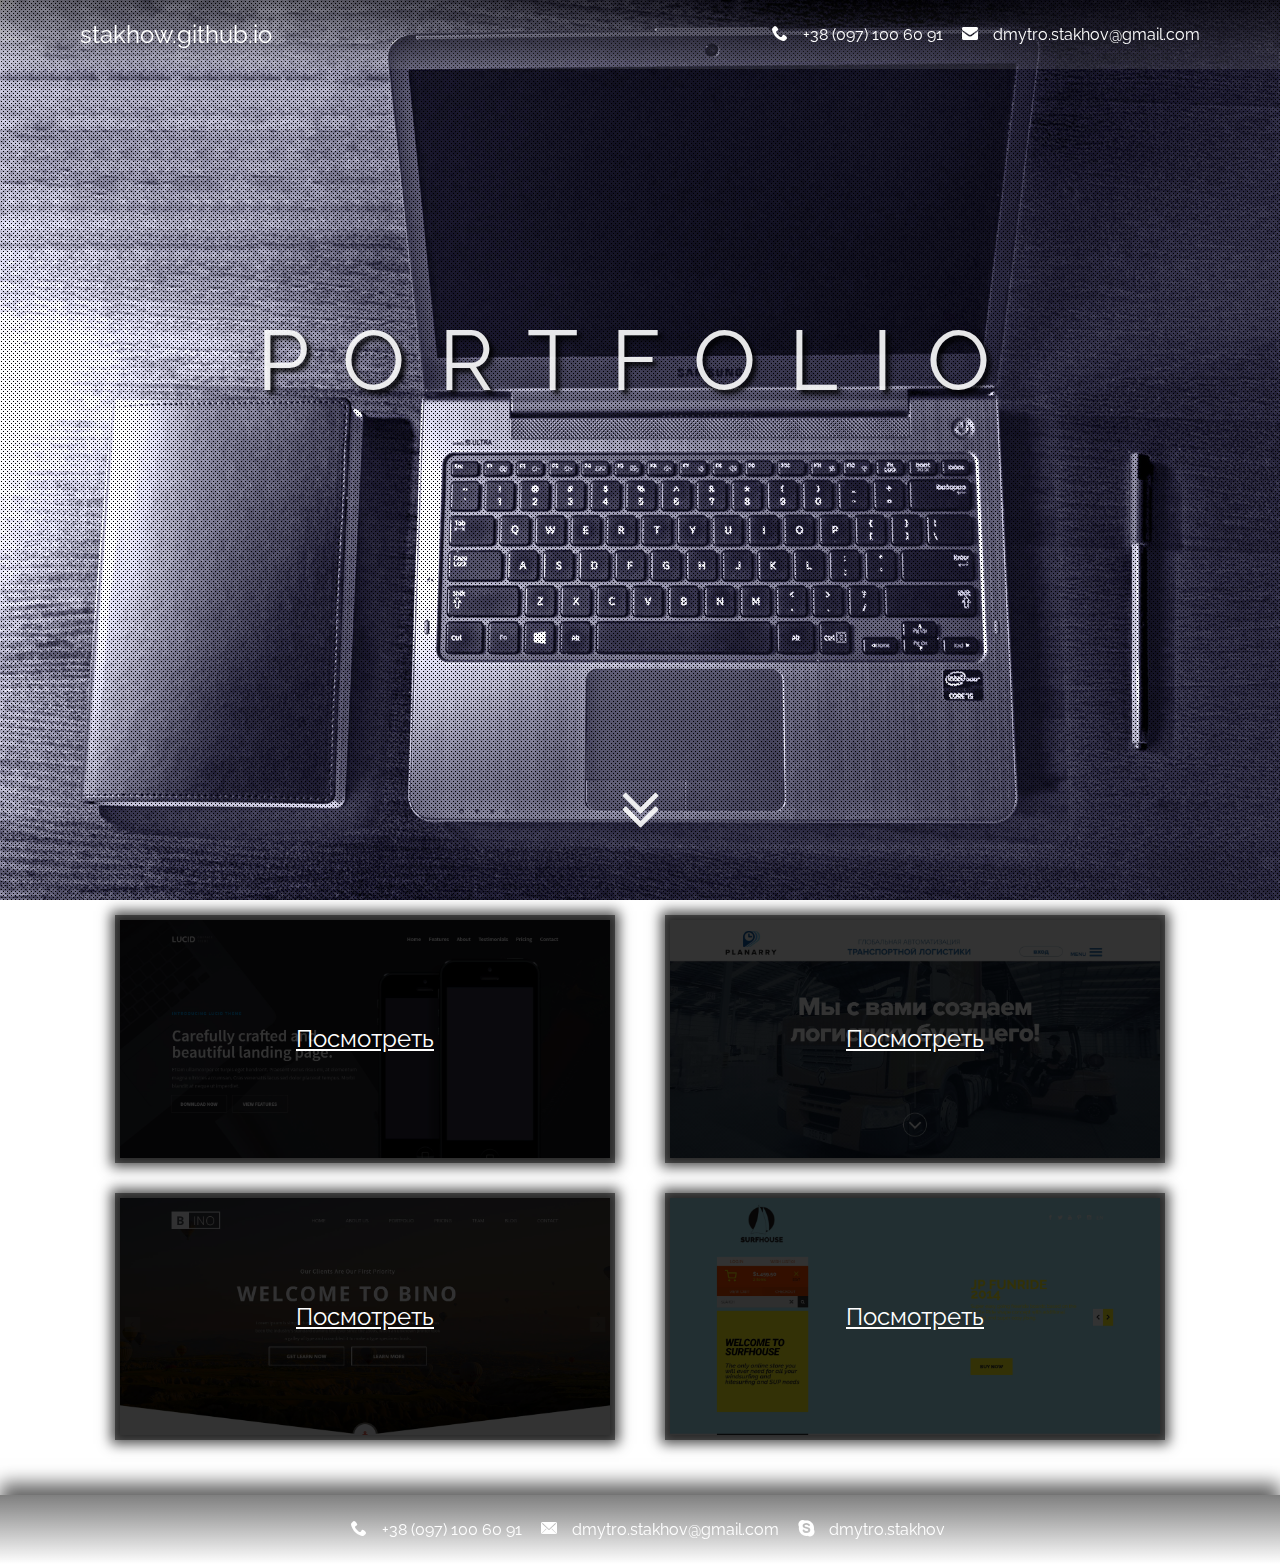
<file: index.html>
<!DOCTYPE html>
<html lang="en">
	<head>
		
		<meta charset="UTF-8">
		<meta name="viewport" content="width=device-width, initial-scale=1">
		<title>portfolio</title>
		<link href="https://fonts.googleapis.com/css?family=Raleway:300,400,800" rel="stylesheet">
		<link rel="stylesheet" href="css/normalize.css">
		<link rel="stylesheet" href="css/icomoon.css">
		<link rel="stylesheet" href="plagins/animate-css/animate.css">
		<link rel="stylesheet" href="css/style.css">
		<link rel="stylesheet" href="css/media.css">
	</head>
	<body>
		<!-- Global site tag (gtag.js) - Google Analytics -->
		<script async src="https://www.googletagmanager.com/gtag/js?id=UA-120520135-1"></script>
		<script>
		window.dataLayer = window.dataLayer || [];
		function gtag(){dataLayer.push(arguments);}
		gtag('js', new Date());
		gtag('config', 'UA-120520135-1');
		</script>
		<div class="main"></div>
		<div class="welcome">
			<header>
				<div class="wrapper">
					<nav>
						<a href="https://stakhow.github.io/" class="mainLink">stakhow.github.io</a>
						<div class="navigate">
							<a class="phone" href="tel:+38(097)1006091"><span class="icon-phone"></span>+38 (097) 100 60 91</a>
							<a class="email" href="mailto:dmytro.stakhov@gmail.com"><span class="icon-envelope
							2"></span>dmytro.stakhov@gmail.com</a>
						</div>
					</nav>
				</div>
			</header>
			<h1>portfolio</h1>
			<a href="#content" class="down"><span class="icon-angle-double-down"></span></a>
		</div>
		<div id="content">
			<div class="wrapper">
				<a href="plagins/lucid/index.html" class="contentLink">
					<img class="item" src="img/lucid.jpg"></img>
				</a>
				
				<a href="plagins/planarry5/index.html" class="contentLink">
					<img class="item" src="img/planarry.jpg"></img>
				</a>
				
				<a href="plagins/Bino/index.html" class="contentLink">
					<img class="item" src="img/bino.jpg"></img>
				</a>
				
				<a href="plagins/surfhouse/index.html" class="contentLink">
					<img class="item" src="img/surfhouse.jpg"></img>
				</a>
			</div>
		</div>
		<footer>
			<div class="navigate">
				<a class="phone" href="tel:+38(097)1006091"><span class="icon-phone"></span>+38 (097) 100 60 91</a>
				<a class="email" href="mailto:dmytro.stakhov@gmail.com"><span class="icon-envelope2"></span>dmytro.stakhov@gmail.com</a>
				<a href="skype:echo123?call"><span class="icon-skype"></span>dmytro.stakhov</a>
			</div>
		</footer>
		<script src="js/jquery-3.3.1.min.js"></script>
		<script src="js/jquery.malihu.PageScroll2id.min.js"></script>
		<script src="plagins/animate-css/animate-css.js"></script>
		<script src="js/common.js"></script>
	</body>
</html>
</file>
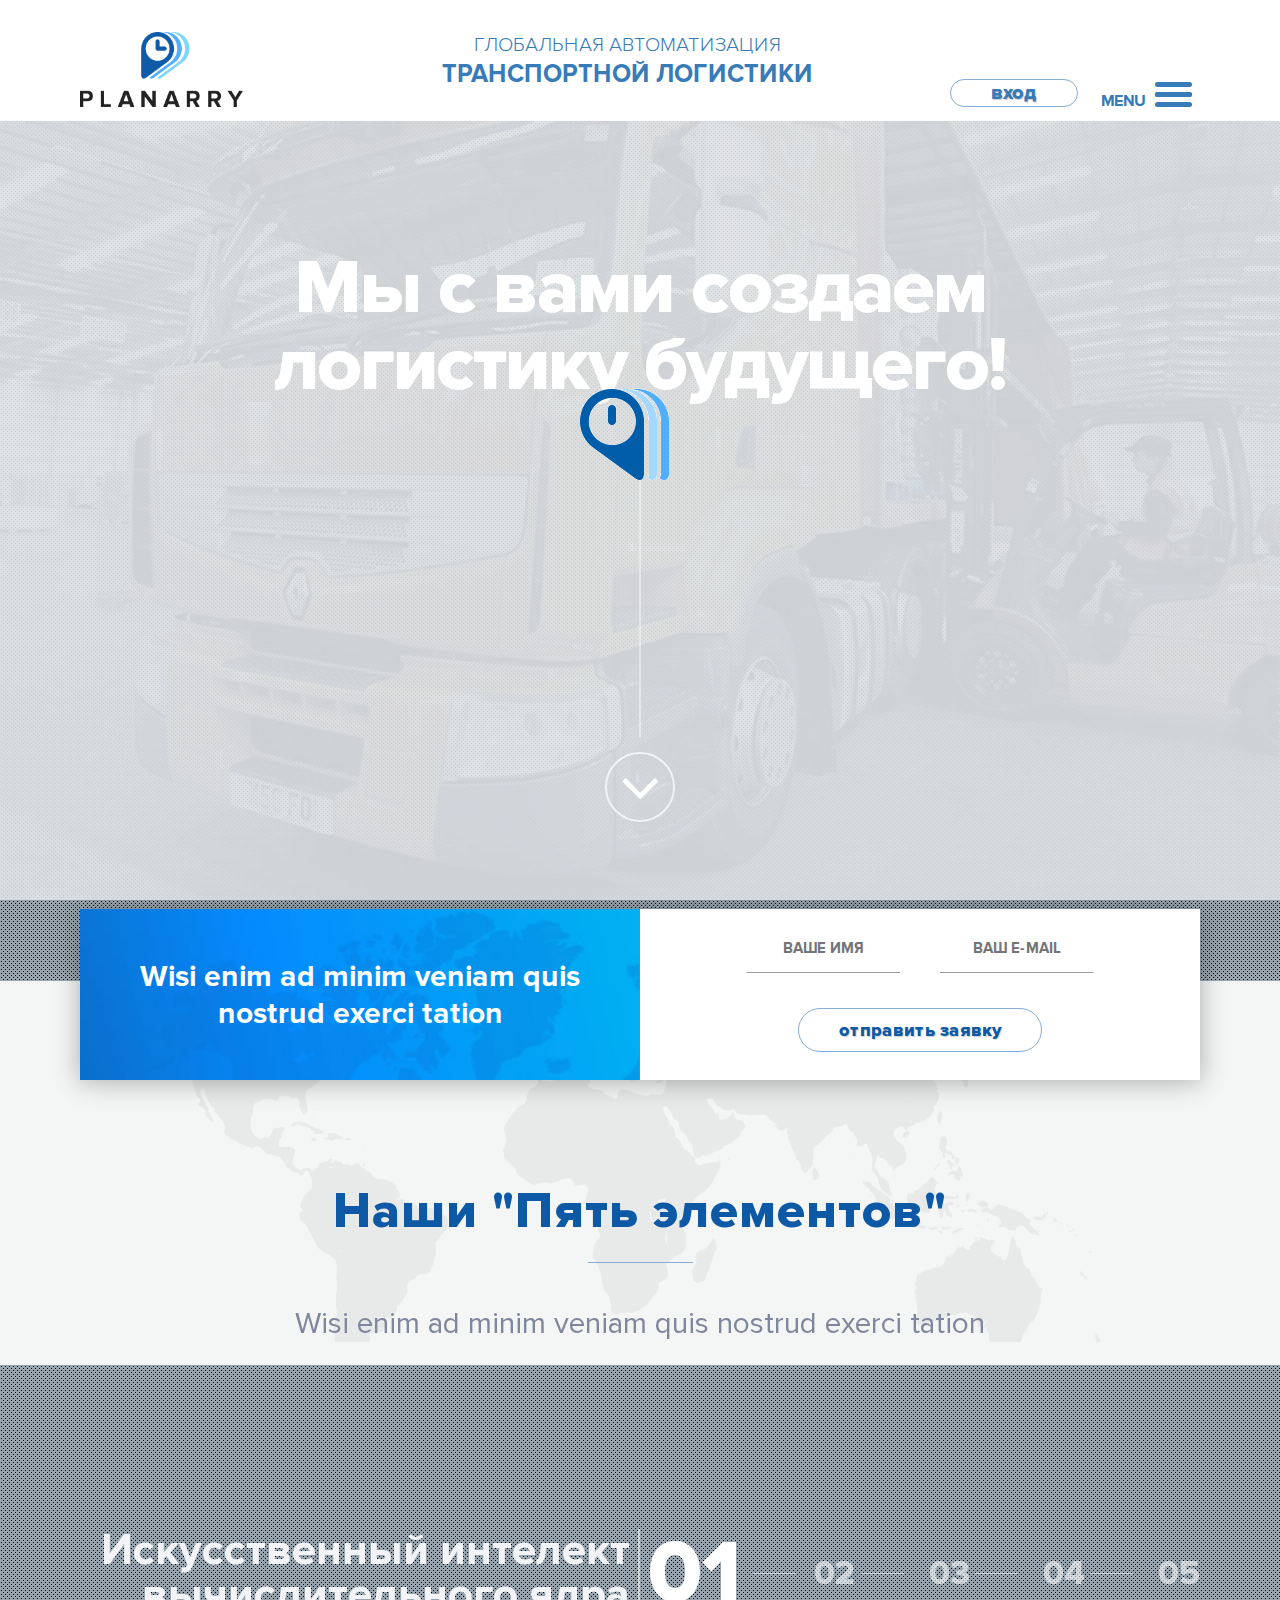
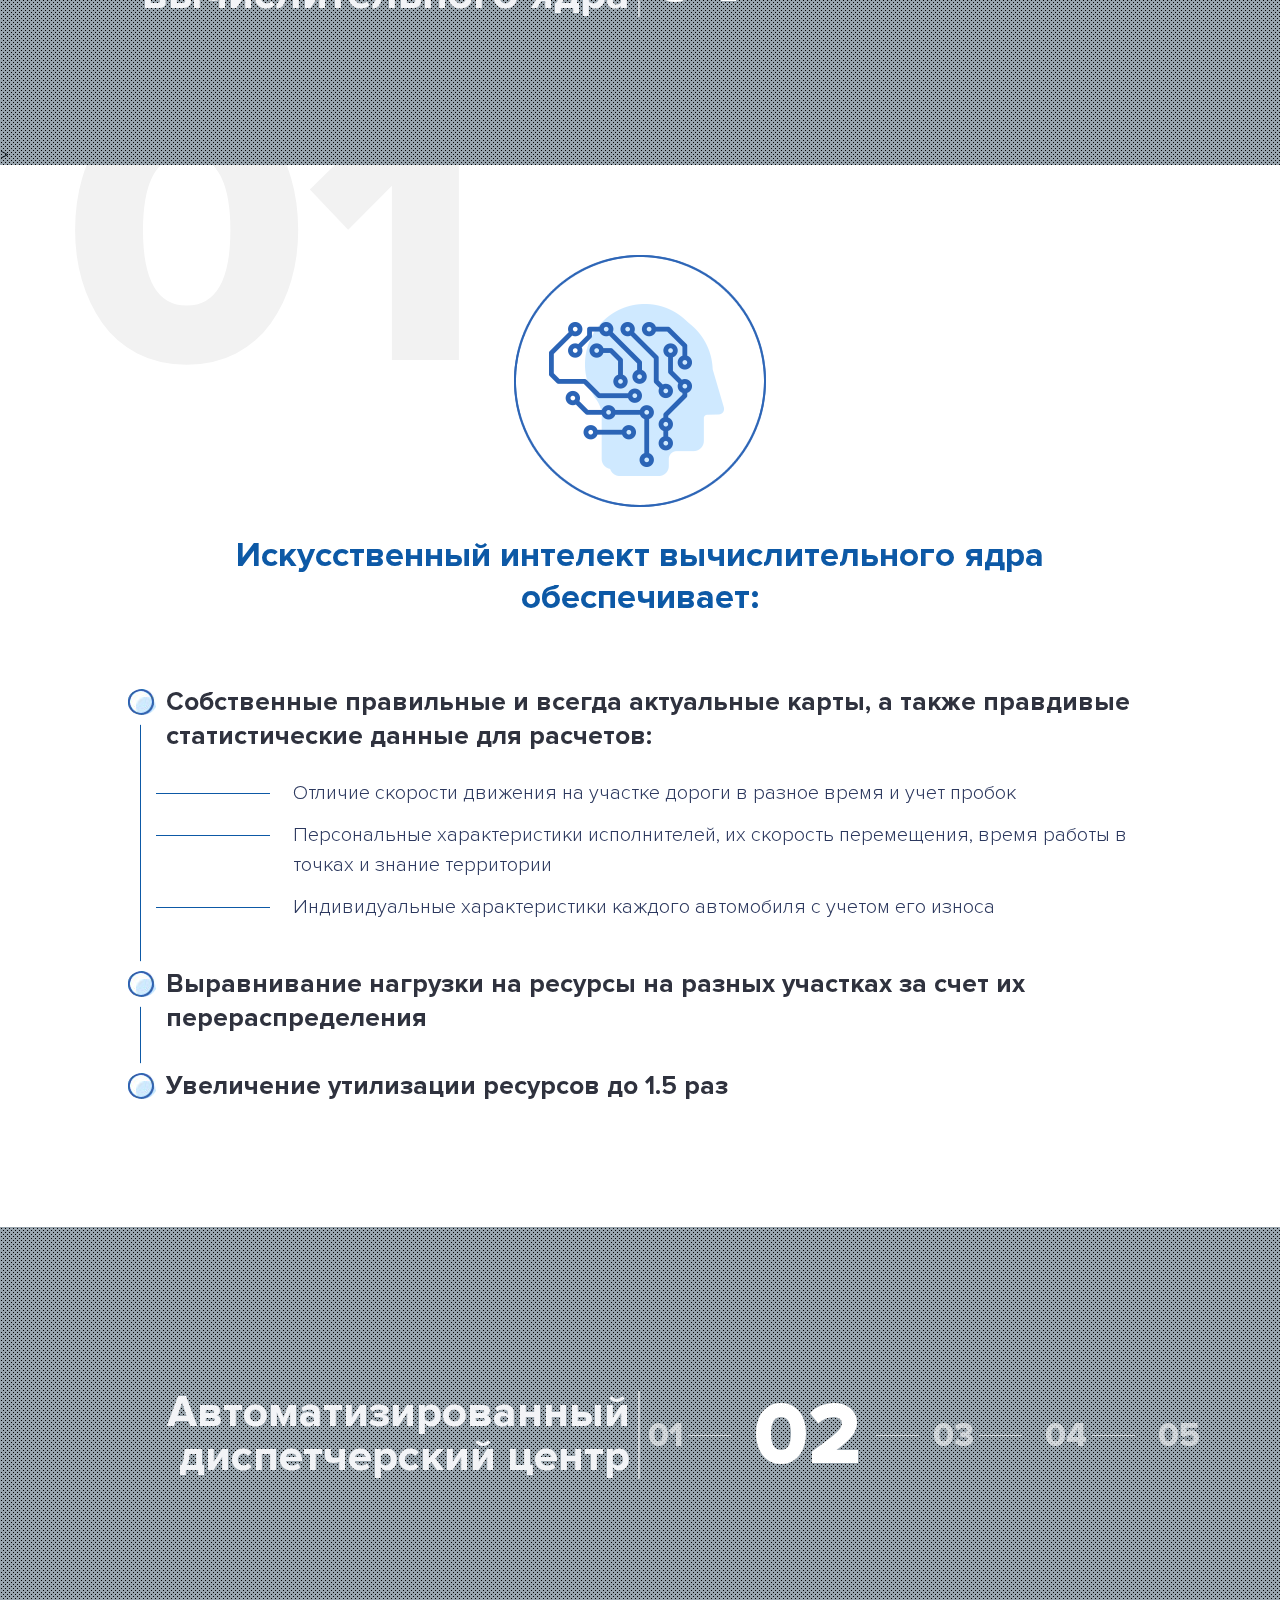
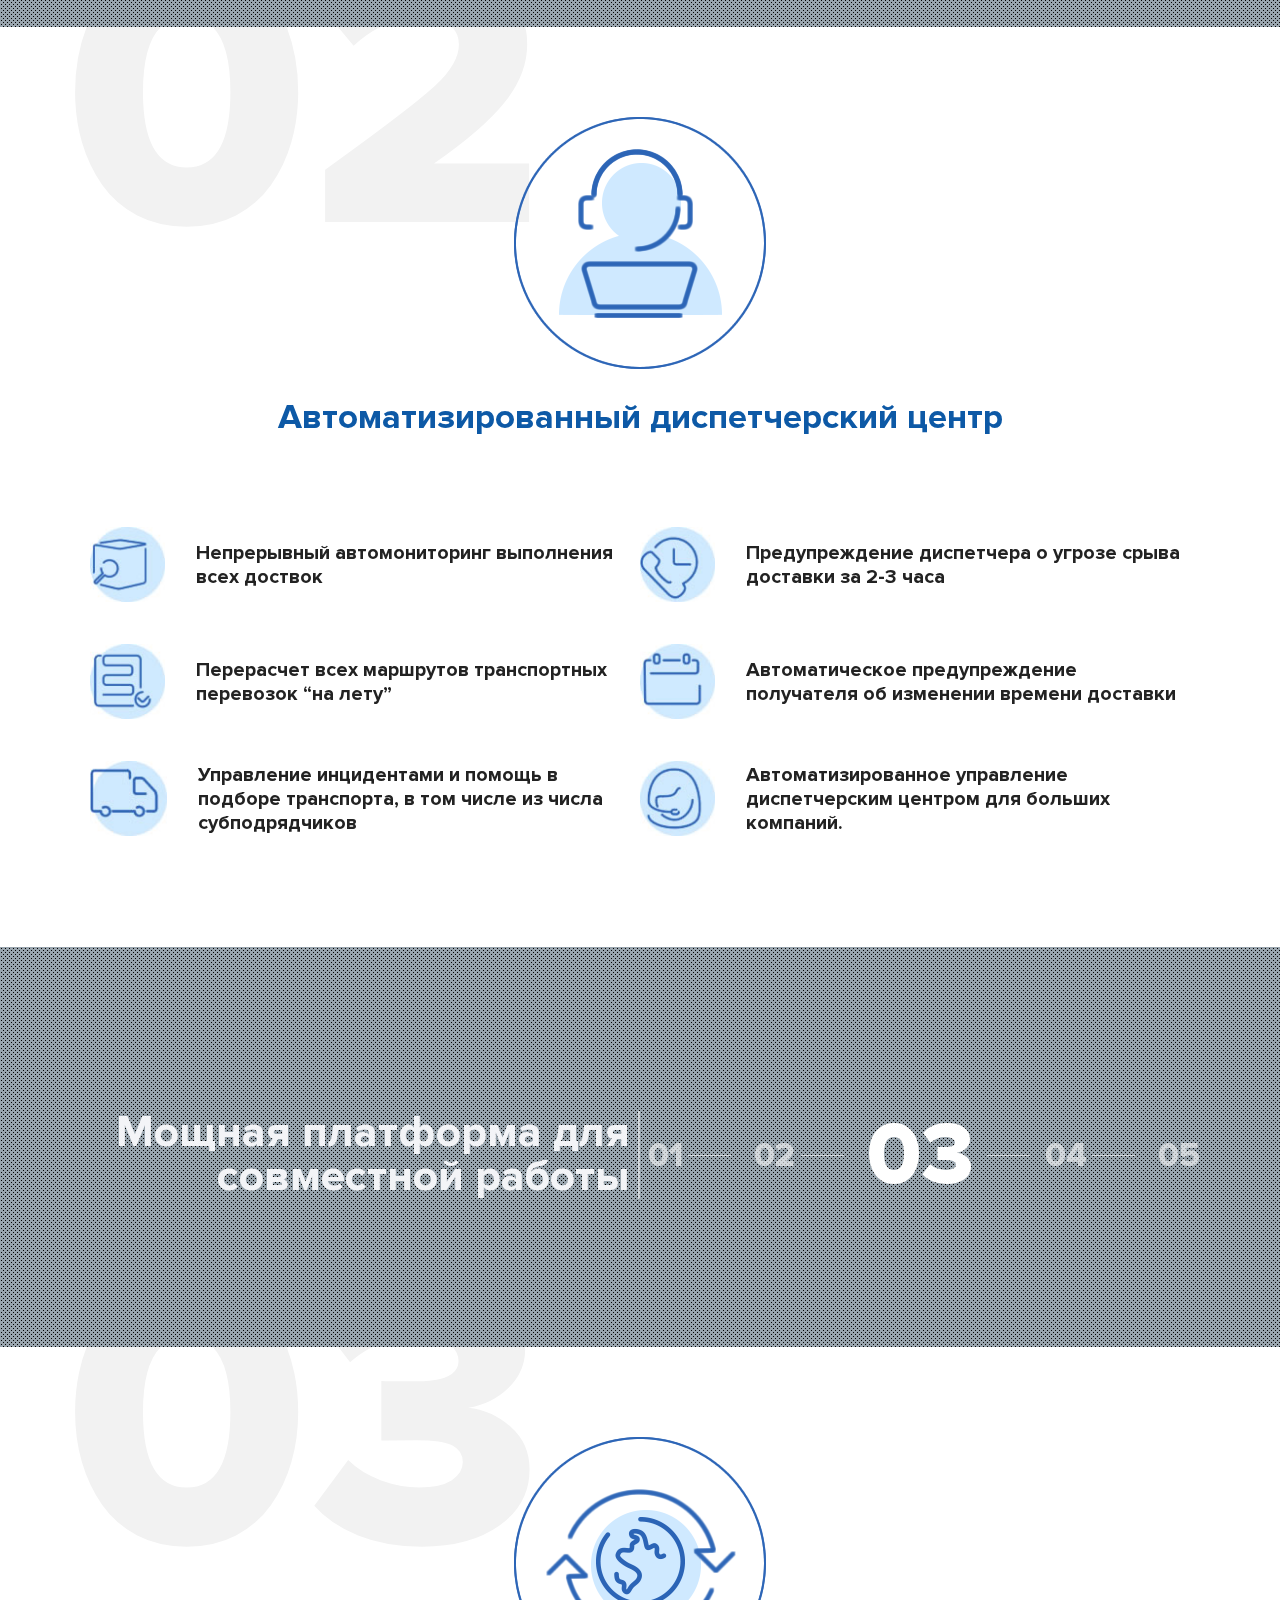
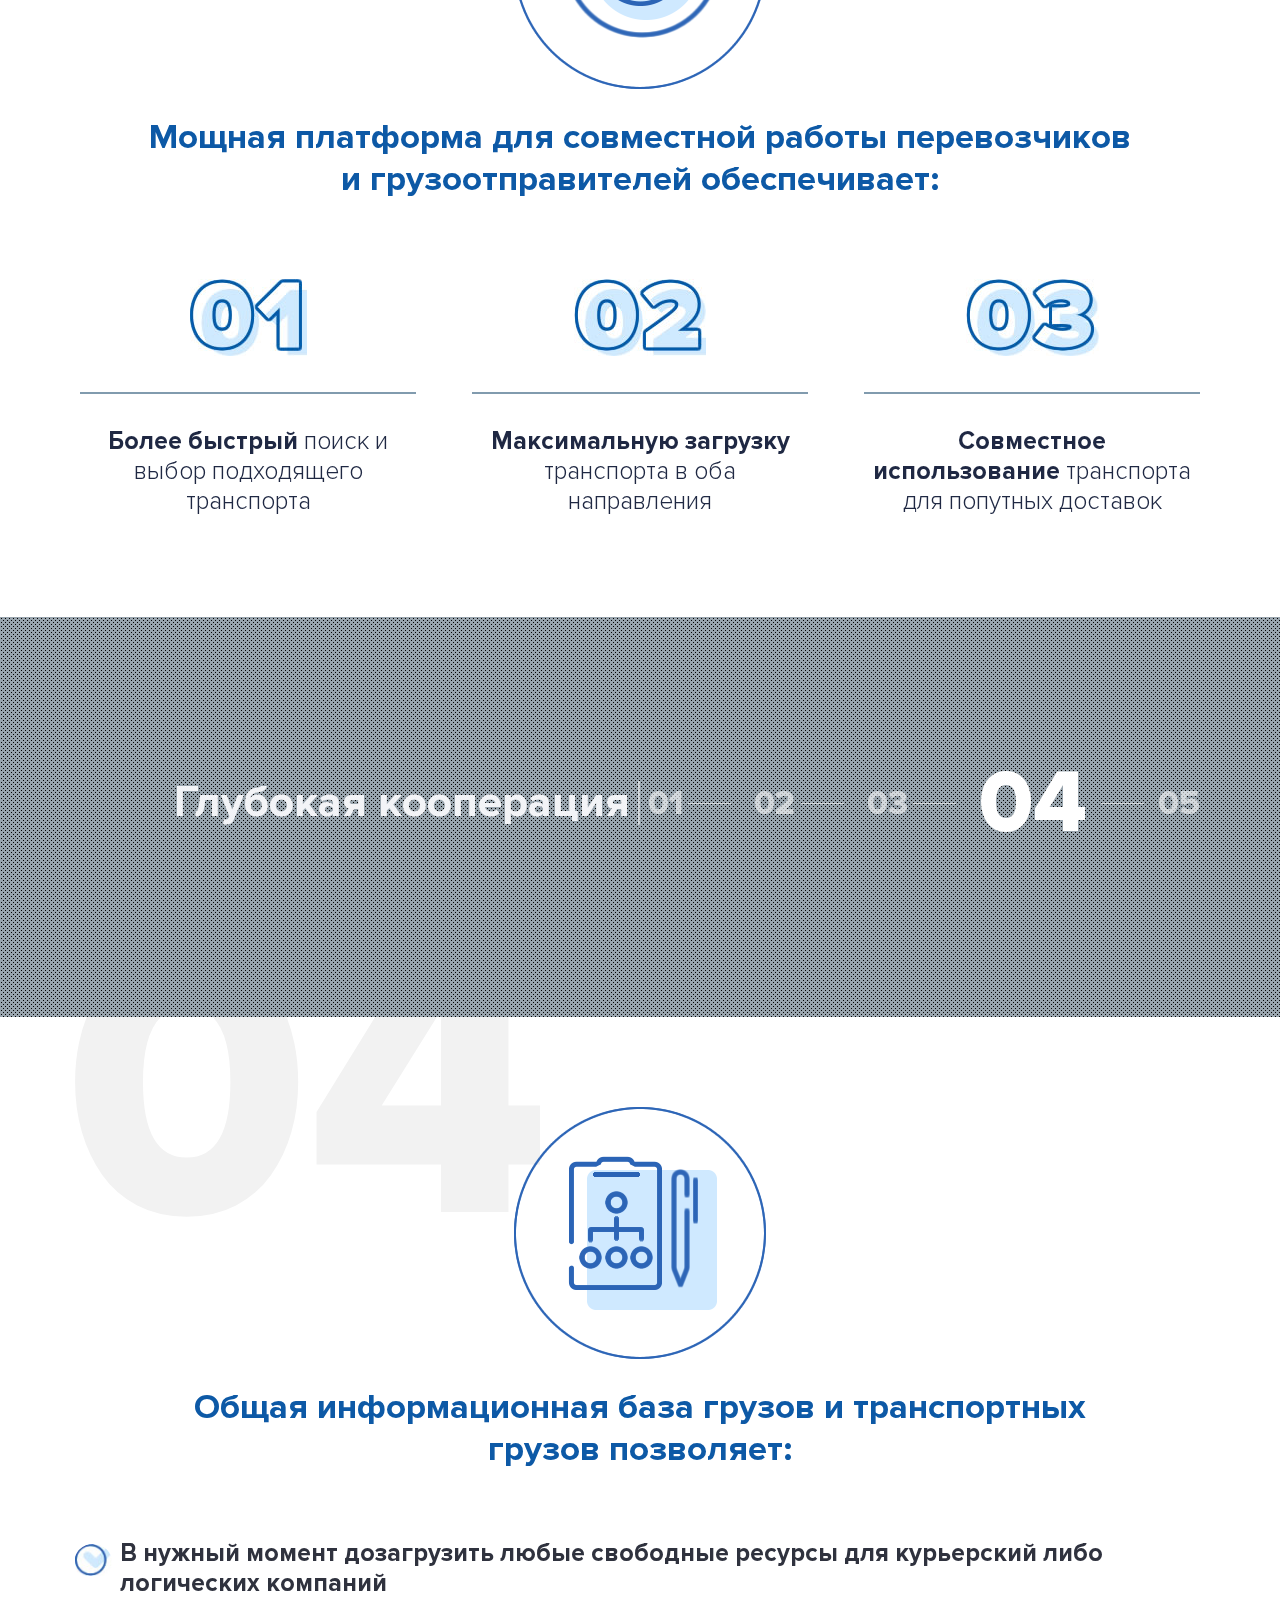
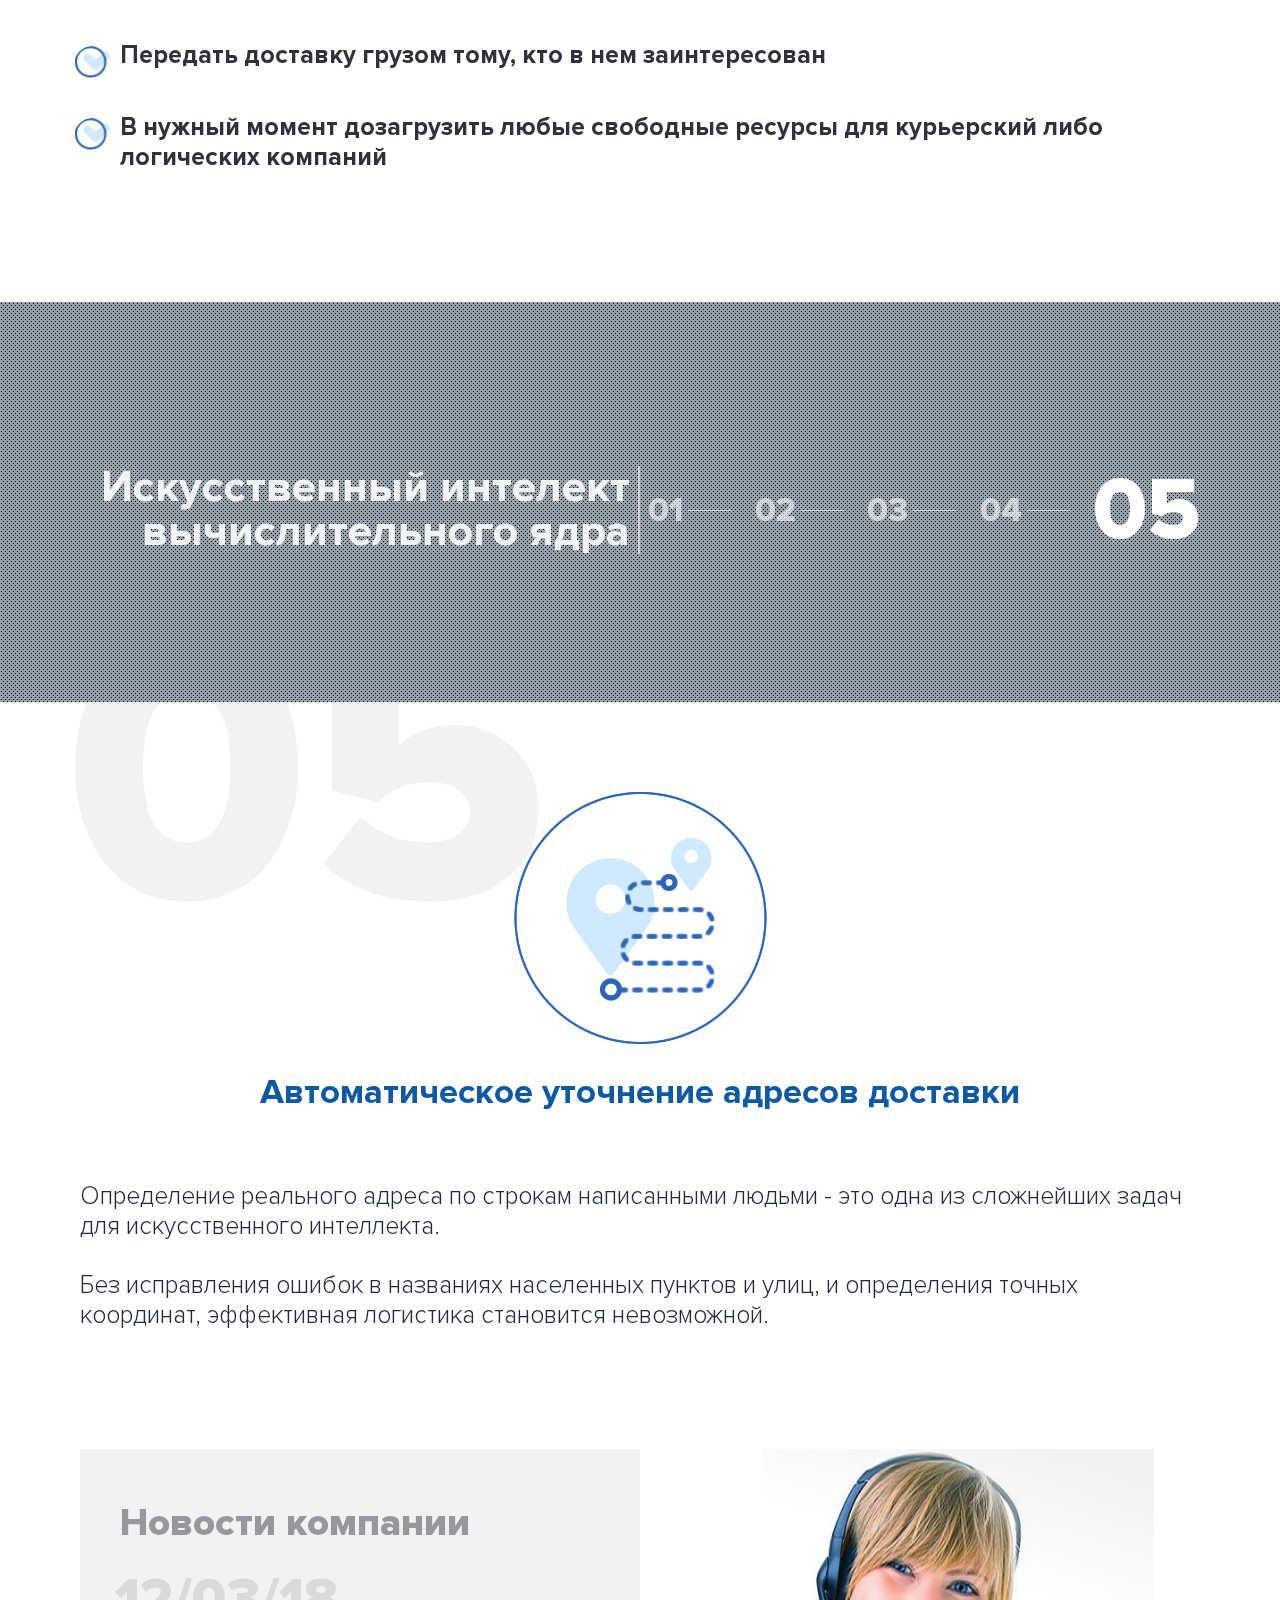
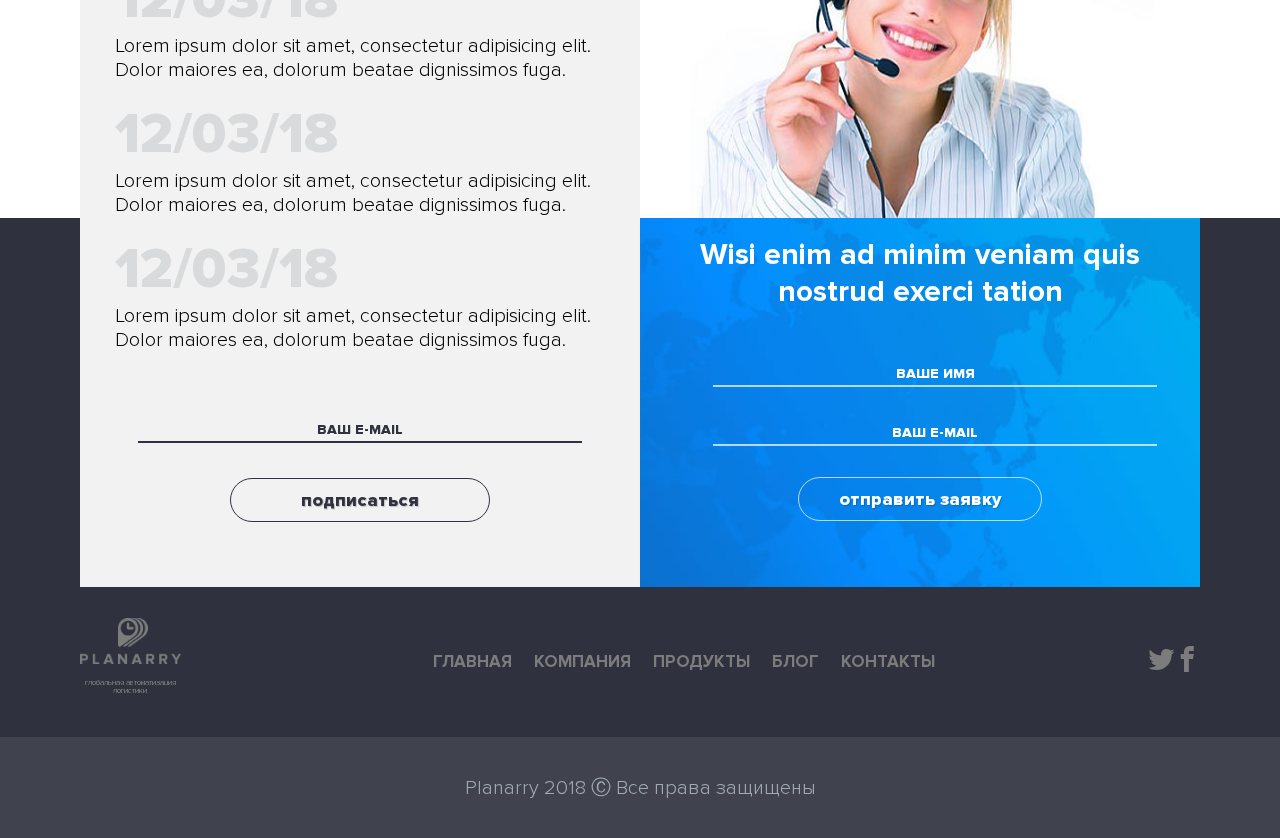
<file: plagins/planarry5/index.html>
<!DOCTYPE html>
<html lang="ru">
    <head>
        <meta charset="UTF-8">
        <meta name="viewport" content="width=device-width, initial-scale=1.0">
        <title>Planarry</title>
        <link rel="stylesheet" href="css/fonts.css">
        <link rel="icon" href="logo-1.ico" type="images/x-icon">
        <link rel="stylesheet" href="css/normalize.css">
        <link rel="stylesheet" href="css/icomoon.css">
        <link rel="stylesheet" href="css/style.css">
        <link rel="stylesheet" href="css/media.css">
        
    </head>
    <body>
        <div id="loader">
            <div id="loader__inner"></div>
        </div>
        <button id="goUp"><span class="icon-angle-down"></span></button>
        <div id="bg1" class="main-head"></div>
        <div class="super mask">
            <header>
                <div class="wrapper-lg">
                    <div class="logo">
                        <a href="index.html" class="logo__link">
                            <img  class="logo__img" src="img/Logo-web.png" alt="logo">
                        </a>
                    </div>
                    <div class="comp__desc">
                        <p>глобальная автоматизация</p>
                        <p><span class="bold">транспортной логистики</span></p>
                    </div>
                    <div class="navigation">
                        <button class="btn-enter">вход</button>
                        <div class="menu">
                            <span class="menu__text">menu</span>
                            <button class="menu__btn">
                            <div id="nav-icon3">
                                <span></span>
                                <span></span>
                                <span></span>
                                <span></span>
                            </div>
                            </button>
                        </div>
                    </div>
                </div>
            </header>
            <div class="banner ">
                <div class="wrapper">
                    <!-- BANNER -->
                    <div class="main-text">
                        <h1>Мы с вами создаем<br/>логистику будущего!</h1>
                        <div class="line"></div>
                        <div class="btn-down">
                            <a href="#push" class="btn-down__link">
                                <span class="icon-angle-down"></span>
                            </a>
                        </div>
                    </div>
                    <!-- выпадающее меню -->
                    <div class="menu-drop">
                        <ul class="menu-list">
                            <li><a href="index.html" class="menu__link">главная</a></li>
                            <li><a class="menu__link">продукты</a></li>
                            <ul class="submenu">
                                <li><a href="upravleniye_dostavkami.html" class="submenu__link">Управление доставками</a></li>
                                <li><a href="automatic.html" class="submenu__link">Автоматизация экспедиторской компании</a></li>
                                <li><a href="cooperation.html" class="submenu__link">Кооперация в логистике</a></li>
                                <li><a href="ispravleniye_adresov.html" class="submenu__link">Исправление адресов</a></li>
                            </ul>
                            <li><a href="company.html" class="menu__link">о нас</a></li>
                            <li><a href="blog.html" class="menu__link">блог</a></li>
                            <li><a href="contacts.html" class="menu__link">контакты</a></li>
                        </ul>
                    </div>
                </div>
            </div>
        </div>
        <!--    секция "Оставить заявку"-->
        <div class="intro">
            <div class="wrapper">
                <div id="push" class="bid">
                    <div class="bid__wrap bid-bg">
                        <p class="bid__text">Wisi enim ad minim veniam quis nostrud exerci tation</p>
                    </div>
                    <div class="bid__form">
                        <form>
                            <input type="text" placeholder="ваше имя">
                            <input type="email" placeholder="ваш e-mail">
                            <button class="btn">отправить заявку</button>
                        </form>
                    </div>
                </div>
                <div class="intro__desc">
                    <h2>Наши <span class="w-space">"Пять элементов"</span></h2>
                    <p class="intro__desc-text">Wisi enim ad minim veniam quis nostrud exerci tation</p>
                </div>
            </div>
        </div>
        <!--Елемент 01-->
        <div id="first" class="element">
            <div class="wrapper">
                <div class="element__text">
                    <h3>Искусственный интелект вычислительного ядра</h3>
                </div>
                <div class="element__numb">
                    <p class="element__digit">
                        <span class="digit-large">01</span>
                        <span class="digit-small">02</span>
                        <span class="digit-small">03</span>
                        <span class="digit-small">04</span>
                        <span class="digit-small">05</span>
                    </p>
                </div>
            </div>
        </div>>
        <!--Описание Елемент 01 -->
        <div class="element-desc">
            <div class="wrapper">
                <div class="bg-digit">01</div>
                <div class="element__heading">
                    <img class="element__img" src="img/el_1.png" alt="">
                    <h4>Искусственный интелект вычислительного ядра обеспечивает:</h4>
                </div>
                <div class="list__wrapper">
                    <ul class="list">
                        <li class="list__item">Собственные правильные и всегда актуальные карты, а также правдивые статистические данные для расчетов:
                            <ul class="list-nested">
                                <li>Отличие скорости движения на участке дороги в разное время и учет пробок</li>
                                <li>Персональные характеристики исполнителей, их скорость перемещения, время работы в точках и знание территории</li>
                                <li>Индивидуальные характеристики каждого автомобиля с учетом его износа</li>
                            </ul>
                        </li>
                        <li class="list__item">Выравнивание нагрузки на ресурсы на разных участках за счет их перераспределения</li>
                        <li class="list__item">Увеличение утилизации ресурсов до 1.5 раз</li>
                    </ul>
                </div>
            </div>
        </div>
        <!--Елемент 02-->
        <div class="element ">
            <div class="wrapper">
                <div class="element__text">
                    <h3>Автоматизированный диспетчерский центр</h3>
                </div>
                <div class="element__numb">
                    <p class="element__digit">
                        <span class="digit-small">01</span>
                        <span class="digit-large">02</span>
                        <span class="digit-small">03</span>
                        <span class="digit-small">04</span>
                        <span class="digit-small">05</span>
                    </p>
                </div>
            </div>
        </div>
        <!--Элемент 02 Описание-->
        <div class="element-desc">
            <div class="wrapper">
                <div class="bg-digit">02</div>
                <div class="element__heading">
                    <img class="element__img" src="img/el_2.png" alt="">
                    <h4>Автоматизированный диспетчерский центр</h4>
                </div>
                <div class="element-wrap">
                    <div class="element__item ">
                        <img src="img/ico-2.jpg" alt="">
                        <p>Непрерывный автомониторинг выполнения всех доствок</p>
                    </div>
                    <div class="element__item ">
                        <img src="img/ico-3.jpg" alt="">
                        <p>Предупреждение диспетчера о угрозе срыва доставки за 2-3 часа</p>
                    </div>
                    <div class="element__item ">
                        <img src="img/ico-5.jpg" alt="">
                        <p>Перерасчет всех маршрутов транспортных перевозок “на лету”
                        </p>
                    </div>
                    <div class="element__item ">
                        <img src="img/ico-6.jpg" alt="">
                        <p>Автоматическое предупреждение получателя об изменении времени доставки
                        </p>
                    </div>
                    <div class="element__item ">
                        <img src="img/ico-8.jpg" alt="">
                        <p>Управление инцидентами и помощь в подборе транспорта, в том числе из числа субподрядчиков</p>
                    </div>
                    <div class="element__item ">
                        <img src="img/ico-9.jpg" alt="">
                        <p>Автоматизированное управление диспетчерским центром для больших компаний.</p>
                    </div>
                </div>
            </div>
        </div>
        <!--Элемент 03-->
        <div class="element ">
            <div class="wrapper">
                <div class="element__text">
                    <h3>Мощная платформа для совместной работы</h3>
                </div>
                <div class="element__numb">
                    <p class="element__digit">
                        <span class="digit-small">01</span>
                        <span class="digit-small">02</span>
                        <span class="digit-large">03</span>
                        <span class="digit-small">04</span>
                        <span class="digit-small">05</span>
                    </p>
                </div>
            </div>
        </div>
        <!--Элемент 03 Описание-->
        <div class="element-desc">
            <div class="wrapper">
                <div class="bg-digit">03</div>
                <div class="element__heading">
                    <img class="element__img" src="img/el_3.png" alt="">
                    <h4>Мощная платформа для совместной работы перевозчиков и грузоотправителей обеспечивает:</h4>
                </div>
                <div class="element__box">
                    <div class="element__item-num ">
                        <img src="img/i-01.jpg" alt="">
                        <p><span class="bold">Более быстрый</span> поиск и выбор подходящего транспорта</p>
                    </div>
                    <div class="element__item-num ">
                        <img src="img/i-02.jpg" alt="">
                        <p><span class="bold">Максимальную загрузку </span>транспорта в оба направления</p>
                    </div>
                    <div class="element__item-num ">
                        <img src="img/i-03.jpg" alt="">
                        <p><span class="bold">Совместное использование </span>транспорта для попутных доставок</p>
                    </div>
                </div>
            </div>
        </div>
        <!---Элемент 04-->
        <div class="element ">
            <div class="wrapper">
                <div class="element__text">
                    <h3>Глубокая кооперация</h3>
                </div>
                <div class="element__numb">
                    <p class="element__digit">
                        <span class="digit-small">01</span>
                        <span class="digit-small">02</span>
                        <span class="digit-small">03</span>
                        <span class="digit-large">04</span>
                        <span class="digit-small">05</span>
                    </p>
                </div>
            </div>
        </div>
        <!---Элемент 04 Описание-->
        <div class="element-desc">
            <div class="wrapper">
                <div class="bg-digit">04</div>
                <div class="element__heading">
                    <img class="element__img" src="img/el_4.png" alt="">
                    <h4>Общая информационная база грузов и транспортных грузов позволяет:</h4>
                </div>
                <ul class="element__list">
                    <li class="indent">В нужный момент дозагрузить любые свободные ресурсы для курьерский либо логических компаний</li>
                    <li class="indent">Передать доставку грузом тому, кто в нем заинтересован</li>
                    <li class="indent">В нужный момент дозагрузить любые свободные ресурсы для курьерский либо логических компаний</li>
                </ul>
            </div>
        </div>
        <!---Элемент 05-->
        <div class="element ">
            <div class="wrapper">
                <div class="element__text">
                    <h3>Искусственный интелект вычислительного ядра</h3>
                </div>
                <div class="element__numb">
                    <p class="element__digit">
                        <span class="digit-small">01</span>
                        <span class="digit-small">02</span>
                        <span class="digit-small">03</span>
                        <span class="digit-small">04</span>
                        <span class="digit-large">05</span>
                    </p>
                </div>
            </div>
        </div>
        <!--Элемент 05 Описание-->
        <div id="elD5" class="element-desc">
            <div class="wrapper">
                <div class="bg-digit">05</div>
                <div class="element__heading">
                    <img class="element__img" src="img/el_5.png" alt="">
                    <h4>Автоматическое уточнение адресов доставки</h4>
                </div>
                <div class="element-desc__text">
                    <p>Определение реального адреса по строкам написанными людьми - это одна из сложнейших задач для искусственного интеллекта.</p>
                    <p>Без исправления ошибок в названиях населенных пунктов и улиц, и определения точных координат, эффективная логистика становится невозможной.</p>
                </div>
            </div>
        </div>
        <!--Новости и Обратная связь-->
        <div class="news-feed">
            <div class="wrapper">
                <div class="news">
                    <span class="new__heading">Новости компании</span>
                    <div class="news__wrap">
                        <div class="news__item">
                            <div class="news__date">
                                <span>12/03/18</span>
                            </div>
                            <div class="news__content">Lorem ipsum dolor sit amet, consectetur adipisicing elit. Dolor maiores ea, dolorum beatae dignissimos fuga.</div>
                        </div>
                        <div class="news__item">
                            <div class="news__date">
                                <span>12/03/18</span>
                            </div>
                            <div class="news__content">Lorem ipsum dolor sit amet, consectetur adipisicing elit. Dolor maiores ea, dolorum beatae dignissimos fuga.</div>
                        </div>
                        <div class="news__item">
                            <div class="news__date">
                                <span>12/03/18</span>
                            </div>
                            <div class="news__content">Lorem ipsum dolor sit amet, consectetur adipisicing elit. Dolor maiores ea, dolorum beatae dignissimos fuga.</div>
                        </div>
                    </div>
                    <form class="feedback-form">
                        <input type="email" placeholder="ваш e-mail">
                    </form>
                    <button class="subscribe btn">подписаться</button>
                </div>
                <div class="feedback">
                    <div class="feedback__img">
                        <img src="img/girl-2.jpg" alt="">
                    </div>
                    <div class="feedback__wrap">
                        <div class="bid__wrap">
                            <p class="bid__text">Wisi enim ad minim veniam quis nostrud exerci tation</p>
                        </div>
                        <form class="feedback-form">
                            <input type="text" placeholder="ваше имя">
                            <input type="email" placeholder="ваш e-mail">
                            <button class="send btn">отправить заявку</button>
                        </form>
                    </div>
                </div>
            </div>
        </div>
        <footer>
            <nav class="wrapper">
                <div class="nav__logo"><img src="img/logo-2.png" alt="">
                    <p class="nav__logo-text">глобальная автоматизация логистики</p>
                </div>
                <ul class="nav__wrap">
                    <li><a href="index.html" class="nav__link">главная</a></li>
                    <li><a href="company.html" class="nav__link">компания</a></li>
                    <li><a href="upravleniye_dostavkami.html.html" class="nav__link">продукты</a></li>
                    <li><a href="blog.html" class="nav__link">блог</a></li>
                    <li><a href="contacts.html" class="nav__link">контакты</a></li>
                </ul>
                <div class="nav__social">
                    <a href="#" class="nav__social-link">
                        <span class="icon-twitter"></span>
                    </a>
                    <a href="#" class="nav__social-link">
                        <span class="icon-facebook"></span>
                    </a>
                </div>
            </nav>
            <div class="copyrights">
                <div class="wrapper">
                    <p class="copyrights__text">Planarry 2018 &#9400; Все права защищены</p>
                </div>
            </div>
        </footer>
        <script src="https://ajax.googleapis.com/ajax/libs/jquery/3.3.1/jquery.min.js"></script>
        <script src="js/jquery-3.3.1.min.js"></script>
        <script src="js/jquery.malihu.PageScroll2id.min.js"></script>
        <script src="js/jquery.dotdotdot.js"></script>
        <script src="js/polyfill.min.js"></script>
        <script src="js/slidesbg.js"></script>
        <script src="js/common.js"></script>
    </body>
</html>
</file>
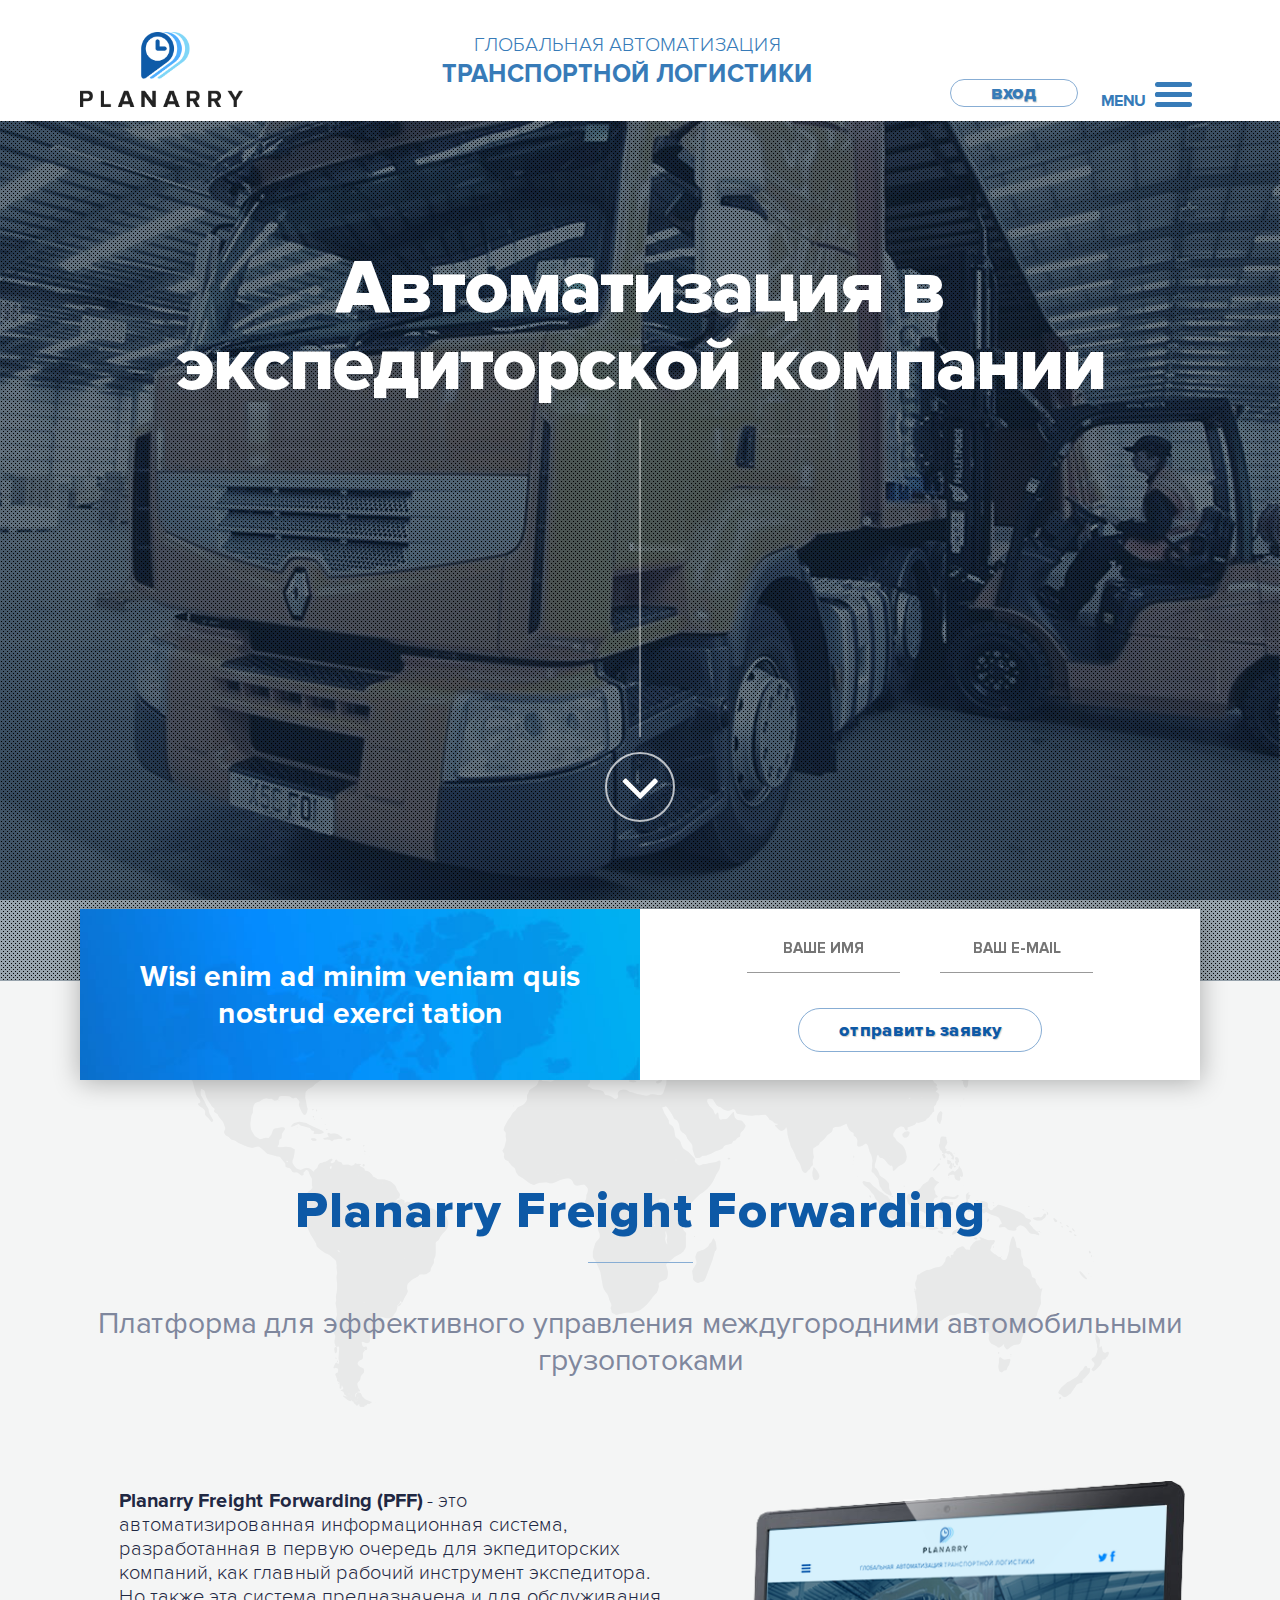
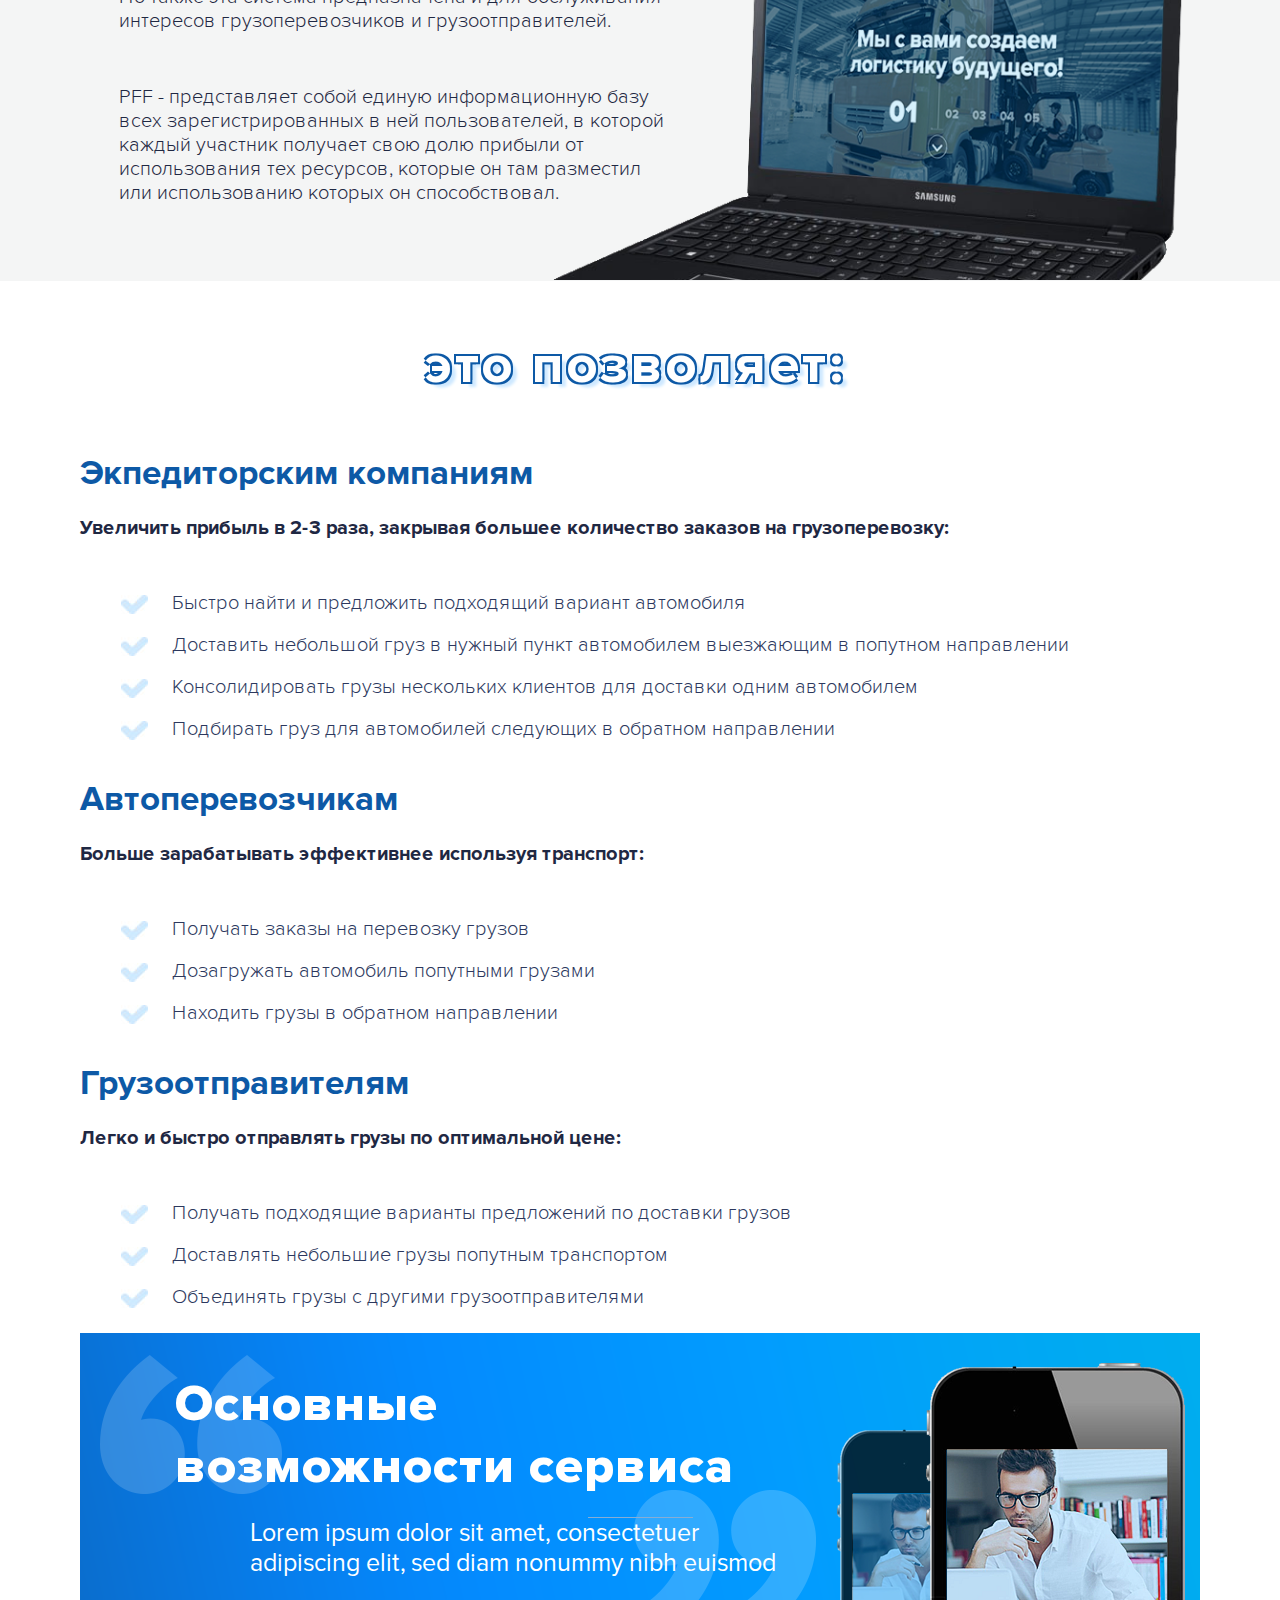
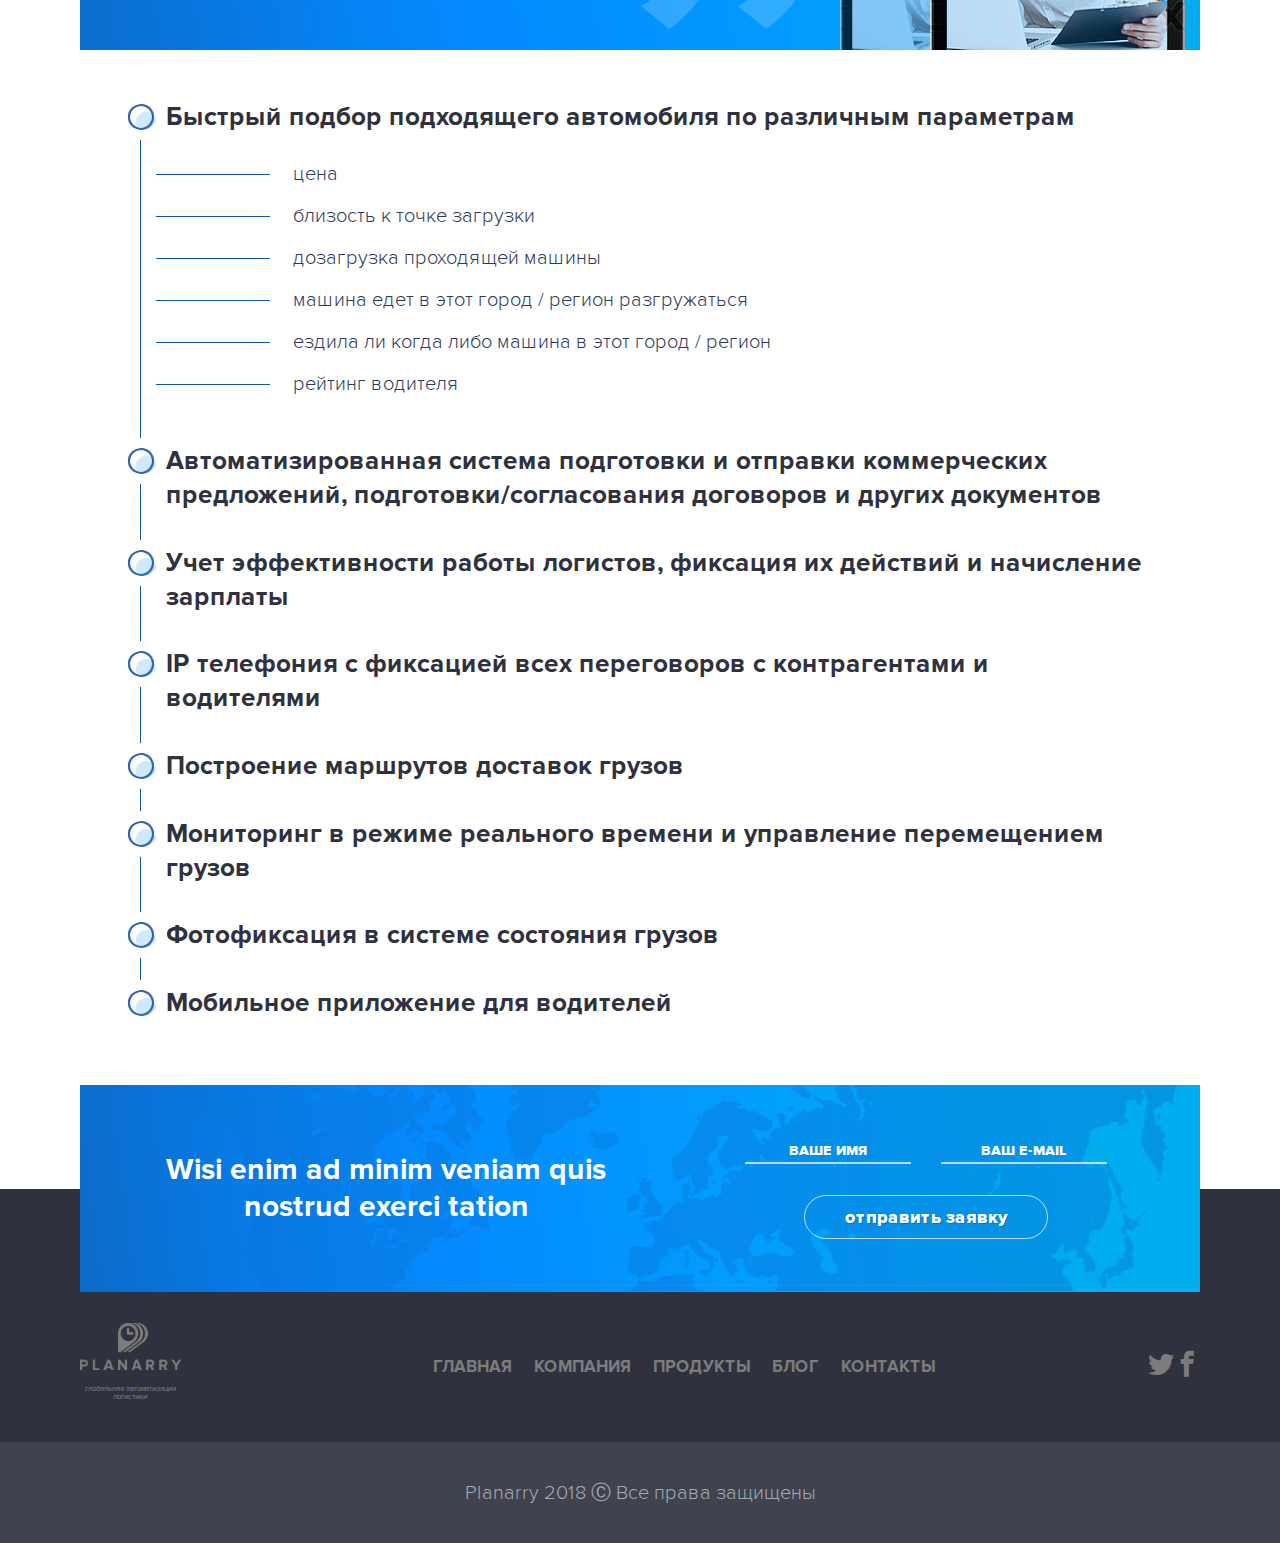
<file: plagins/planarry5/automatic.html>
<!DOCTYPE html>
<html lang="ru">
    <head>
        <meta charset="UTF-8">
        <meta name="viewport" content="width=device-width, initial-scale=1.0">
        <title>Автоматизация в логистике</title>
        <link rel="stylesheet" href="css/fonts.css">
        <link rel="icon" href="logo-1.ico" type="images/x-icon">
        <link rel="stylesheet" href="css/normalize.css">
        <link rel="stylesheet" href="css/icomoon.css">
        <link rel="stylesheet" href="css/style.css">
        <link rel="stylesheet" href="css/media.css">
    </head>
    <body>
        <div id="loader">
            <div id="loader__inner"></div>
        </div>
        <button id="goUp"><span class="icon-angle-down"></span></button>
        <div class="main-head">
        </div>
        <div class="super mask">
            <header>
                <div class="wrapper-lg">
                    <div class="logo">
                        <a href="index.html" class="logo__link">
                            <img  class="logo__img" src="img/Logo-web.png" alt="logo">
                        </a>
                    </div>
                    <div class="comp__desc">
                        <p>глобальная автоматизация</p>
                        <p><span class="bold">транспортной логистики</span></p>
                    </div>
                    <div class="navigation">
                        <button class="btn-enter">вход</button>
                        <div class="menu">
                            <span class="menu__text">menu</span>
                            <button class="menu__btn">
                            <div id="nav-icon3">
                                <span></span>
                                <span></span>
                                <span></span>
                                <span></span>
                            </div>
                            </button>
                        </div>
                    </div>
                </div>
            </header>
            <div class="banner ">
                <div class="wrapper">
                    <!-- BANNER -->
                    <div class="main-text">
                        <h1>Автоматизация в экспедиторской компании</h1>
                        <div class="line"></div>
                        <div class="btn-down">
                            <a href="#push" class="btn-down__link">
                                <span class="icon-angle-down"></span>
                            </a>
                        </div>
                    </div>
                    <!-- выпадающее меню -->
                    <div class="menu-drop">
                        <ul class="menu-list">
                            <li><a href="index.html" class="menu__link">главная</a></li>
                            <li><a class="menu__link">продукты</a></li>
                            <ul class="submenu">
                                <li><a href="upravleniye_dostavkami.html" class="submenu__link">Управление доставками</a></li>
                                <li><a href="automatic.html" class="submenu__link">Автоматизация экспедиторской компании</a></li>
                                <li><a href="cooperation.html" class="submenu__link">Кооперация в логистике</a></li>
                                <li><a href="ispravleniye_adresov.html" class="submenu__link">Исправление адресов</a></li>
                            </ul>
                            <li><a href="company.html" class="menu__link">о нас</a></li>
                            <li><a href="blog.html" class="menu__link">блог</a></li>
                            <li><a href="contacts.html" class="menu__link">контакты</a></li>
                        </ul>
                    </div>
                </div>
            </div>
        </div>
        <!--    секция "Оставить заявку"-->
        <div class="intro">
            <div class="wrapper">
                <div id="push" class="bid">
                    <div class="bid__wrap bid-bg">
                        <p class="bid__text">Wisi enim ad minim veniam quis nostrud exerci tation</p>
                    </div>
                    <div class="bid__form">
                        <form>
                            <input type="text" placeholder="ваше имя">
                            <input type="email" placeholder="ваш e-mail">
                            <button class="btn">отправить заявку</button>
                        </form>
                    </div>
                </div>
                <div class="intro__desc">
                    <div class="wrapper">
                        <h2>Planarry Freight Forwarding </h2>
                        <p class="intro__desc-text">Платформа для эффективного управления междугородними автомобильными грузопотоками</p>
                        <div class="intro__content">
                            <p><span class="bold">Planarry Freight Forwarding (PFF)</span> - это автоматизированная информационная система, разработанная в первую очередь для экпедиторских компаний, как главный рабочий инструмент экспедитора. Но также эта система предназначена и для обслуживания интересов грузоперевозчиков и грузоотправителей. </p>
                            <p>PFF - представляет собой единую информационную базу всех зарегистрированных в ней пользователей, в которой каждый участник получает свою долю прибыли от использования тех ресурсов, которые он там разместил или использованию которых он способствовал. </p>
                        </div>
                    </div>
                </div>
            </div>
        </div>
<!--          секция "ЭТО ПОЗВОЛЯЕТ"    -->
<div class="advantages">
    <div class="wrapper">
        <p class="advantages__heading">это позволяет:</p>
        
        <h4>Экпедиторским компаниям </h4>
        <p class=" bold">Увеличить прибыль в 2-3 раза, закрывая большее количество заказов на грузоперевозку:</p>
        <ul class="list-nested">
            <li class="bird">Быстро найти и предложить подходящий вариант автомобиля</li>
            <li class="bird">Доставить небольшой груз в нужный пункт автомобилем выезжающим в попутном направлении</li>
            <li class="bird">Консолидировать грузы нескольких клиентов для доставки одним автомобилем</li>
            <li class="bird">Подбирать груз для автомобилей следующих в обратном направлении</li>
        </ul>
        
        <h4>Автоперевозчикам</h4>
        <p class="bold">Больше зарабатывать эффективнее используя транспорт:</p>
        <ul class="list-nested">
            <li class="bird">Получать заказы на перевозку грузов</li>
            <li class="bird">Дозагружать автомобиль попутными грузами</li>
            <li class="bird">Находить грузы в обратном направлении</li>
        </ul>
        
        <h4>Грузоотправителям</h4>
        <p class="bold">Легко и быстро отправлять грузы по оптимальной цене:</p>
        <ul class="list-nested">
            <li class="bird">Получать подходящие варианты предложений по доставки грузов
            </li>
            <li class="bird">Доставлять небольшие грузы попутным транспортом</li>
            <li class="bird">Объединять грузы с другими грузоотправителями</li>
        </ul>
    </div>
</div>
<!--            секция "Возможности сервиса"-->
<div class="service">
    <div class="wrapper">
        <div class="service__heading gradient">
            <h2>Основные<br> возможности сервиса</h2>
            <p>Lorem ipsum dolor sit amet, consectetuer adipiscing elit, sed diam nonummy nibh euismod</p>
        </div>
        <div class="service__content">
            <div class="list__wrapper">
                <ul class="list">
                    <li class="list__item">Быстрый подбор подходящего автомобиля по различным параметрам
                        <ul class="list-nested">
                            <li>цена</li>
                            <li>близость к точке загрузки</li>
                            <li>дозагрузка проходящей машины</li>
                            <li>машина едет в этот город / регион разгружаться</li>
                            <li>ездила ли когда либо машина в этот город / регион </li>
                            <li>рейтинг водителя</li>
                        </ul>
                    </li>
                    <li class="list__item">Автоматизированная система подготовки и отправки коммерческих предложений, подготовки/согласования договоров и других документов</li>
                    <li class="list__item">Учет эффективности работы логистов, фиксация их действий и начисление зарплаты</li>
                    <li class="list__item">IP телефония с фиксацией всех переговоров с контрагентами и водителями</li>
                    <li class="list__item">Построение маршрутов доставок грузов</li>
                    <li class="list__item">Мониторинг в режиме реального времени и управление перемещением грузов </li>
                    <li class="list__item">Фотофиксация в системе состояния грузов</li>
                    <li class="list__item">Мобильное приложение для водителей </li>
                </ul>
            </div>
        </div>
    </div>
</div>
<!------------Новости и Обратная связь------------>
<div class="news-feed">
            <div class="wrapper">
                <div class="feedback">
                    <div class="feedback__wrap">
                        <div class="wrapper">
                            <div class="bid__wrap">
                                <p class="bid__text">Wisi enim ad minim veniam quis nostrud exerci tation</p>
                            </div>
                            <form class="feedback-form  ">
                                <div class="forma">
                                    <input class="d-input" type="text" placeholder="ваше имя">
                                    <input class="d-input" type="email" placeholder="ваш e-mail">
                                </div>
                                <button class="send btn ">отправить заявку</button>
                            </form>
                        </div>
                    </div>
                </div>
            </div>
        </div>
<footer>
    <nav class="wrapper">
        <div class="nav__logo"><img src="img/logo-2.png" alt="">
            <p class="nav__logo-text">глобальная автоматизация логистики</p>
        </div>
        <ul class="nav__wrap">
            <li><a href="index.html" class="nav__link">главная</a></li>
            <li><a href="company.html" class="nav__link">компания</a></li>
            <li><a href="upravleniye_dostavkami.html" class="nav__link">продукты</a></li>
            <li><a href="blog.html" class="nav__link">блог</a></li>
            <li><a href="contacts.html" class="nav__link">контакты</a></li>
        </ul>
        <div class="nav__social">
            <a href="#" class="nav__social-link">
                <span class="icon-twitter"></span>
            </a>
            <a href="#" class="nav__social-link">
                <span class="icon-facebook"></span>
            </a>
        </div>
    </nav>
    <div class="copyrights">
        <div class="wrapper">
            <p class="copyrights__text">Planarry 2018 &#9400; Все права защищены</p>
        </div>
    </div>
</footer>
<script src="https://ajax.googleapis.com/ajax/libs/jquery/3.3.1/jquery.min.js"></script>
<script src="js/jquery-3.3.1.min.js"></script>
<script src="js/jquery.malihu.PageScroll2id.min.js"></script>
<script src="js/jquery.dotdotdot.js"></script>
<script src="js/slidesbg.js"></script>
<script src="js/polyfill.min.js"></script>
<script src="js/common.js"></script>
</body>
</html>
</file>
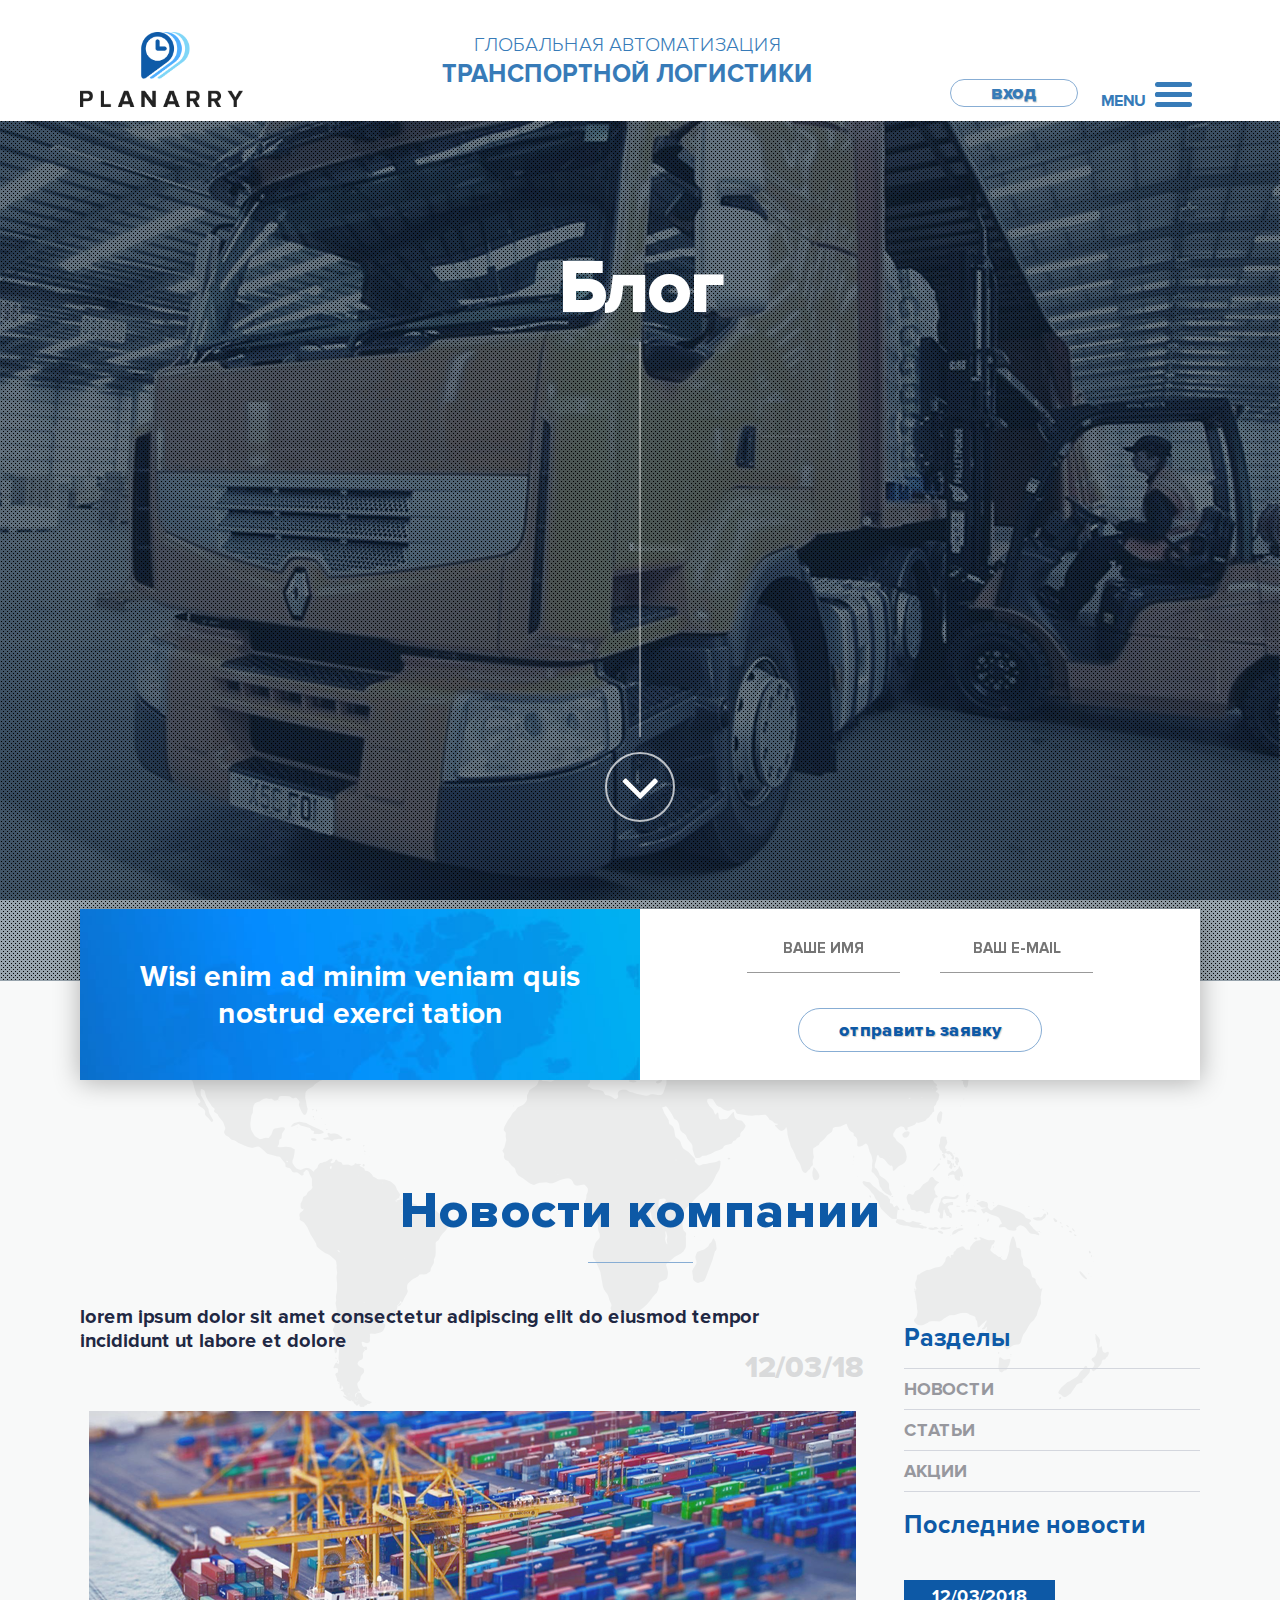
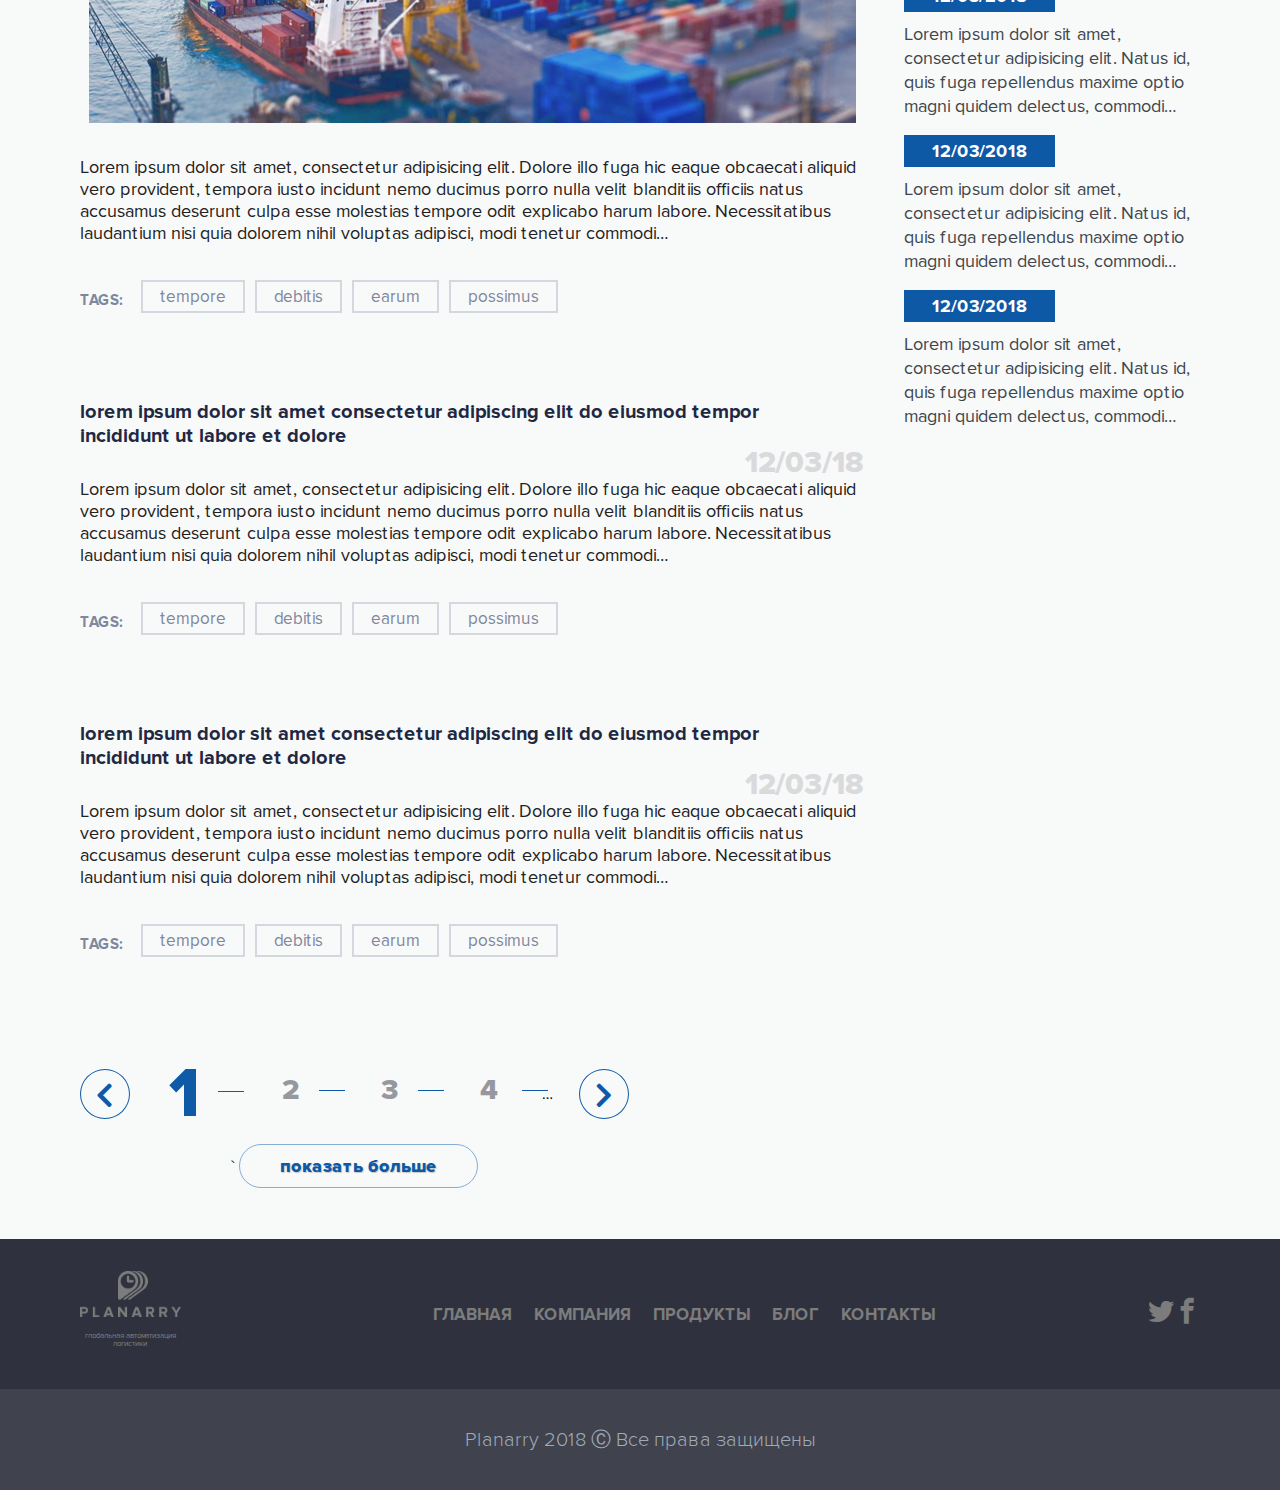
<file: plagins/planarry5/blog.html>
<!DOCTYPE html>
<html lang="ru">
    <head>
        <meta charset="UTF-8">
        <meta name="viewport" content="width=device-width, initial-scale=1.0">
        <title>Блог</title>
        <link rel="stylesheet" href="css/fonts.css">
        <link rel="icon" href="logo-1.ico" type="images/x-icon">
        <link rel="stylesheet" href="css/normalize.css">
        <link rel="stylesheet" href="css/icomoon.css">
        <link rel="stylesheet" href="css/style.css">
        <link rel="stylesheet" href="css/media.css">
    </head>
    <body>
        <div id="loader">
            <div id="loader__inner"></div>
        </div>
        <button id="goUp"><span class="icon-angle-down"></span></button>
        <div class="main-head">
        </div>
        <div class="super mask">
            <header>
                <div class="wrapper-lg">
                    <div class="logo">
                        <a href="index.html" class="logo__link">
                            <img  class="logo__img" src="img/Logo-web.png" alt="logo">
                        </a>
                    </div>
                    <div class="comp__desc">
                        <p>глобальная автоматизация</p>
                        <p><span class="bold">транспортной логистики</span></p>
                    </div>
                    <div class="navigation">
                        <button class="btn-enter">вход</button>
                        <div class="menu">
                            <span class="menu__text">menu</span>
                            <button class="menu__btn">
                            <div id="nav-icon3">
                                <span></span>
                                <span></span>
                                <span></span>
                                <span></span>
                            </div>
                            </button>
                        </div>
                    </div>
                </div>
            </header>
            <div class="banner ">
                <div class="wrapper">
                    <!-- BANNER -->
                    <div class="main-text">
                        <h1>Блог</h1>
                        <div class="line"></div>
                        <div class="btn-down">
                            <a href="#push" class="btn-down__link">
                                <span class="icon-angle-down"></span>
                            </a>
                        </div>
                    </div>
                    <!-- выпадающее меню -->
                    <div class="menu-drop">
                        <ul class="menu-list">
                            <li><a href="index.html" class="menu__link">главная</a></li>
                            <li><a class="menu__link">продукты</a></li>
                            <ul class="submenu">
                                <li><a href="upravleniye_dostavkami.html" class="submenu__link">Управление доставками</a></li>
                                <li><a href="automatic.html" class="submenu__link">Автоматизация экспедиторской компании</a></li>
                                <li><a href="cooperation.html" class="submenu__link">Кооперация в логистике</a></li>
                                <li><a href="ispravleniye_adresov.html" class="submenu__link">Исправление адресов</a></li>
                            </ul>
                            <li><a href="company.html" class="menu__link">о нас</a></li>
                            <li><a href="blog.html" class="menu__link">блог</a></li>
                            <li><a href="contacts.html" class="menu__link">контакты</a></li>
                        </ul>
                    </div>
                </div>
            </div>
        </div>
    <!--    секция "Оставить заявку"-->
    <div class="intro bg-color">
        <div class="wrapper">
            <div id="push" class="bid ">
                <div class="bid__wrap bid-bg ">
                    <p class="bid__text">Wisi enim ad minim veniam quis nostrud exerci tation</p>
                </div>
                <div class="bid__form ">
                    <form class=" ">
                        <input class="" type="text" placeholder="ваше имя">
                        <input class="" type="email" placeholder="ваш e-mail">
                        <button class="btn">отправить заявку</button>
                    </form>
                </div>
            </div>
            <div class="intro__desc">
                <h2>Новости компании</h2>
                <div class="content-wrap">
                    <div class="news-container">
                        <div class="news-post">
                            <div class="news__topic">
                                <p>lorem ipsum dolor sit amet consectetur adipiscing elit do eiusmod tempor incididunt ut labore et dolore </p>
                            </div>
                            <div class="news__date date-castom">12/03/18</div>
                            <div class="news__image"><a href="" class="news__link"><img src="img/news-image.png" alt=""></a></div>
                            <div class="news__content">
                                <p><a href="#" class="news__link">Lorem ipsum dolor sit amet, consectetur adipisicing elit. Dolore illo fuga hic eaque obcaecati aliquid vero provident, tempora iusto incidunt nemo ducimus porro nulla velit blanditiis officiis natus accusamus deserunt culpa esse molestias tempore odit explicabo harum labore. Necessitatibus laudantium nisi quia dolorem nihil voluptas adipisci, modi tenetur commodi. Praesentium eum eius consectetur necessitatibus similique, laboriosam maiores fugit consequuntur vero quaerat architecto reiciendis, recusandae illo quae possimus consequatur hic sed id deleniti eligendi incidunt. Vitae qui, error officiis iste incidunt blanditiis voluptates porro facilis adipisci atque cupiditate explicabo vero quasi sapiente illo pariatur. Recusandae sit distinctio, autem reprehenderit ex minus!</a></p>
                            </div>
                            <div class="tag-container">
                                <ul class="tag-list"><span>tags:</span>
                                    <li><a class="tag-item" href="#">tempore</a></li>
                                    <li><a class="tag-item" href="#">debitis</a></li>
                                    <li><a class="tag-item" href="#" >earum</a></li>
                                    <li><a class="tag-item" href="#">possimus</a></li>
                                </ul>
                            </div>
                        </div>
                        <div class="news-post">
                            <div class="news__topic">
                                <p>lorem ipsum dolor sit amet consectetur adipiscing elit do eiusmod tempor incididunt ut labore et dolore </p>
                            </div>
                            <div class="news__date date-castom">12/03/18</div>
                            <div class="news__content">
                                <p><a href="#" class="news__link">Lorem ipsum dolor sit amet, consectetur adipisicing elit. Dolore illo fuga hic eaque obcaecati aliquid vero provident, tempora iusto incidunt nemo ducimus porro nulla velit blanditiis officiis natus accusamus deserunt culpa esse molestias tempore odit explicabo harum labore. Necessitatibus laudantium nisi quia dolorem nihil voluptas adipisci, modi tenetur commodi. Praesentium eum eius consectetur necessitatibus similique, laboriosam maiores fugit consequuntur vero quaerat architecto reiciendis, recusandae illo quae possimus consequatur hic sed id deleniti eligendi incidunt. Vitae qui, error officiis iste incidunt blanditiis voluptates porro facilis adipisci atque cupiditate explicabo vero quasi sapiente illo pariatur. Recusandae sit distinctio, autem reprehenderit ex minus!</a></p>
                            </div>
                            <div class="tag-container">
                                <ul class="tag-list"><span>tags:</span>
                                    <li><a class="tag-item" href="#">tempore</a></li>
                                    <li><a class="tag-item" href="#">debitis</a></li>
                                    <li><a class="tag-item" href="#">earum</a></li>
                                    <li><a class="tag-item" href="#">possimus</a></li>
                                </ul>
                            </div>
                        </div>
                        <div class="news-post">
                            <div class="news__topic">
                                <p>lorem ipsum dolor sit amet consectetur adipiscing elit do eiusmod tempor incididunt ut labore et dolore </p>
                            </div>
                            <div class="news__date date-castom">12/03/18</div>
                            <div class="news__content">
                                <p><a href="#" class="news__link">Lorem ipsum dolor sit amet, consectetur adipisicing elit. Dolore illo fuga hic eaque obcaecati aliquid vero provident, tempora iusto incidunt nemo ducimus porro nulla velit blanditiis officiis natus accusamus deserunt culpa esse molestias tempore odit explicabo harum labore. Necessitatibus laudantium nisi quia dolorem nihil voluptas adipisci, modi tenetur commodi. Praesentium eum eius consectetur necessitatibus similique, laboriosam maiores fugit consequuntur vero quaerat architecto reiciendis, recusandae illo quae possimus consequatur hic sed id deleniti eligendi incidunt. Vitae qui, error officiis iste incidunt blanditiis voluptates porro facilis adipisci atque cupiditate explicabo vero quasi sapiente illo pariatur. Recusandae sit distinctio, autem reprehenderit ex minus!</a></p>
                            </div>
                            <div class="tag-container">
                                <ul class="tag-list"><span>tags:</span>
                                    <li><a class="tag-item" href="#">tempore</a></li>
                                    <li><a class="tag-item" href="#">debitis</a></li>
                                    <li><a class="tag-item" href="#">earum</a></li>
                                    <li><a class="tag-item" href="#">possimus</a></li>
                                </ul>
                            </div>
                        </div>
                        <div class="page-swich">
                            <div class="page-swich__wrap">
                                <a href="#" class="page-prew"><span class="icon-angle-left"></span></a>
                                <div class="numb-wrap">
                                    <a href="#" class="page-numb"><span>1</span></a>
                                    <a href="#" class="page-numb "><span>2</span></a>
                                    <a href="#" class="page-numb"><span>3</span></a>
                                    <a href="#" class="page-numb"><span>4</span></a>
                                    <a href="#" class="page-numb"><span>1</span></a>
                                    <a href="#" class="page-numb"><span>1</span></a>
                                    <a href="#" class="page-numb"><span>1</span></a>
                                    <a href="#" class="page-numb"><span>1</span></a>
                                    <a href="#" class="page-numb"><span>1</span></a>
                                    <a href="#" class="page-numb"><span>1</span></a>
                                    <a href="#" class="page-numb"><span>1</span></a>
                                    <a href="#" class="page-numb"><span>1</span></a>
                                    <a href="#" class="page-numb"><span>1</span></a>
                                    <a href="#" class="page-numb"><span>1</span></a>
                                    <a href="#" class="page-numb"><span>1</span></a>
                                    <a href="#" class="page-numb"><span>1</span></a>
                                    <a href="#" class="page-numb"><span>1</span></a>
                                    <a href="#" class="page-numb"><span>1</span></a>

                                </div>
                                <a href="#" class="page-next "><span class="icon-angle-right"></span></a>
                            </div>`
                            <button class="seeMore btn">показать больше</button>
                        </div>
                    </div>

                    <div class="aside">
                        <ul class="partition">
                            <p class="title__name">Разделы</p>
                            <li><a href="#" class="partition__link">новости</a></li>
                            <li><a href="#" class="partition__link">СТАТЬИ</a></li>
                            <li><a href="#" class="partition__link">АКЦИИ</a></li>
                        </ul>
                        <ul class="last-news">
                            <p class="title__name">Последние новости</p>
                            <li class="last-news__container">
                                <span class="last-news__date">12/03/2018</span>
                                <p class="last-news__content">
                                    <a href="#" class="news__link">Lorem ipsum dolor sit amet, consectetur adipisicing elit. Natus id, quis fuga repellendus maxime optio magni quidem delectus, commodi distinctio pariatur doloremque alias! Quod reprehenderit consectetur asperiores commodi suscipit magni incidunt nam, doloribus impedit eligendi. Unde numquam porro id, minus neque velit doloribus. Suscipit numquam minima quo voluptatem possimus recusandae assumenda distinctio, facilis hic cum ex provident quod voluptas porro molestias fugiat corporis, officia eos dignissimos. Architecto libero voluptatem id pariatur consequatur et amet vero, delectus unde necessitatibus. Dignissimos ex sunt ipsam quidem eligendi consequuntur maiores, accusantium voluptatibus provident molestias reprehenderit, labore eum. Voluptatibus asperiores, hic corporis ipsa, eius animi.</a>
                                </p>
                            </li>
                            <li class="last-news__container">
                                <span class="last-news__date">12/03/2018</span>
                                <p class="last-news__content">
                                    <a href="#" class="news__link">Lorem ipsum dolor sit amet, consectetur adipisicing elit. Natus id, quis fuga repellendus maxime optio magni quidem delectus, commodi distinctio pariatur doloremque alias! Quod reprehenderit consectetur asperiores commodi suscipit magni incidunt nam, doloribus impedit eligendi. Unde numquam porro id, minus neque velit doloribus. Suscipit numquam minima quo voluptatem possimus recusandae assumenda distinctio, facilis hic cum ex provident quod voluptas porro molestias fugiat corporis, officia eos dignissimos. Architecto libero voluptatem id pariatur consequatur et amet vero, delectus unde necessitatibus. Dignissimos ex sunt ipsam quidem eligendi consequuntur maiores, accusantium voluptatibus provident molestias reprehenderit, labore eum. Voluptatibus asperiores, hic corporis ipsa, eius animi.</a>
                                </p>
                            </li>
                            <li class="last-news__container">
                                <span class="last-news__date">12/03/2018</span>
                                <p class="last-news__content">
                                    <a href="#" class="news__link">Lorem ipsum dolor sit amet, consectetur adipisicing elit. Natus id, quis fuga repellendus maxime optio magni quidem delectus, commodi distinctio pariatur doloremque alias! Quod reprehenderit consectetur asperiores commodi suscipit magni incidunt nam, doloribus impedit eligendi. Unde numquam porro id, minus neque velit doloribus. Suscipit numquam minima quo voluptatem possimus recusandae assumenda distinctio, facilis hic cum ex provident quod voluptas porro molestias fugiat corporis, officia eos dignissimos. Architecto libero voluptatem id pariatur consequatur et amet vero, delectus unde necessitatibus. Dignissimos ex sunt ipsam quidem eligendi consequuntur maiores, accusantium voluptatibus provident molestias reprehenderit, labore eum. Voluptatibus asperiores, hic corporis ipsa, eius animi.</a>
                                </p>
                            </li>
                        </ul>

                    </div>
                </div>
            </div>
        </div>
    </div>





    <footer>
        <nav class="wrapper">
            <div class="nav__logo"><img src="img/logo-2.png" alt="">
                <p class="nav__logo-text">глобальная автоматизация логистики</p>
            </div>
            <ul class="nav__wrap">
                <li><a href="index.html" class="nav__link">главная</a></li>
                <li><a href="company.html" class="nav__link">компания</a></li>
                <li><a href="upravleniye_dostavkami.html" class="nav__link">продукты</a></li>
                <li><a href="blog.html" class="nav__link">блог</a></li>
                <li><a href="contacts.html" class="nav__link">контакты</a></li>
            </ul>
            <div class="nav__social">
                <a href="#" class="nav__social-link">
          <span class="icon-twitter"></span>
        </a>
                <a href="#" class="nav__social-link">
          <span class="icon-facebook"></span>
        </a>
            </div>
        </nav>
        <div class="copyrights">
            <div class="wrapper">
                <p class="copyrights__text">Planarry 2018 &#9400; Все права защищены</p>
            </div>
        </div>
    </footer>
    <script src="https://ajax.googleapis.com/ajax/libs/jquery/3.3.1/jquery.min.js"></script>
    <script src="js/jquery-3.3.1.min.js"></script>
    <script src="js/jquery.malihu.PageScroll2id.min.js"></script>
    <script src="js/jquery.dotdotdot.js"></script>
    <script src="js/polyfill.min.js"></script>
    <script src="js/common.js"></script>
</body>

</html>
</file>
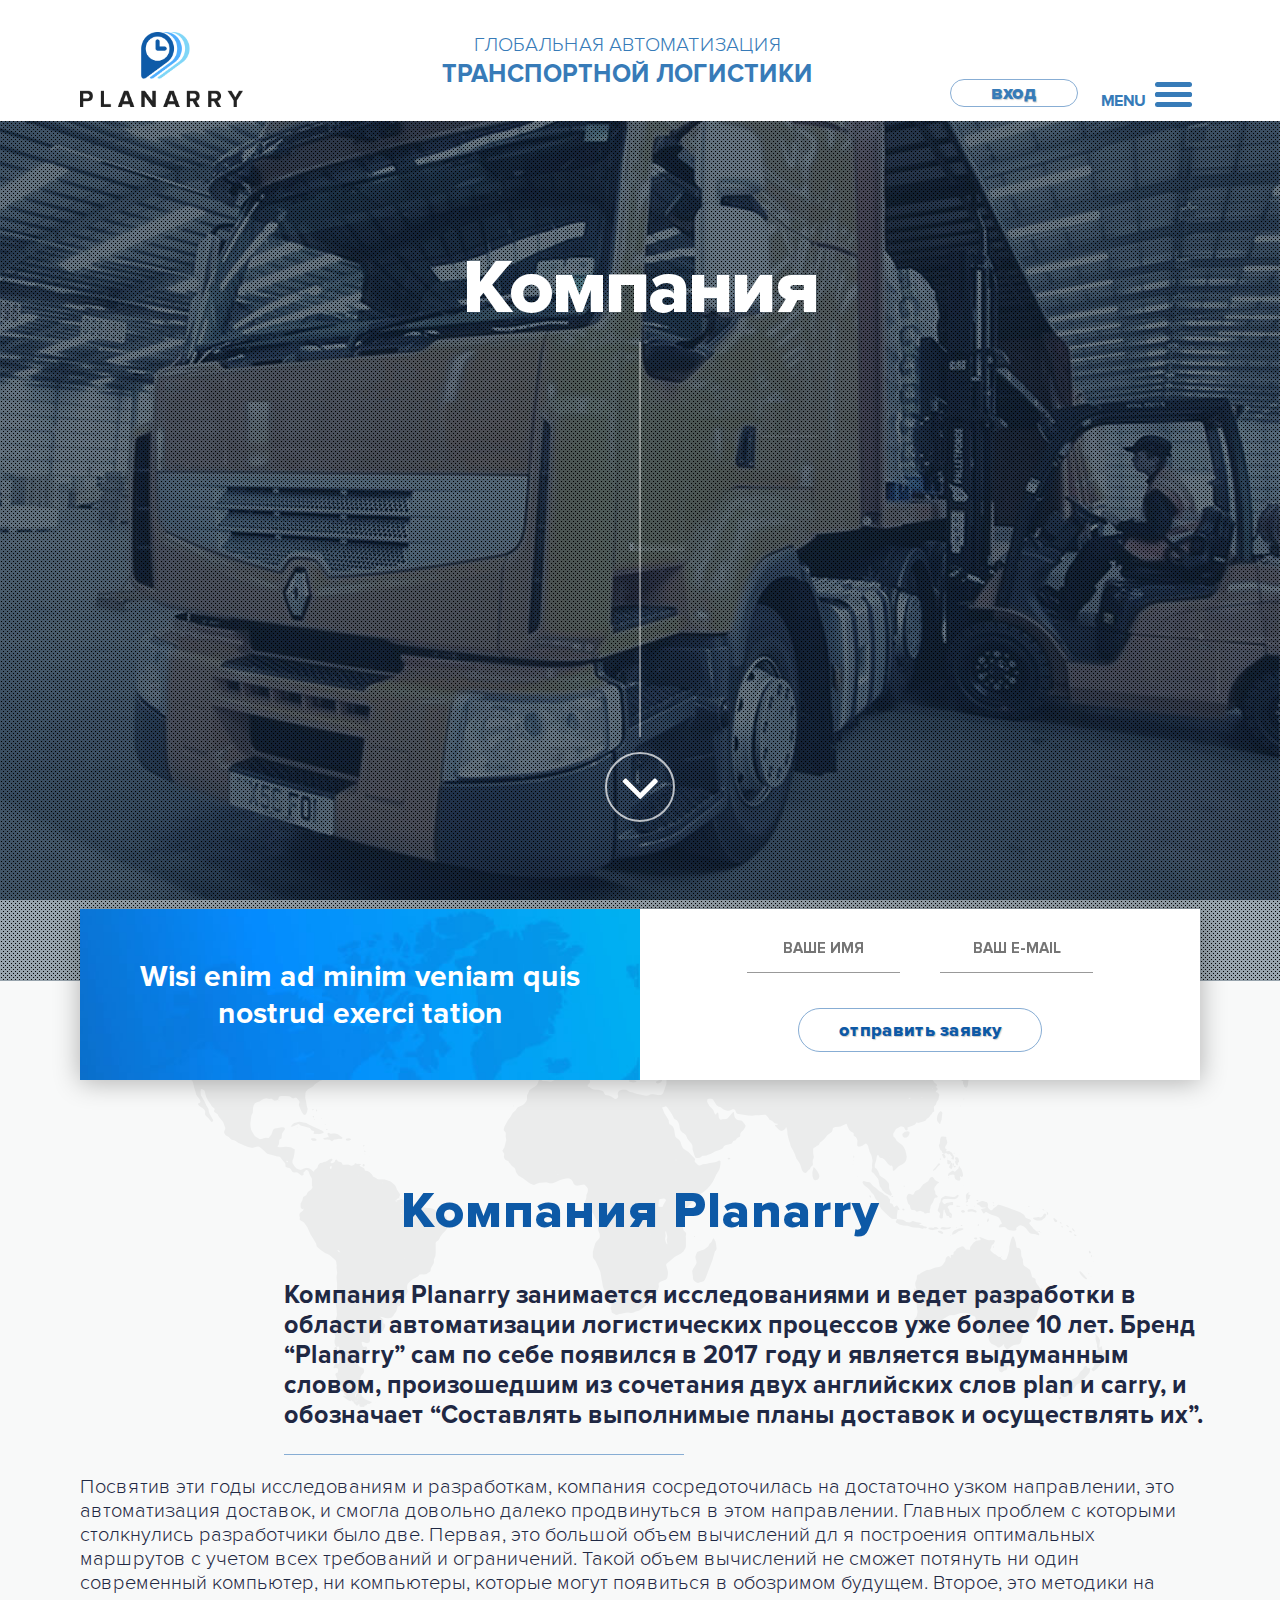
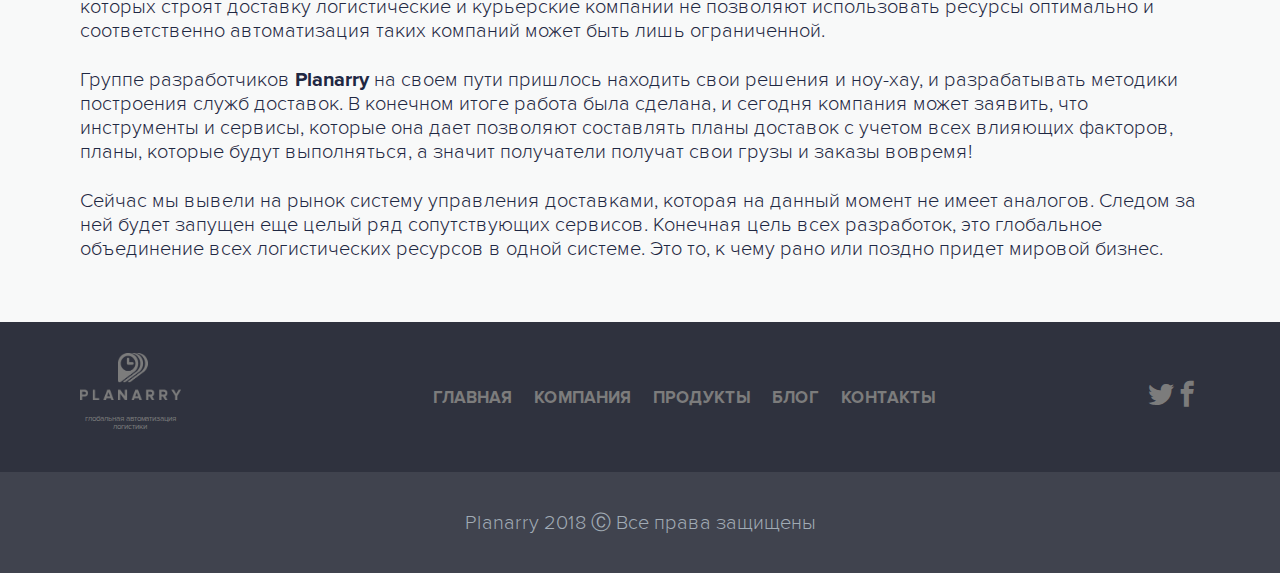
<file: plagins/planarry5/company.html>
<!DOCTYPE html>
<html lang="ru">
    <head>
        <meta charset="UTF-8">
        <meta name="viewport" content="width=device-width, initial-scale=1.0">
        <title>Компания</title>
        <link rel="stylesheet" href="css/fonts.css">
        <link rel="icon" href="logo-1.ico" type="images/x-icon">
        <link rel="stylesheet" href="css/normalize.css">
        <link rel="stylesheet" href="css/icomoon.css">
        <link rel="stylesheet" href="css/style.css">
        <link rel="stylesheet" href="css/media.css">
    </head>
    <body>
        <div id="loader">
            <div id="loader__inner"></div>
        </div>
        <button id="goUp"><span class="icon-angle-down"></span></button>
        <div class="main-head">
        </div>
        <div class="super mask">
            <header>
                <div class="wrapper-lg">
                    <div class="logo">
                        <a href="index.html" class="logo__link">
                            <img  class="logo__img" src="img/Logo-web.png" alt="logo">
                        </a>
                    </div>
                    <div class="comp__desc">
                        <p>глобальная автоматизация</p>
                        <p><span class="bold">транспортной логистики</span></p>
                    </div>
                    <div class="navigation">
                        <button class="btn-enter">вход</button>
                        <div class="menu">
                            <span class="menu__text">menu</span>
                            <button class="menu__btn">
                            <div id="nav-icon3">
                                <span></span>
                                <span></span>
                                <span></span>
                                <span></span>
                            </div>
                            </button>
                        </div>
                    </div>
                </div>
            </header>
            <div class="banner ">
                <div class="wrapper">
                    <!-- BANNER -->
                    <div class="main-text">
                        <h1>Компания</h1>
                        <div class="line"></div>
                        <div class="btn-down">
                            <a href="#push" class="btn-down__link">
                                <span class="icon-angle-down"></span>
                            </a>
                        </div>
                    </div>
                    <!-- выпадающее меню -->
                    <div class="menu-drop">
                        <ul class="menu-list">
                            <li><a href="index.html" class="menu__link">главная</a></li>
                            <li><a class="menu__link">продукты</a></li>
                            <ul class="submenu">
                                <li><a href="upravleniye_dostavkami.html" class="submenu__link">Управление доставками</a></li>
                                <li><a href="automatic.html" class="submenu__link">Автоматизация экспедиторской компании</a></li>
                                <li><a href="cooperation.html" class="submenu__link">Кооперация в логистике</a></li>
                                <li><a href="ispravleniye_adresov.html" class="submenu__link">Исправление адресов</a></li>
                            </ul>
                            <li><a href="company.html" class="menu__link">о нас</a></li>
                            <li><a href="blog.html" class="menu__link">блог</a></li>
                            <li><a href="contacts.html" class="menu__link">контакты</a></li>
                        </ul>
                    </div>
                </div>
            </div>
        </div>
    <!--    секция "Оставить заявку"-->
    <div class="intro bg-color">
        <div class="wrapper">
            <div id="push" class="bid ">
                <div class="bid__wrap bid-bg ">
                    <p class="bid__text">Wisi enim ad minim veniam quis nostrud exerci tation</p>
                </div>
                <div class="bid__form ">
                    <form class=" ">
                        <input class="" type="text" placeholder="ваше имя">
                        <input class="" type="email" placeholder="ваш e-mail">
                        <button class="btn">отправить заявку</button>
                    </form>
                </div>
            </div>
            <div class="intro__desc">
                <p class="company_head">Компания Planarry</p>
                <p class="company_info-short">Компания Planarry занимается исследованиями и ведет разработки в области автоматизации логистических процессов уже более 10 лет. Бренд “Planarry” сам по себе появился в 2017 году и является выдуманным словом, произошедшим из сочетания двух английских слов plan и carry, и обозначает “Составлять выполнимые планы доставок и осуществлять их”.</p>
                <div class="company_info-full">
                    <p>Посвятив эти годы исследованиям и разработкам, компания сосредоточилась на достаточно узком направлении, это автоматизация доставок, и смогла довольно далеко продвинуться в этом направлении. Главных проблем с которыми столкнулись разработчики было две. Первая, это большой объем вычислений дл я построения оптимальных маршрутов с учетом всех требований и ограничений. Такой объем вычислений не сможет потянуть ни один современный компьютер, ни компьютеры, которые могут появиться в обозримом будущем. Второе, это методики на которых строят доставку логистические и курьерские компании не позволяют использовать ресурсы оптимально и соответственно автоматизация таких компаний может быть лишь ограниченной.</p>
                    <p>Группе разработчиков <span class="bold">Planarry</span> на своем пути пришлось находить свои решения и ноу-хау, и разрабатывать методики построения служб доставок. В конечном итоге работа была сделана, и сегодня компания может заявить, что инструменты и сервисы, которые она дает позволяют составлять планы доставок с учетом всех влияющих факторов, планы, которые будут выполняться, а значит получатели получат свои грузы и заказы вовремя!</p>
                    <p>Сейчас мы вывели на рынок систему управления доставками, которая на данный момент не имеет аналогов. Следом за ней будет запущен еще целый ряд сопутствующих сервисов. Конечная цель всех разработок, это глобальное объединение всех логистических ресурсов в одной системе. Это то, к чему рано или поздно придет мировой бизнес.</p>
                </div>
            </div>
        </div>
    </div>
    <!--          секция "ЭТО ПОЗВОЛЯЕТ"    -->
    <footer>
        <nav class="wrapper">
            <div class="nav__logo"><img src="img/logo-2.png" alt="">
                <p class="nav__logo-text">глобальная автоматизация логистики</p>
            </div>
                            <ul class="nav__wrap">
                    <li><a href="index.html" class="nav__link">главная</a></li>
                    <li><a href="company.html" class="nav__link">компания</a></li>
                    <li><a href="upravleniye_dostavkami.html" class="nav__link">продукты</a></li>
                    <li><a href="blog.html" class="nav__link">блог</a></li>
                    <li><a href="contacts.html" class="nav__link">контакты</a></li>
                </ul>
            <div class="nav__social">
                <a href="#" class="nav__social-link">
          <span class="icon-twitter"></span>
        </a>
                <a href="#" class="nav__social-link">
          <span class="icon-facebook"></span>
        </a>
            </div>
        </nav>
        <div class="copyrights">
            <div class="wrapper">
                <p class="copyrights__text">Planarry 2018 &#9400; Все права защищены</p>
            </div>
        </div>
    </footer>
    <script src="https://ajax.googleapis.com/ajax/libs/jquery/3.3.1/jquery.min.js"></script>
    <script src="js/jquery-3.3.1.min.js"></script>
    <script src="js/jquery.dotdotdot.js"></script>
    <script src="js/jquery.malihu.PageScroll2id.min.js"></script>
    <script src="js/polyfill.min.js"></script>
    <script src="js/common.js"></script>
</body>

</html>
</file>
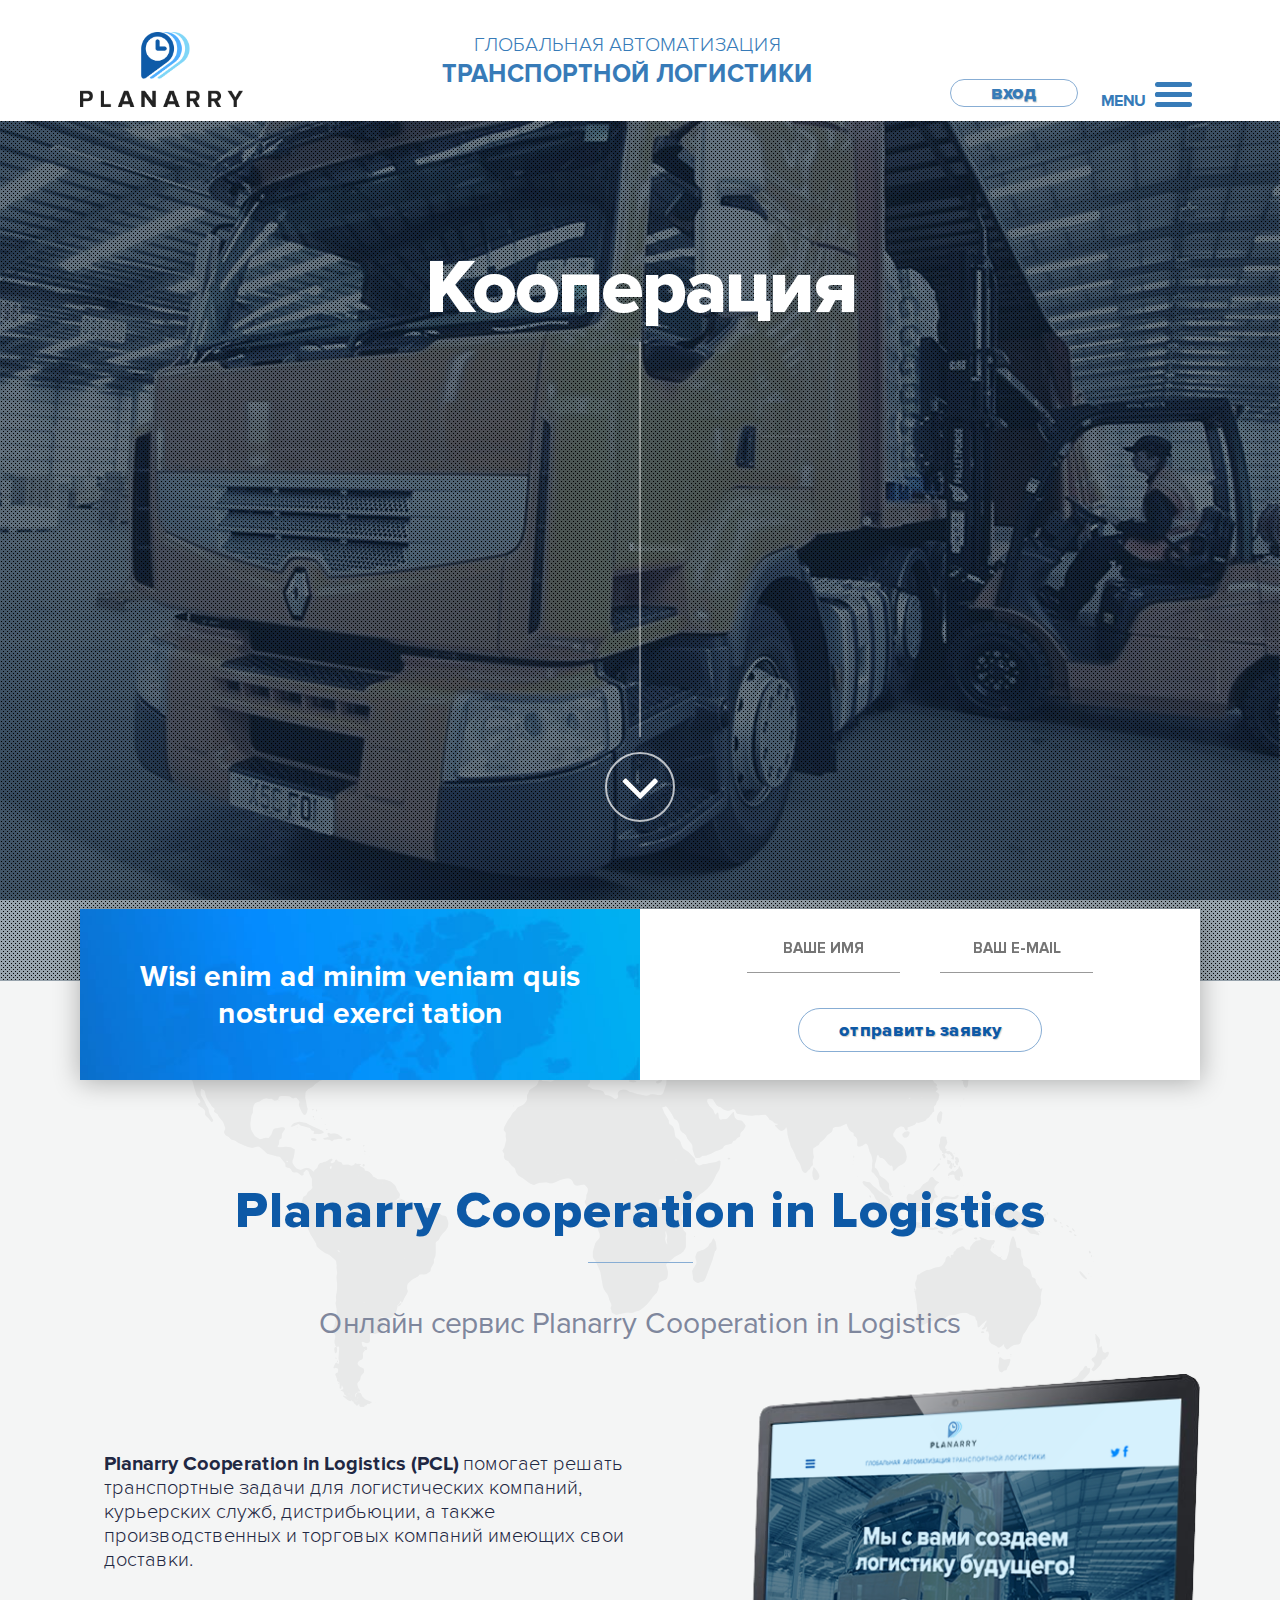
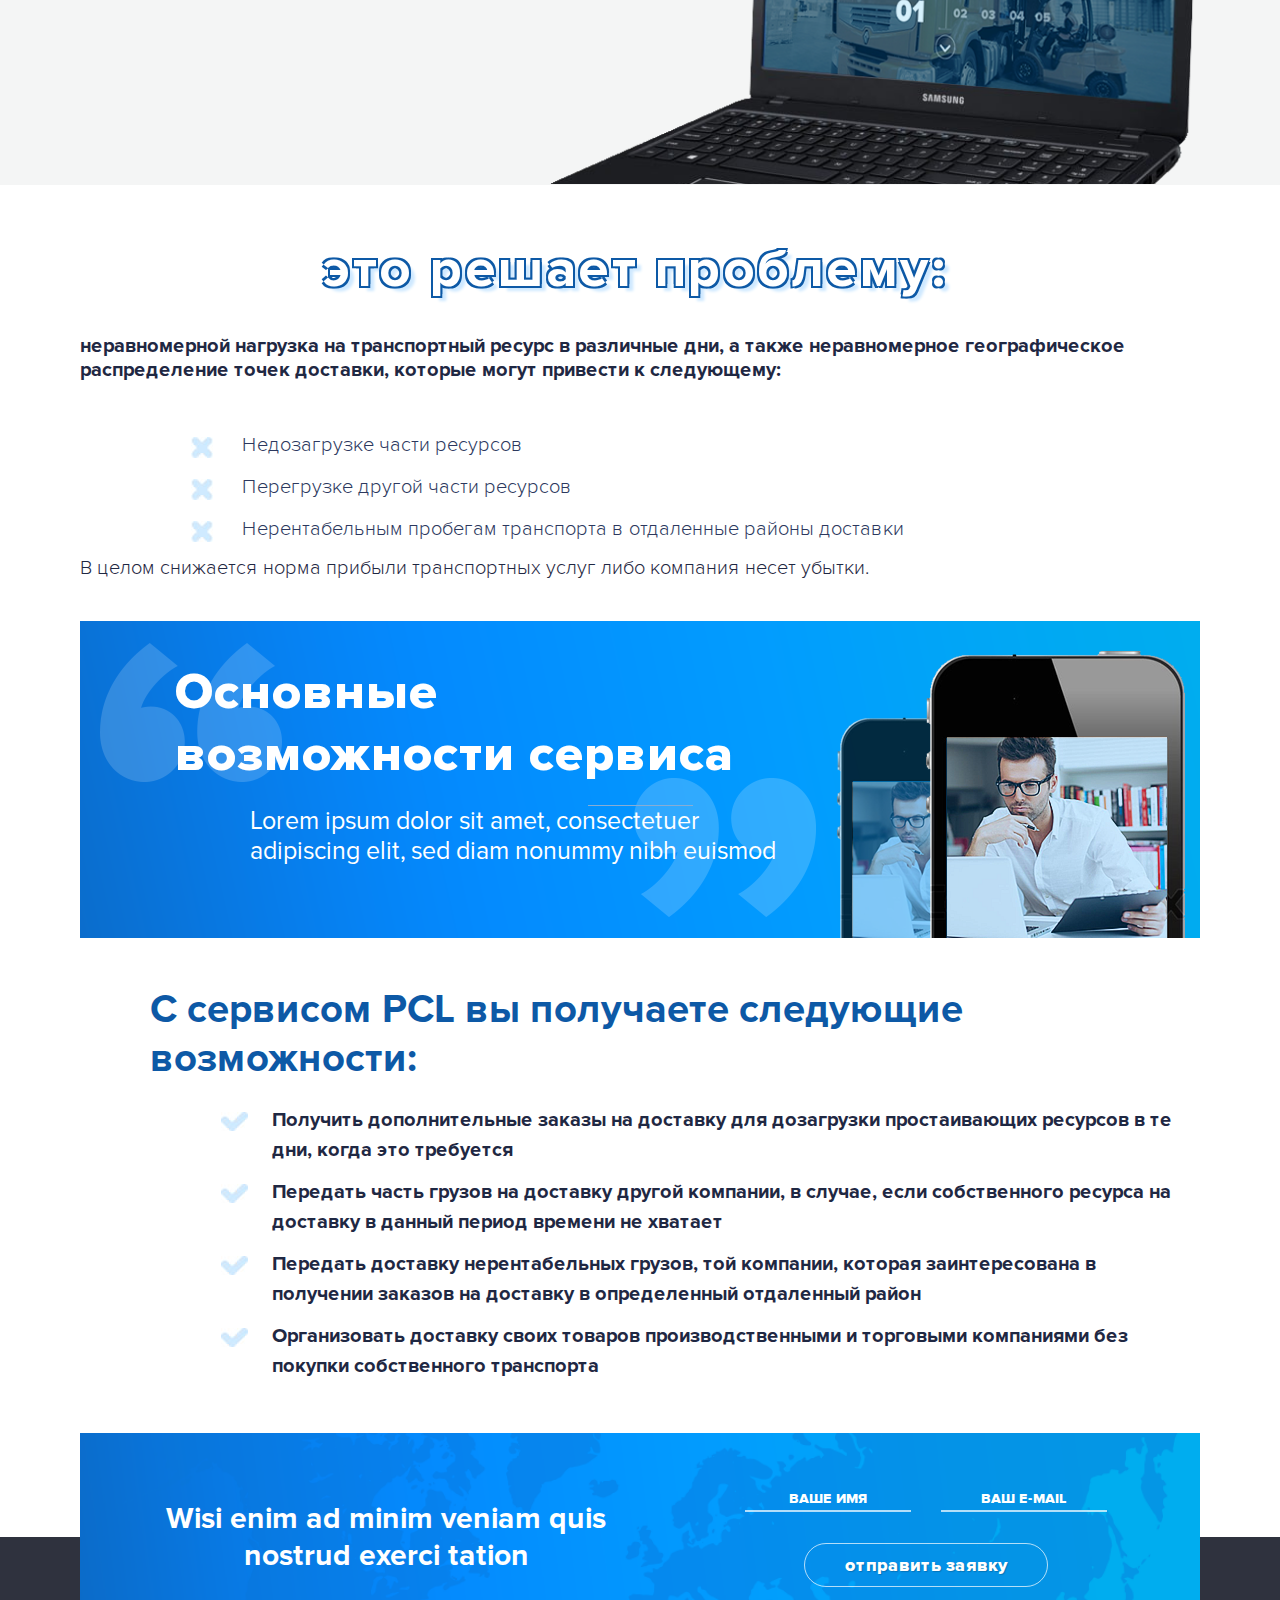
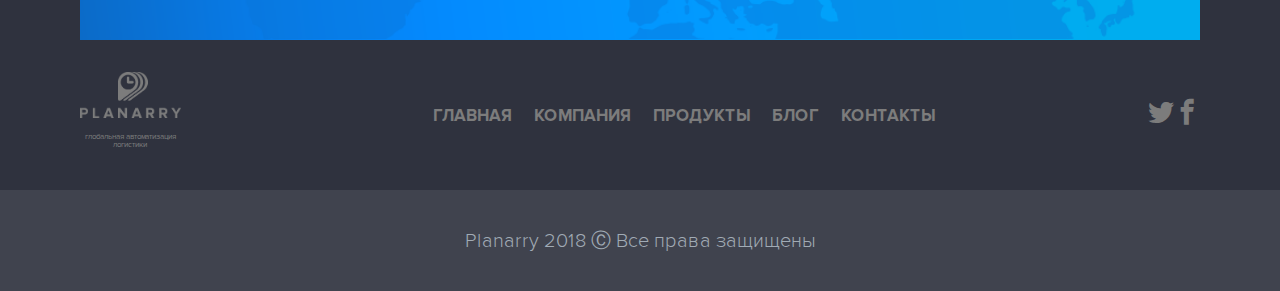
<file: plagins/planarry5/cooperation.html>
<!DOCTYPE html>
<html lang="ru">
    <head>
        <meta charset="UTF-8">
        <meta name="viewport" content="width=device-width, initial-scale=1.0">
        <title>Кооперация</title>
        <link rel="stylesheet" href="css/fonts.css">
        <link rel="icon" href="logo-1.ico" type="images/x-icon">
        <link rel="stylesheet" href="css/normalize.css">
        <link rel="stylesheet" href="css/icomoon.css">
        <link rel="stylesheet" href="css/style.css">
        <link rel="stylesheet" href="css/media.css">
    </head>
    <body>
        <div id="loader">
            <div id="loader__inner"></div>
        </div>
        <button id="goUp"><span class="icon-angle-down"></span></button>
        <div class="main-head">
        </div>
        <div class="super mask">
            <header>
                <div class="wrapper-lg">
                    <div class="logo">
                        <a href="index.html" class="logo__link">
                            <img  class="logo__img" src="img/Logo-web.png" alt="logo">
                        </a>
                    </div>
                    <div class="comp__desc">
                        <p>глобальная автоматизация</p>
                        <p><span class="bold">транспортной логистики</span></p>
                    </div>
                    <div class="navigation">
                        <button class="btn-enter">вход</button>
                        <div class="menu">
                            <span class="menu__text">menu</span>
                            <button class="menu__btn">
                            <div id="nav-icon3">
                                <span></span>
                                <span></span>
                                <span></span>
                                <span></span>
                            </div>
                            </button>
                        </div>
                    </div>
                </div>
            </header>
            <div class="banner ">
                <div class="wrapper">
                    <!-- BANNER -->
                    <div class="main-text">
                        <h1>Кооперация</h1>
                        <div class="line"></div>
                        <div class="btn-down">
                            <a href="#push" class="btn-down__link">
                                <span class="icon-angle-down"></span>
                            </a>
                        </div>
                    </div>
                    <!-- выпадающее меню -->
                    <div class="menu-drop">
                        <ul class="menu-list">
                            <li><a href="index.html" class="menu__link">главная</a></li>
                            <li><a class="menu__link">продукты</a></li>
                            <ul class="submenu">
                                <li><a href="upravleniye_dostavkami.html" class="submenu__link">Управление доставками</a></li>
                                <li><a href="automatic.html" class="submenu__link">Автоматизация экспедиторской компании</a></li>
                                <li><a href="cooperation.html" class="submenu__link">Кооперация в логистике</a></li>
                                <li><a href="ispravleniye_adresov.html" class="submenu__link">Исправление адресов</a></li>
                            </ul>
                            <li><a href="company.html" class="menu__link">о нас</a></li>
                            <li><a href="blog.html" class="menu__link">блог</a></li>
                            <li><a href="contacts.html" class="menu__link">контакты</a></li>
                        </ul>
                    </div>
                </div>
            </div>
        </div>
        <!--    секция "Оставить заявку"-->
        <div class="intro">
            <div class="wrapper">
                <div id="push" class="bid ">
                    <div class="bid__wrap bid-bg ">
                        <p class="bid__text">Wisi enim ad minim veniam quis nostrud exerci tation</p>
                    </div>
                    <div class="bid__form  ">
                        <form class=" ">
                            <input class="" type="text" placeholder="ваше имя">
                            <input class="" type="email" placeholder="ваш e-mail">
                            <button class="btn">отправить заявку</button>
                        </form>
                    </div>
                </div>
                <div class="intro__desc">
                    <h2>Planarry Cooperation in Logistics</h2>
                    <p class="intro__desc-text">Онлайн сервис Planarry Cooperation in Logistics</p>
                    <div class="intro__content">
                        <p><span class="bold">Planarry Cooperation in Logistics (PCL) </span> помогает решать транспортные задачи для логистических компаний, курьерских служб, дистрибьюции, а также производственных и торговых компаний имеющих свои доставки.</p>
                    </div>
                </div>
            </div>
        </div>
        <!--          секция "ЭТО ПОЗВОЛЯЕТ"    -->
        <div class="advantages">
            <div class="wrapper">
                <p class="advantages__heading">это решает проблему:</p>
                <p class="bold-20px">неравномерной нагрузка на транспортный ресурс в различные дни, а также неравномерное географическое распределение точек доставки, которые могут привести к следующему:</p>
                <ul class="list-nested">
                    <li class="cross align-70">Недозагрузке части ресурсов</li>
                    <li class="cross align-70">Перегрузке другой части ресурсов</li>
                    <li class="cross align-70">Нерентабельным пробегам транспорта в отдаленные районы доставки</li>
                </ul>
                <p>В целом снижается норма прибыли транспортных услуг либо компания несет убытки.</p>
            </div>
        </div>
        <!--            секция "Возможности сервиса"-->
        <div class="service">
            <div class="wrapper">
                <div class="service__heading gradient">
                    <h2>Основные<br> возможности сервиса</h2>
                    <p>Lorem ipsum dolor sit amet, consectetuer adipiscing elit, sed diam nonummy nibh euismod</p>
                </div>
                <ul class="list-nested align-70">
                    <h4 class="rubric">С сервисом PCL вы получаете следующие возможности:</h4>
                    <li class="bird align-70">
                        <p class="bold">Получить дополнительные заказы на доставку для дозагрузки простаивающих ресурсов в те дни, когда это требуется</p>
                    </li>
                    <li class="bird align-70">
                        <p class="bold">Передать часть грузов на доставку другой компании, в случае, если собственного ресурса на доставку в данный период времени не хватает</p>
                    </li>
                    <li class="bird align-70">
                        <p class="bold">Передать доставку нерентабельных грузов, той компании, которая заинтересована в получении заказов на доставку в определенный отдаленный район</p>
                    </li>
                    <li class="bird align-70">
                        <p class="bold">Организовать доставку своих товаров производственными и торговыми компаниями без покупки собственного транспорта</p>
                    </li>
                </ul>
            </div>
        </div>
        <!------------Новости и Обратная связь------------>
        <div class="news-feed">
            <div class="wrapper">
                <div class="feedback">
                    <div class="feedback__wrap">
                        <div class="wrapper">
                            <div class="bid__wrap">
                                <p class="bid__text">Wisi enim ad minim veniam quis nostrud exerci tation</p>
                            </div>
                            <form class="feedback-form  ">
                                <div class="forma">
                                    <input class="d-input" type="text" placeholder="ваше имя">
                                    <input class="d-input" type="email" placeholder="ваш e-mail">
                                </div>
                                <button class="send btn ">отправить заявку</button>
                            </form>
                        </div>
                    </div>
                </div>
            </div>
        </div>
        <footer>
            <nav class="wrapper">
                <div class="nav__logo"><img src="img/logo-2.png" alt="">
                    <p class="nav__logo-text">глобальная автоматизация логистики</p>
                </div>
                <ul class="nav__wrap">
                    <li><a href="index.html" class="nav__link">главная</a></li>
                    <li><a href="company.html" class="nav__link">компания</a></li>
                    <li><a href="upravleniye_dostavkami.html" class="nav__link">продукты</a></li>
                    <li><a href="blog.html" class="nav__link">блог</a></li>
                    <li><a href="contacts.html" class="nav__link">контакты</a></li>
                </ul>
                <div class="nav__social">
                    <a href="#" class="nav__social-link">
                        <span class="icon-twitter"></span>
                    </a>
                    <a href="#" class="nav__social-link">
                        <span class="icon-facebook"></span>
                    </a>
                </div>
            </nav>
            <div class="copyrights">
                <div class="wrapper">
                    <p class="copyrights__text">Planarry 2018 &#9400; Все права защищены</p>
                </div>
            </div>
        </footer>
        <script src="https://ajax.googleapis.com/ajax/libs/jquery/3.3.1/jquery.min.js"></script>
        <script src="js/jquery-3.3.1.min.js"></script>
        <script src="js/jquery.dotdotdot.js"></script>
        <script src="js/jquery.malihu.PageScroll2id.min.js"></script>
        <script src="js/polyfill.min.js"></script>
        <script src="js/common.js"></script>
    </body>
</html>
</file>
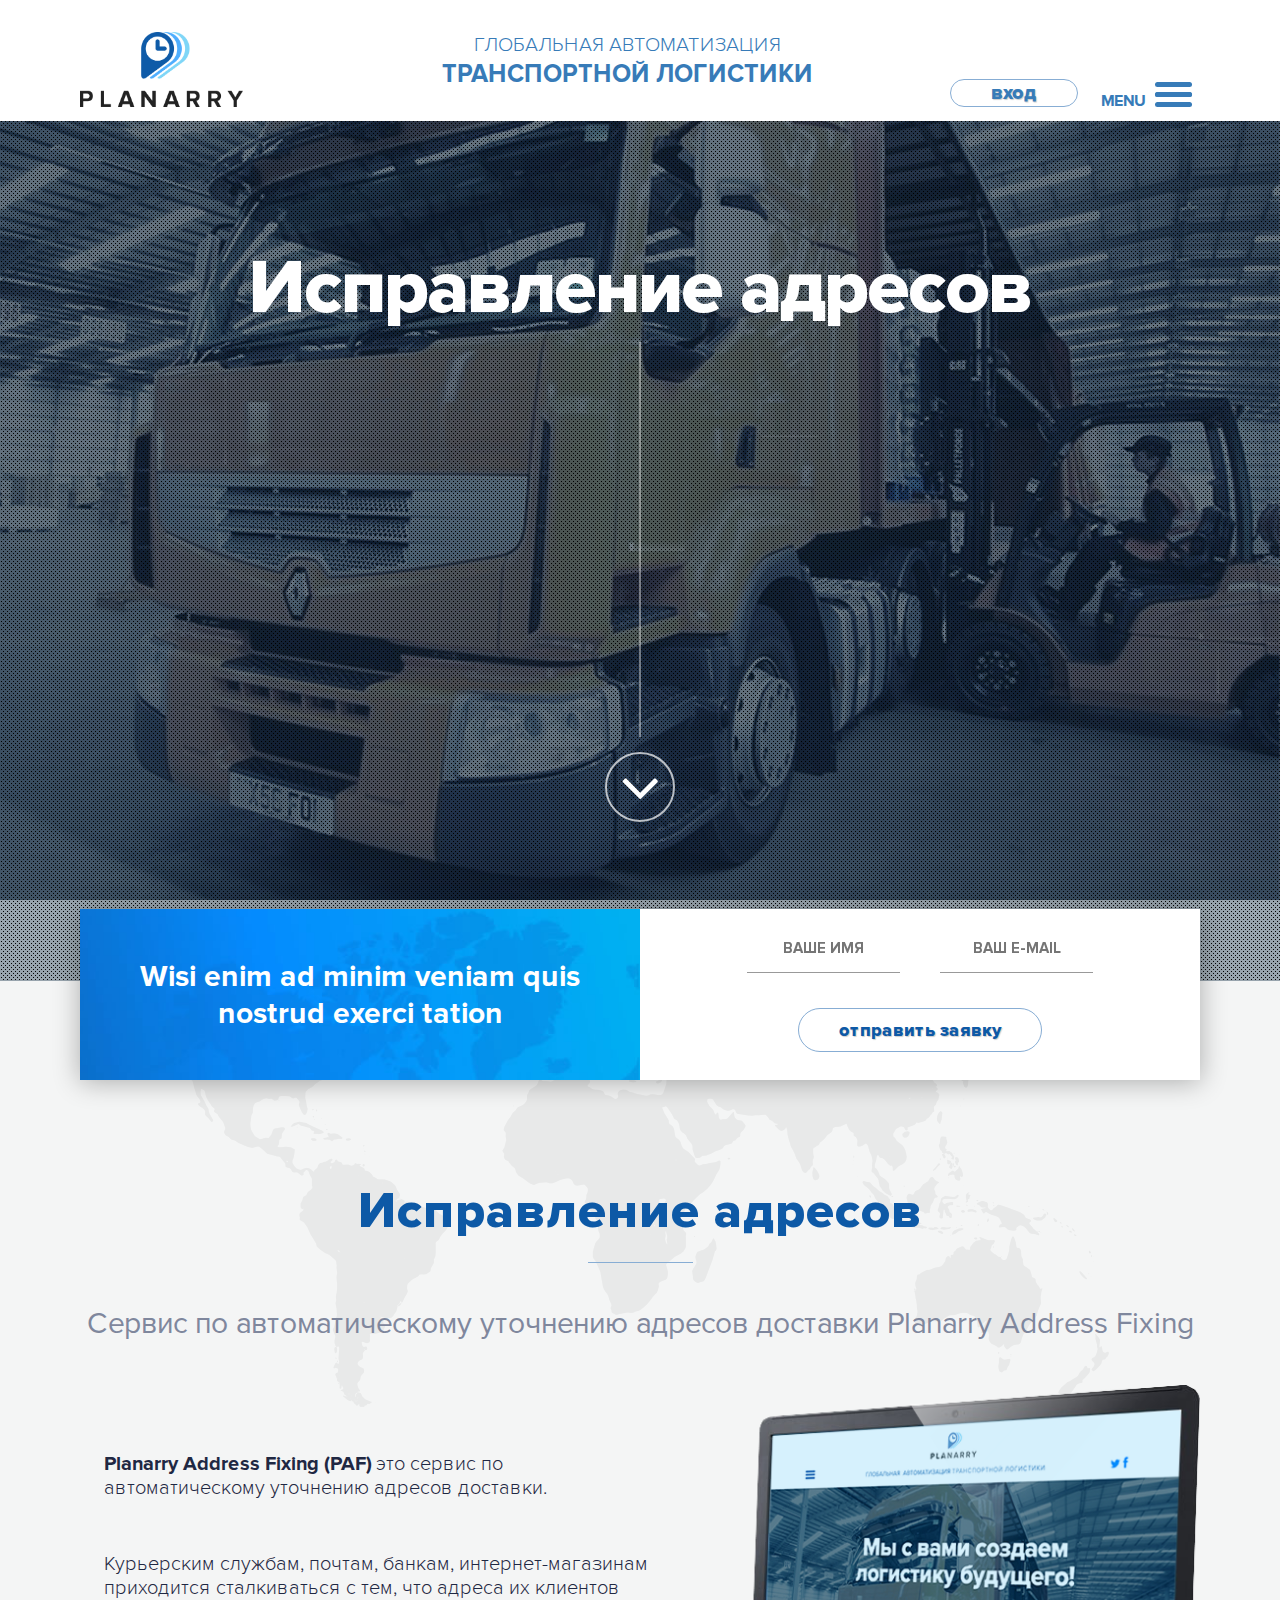
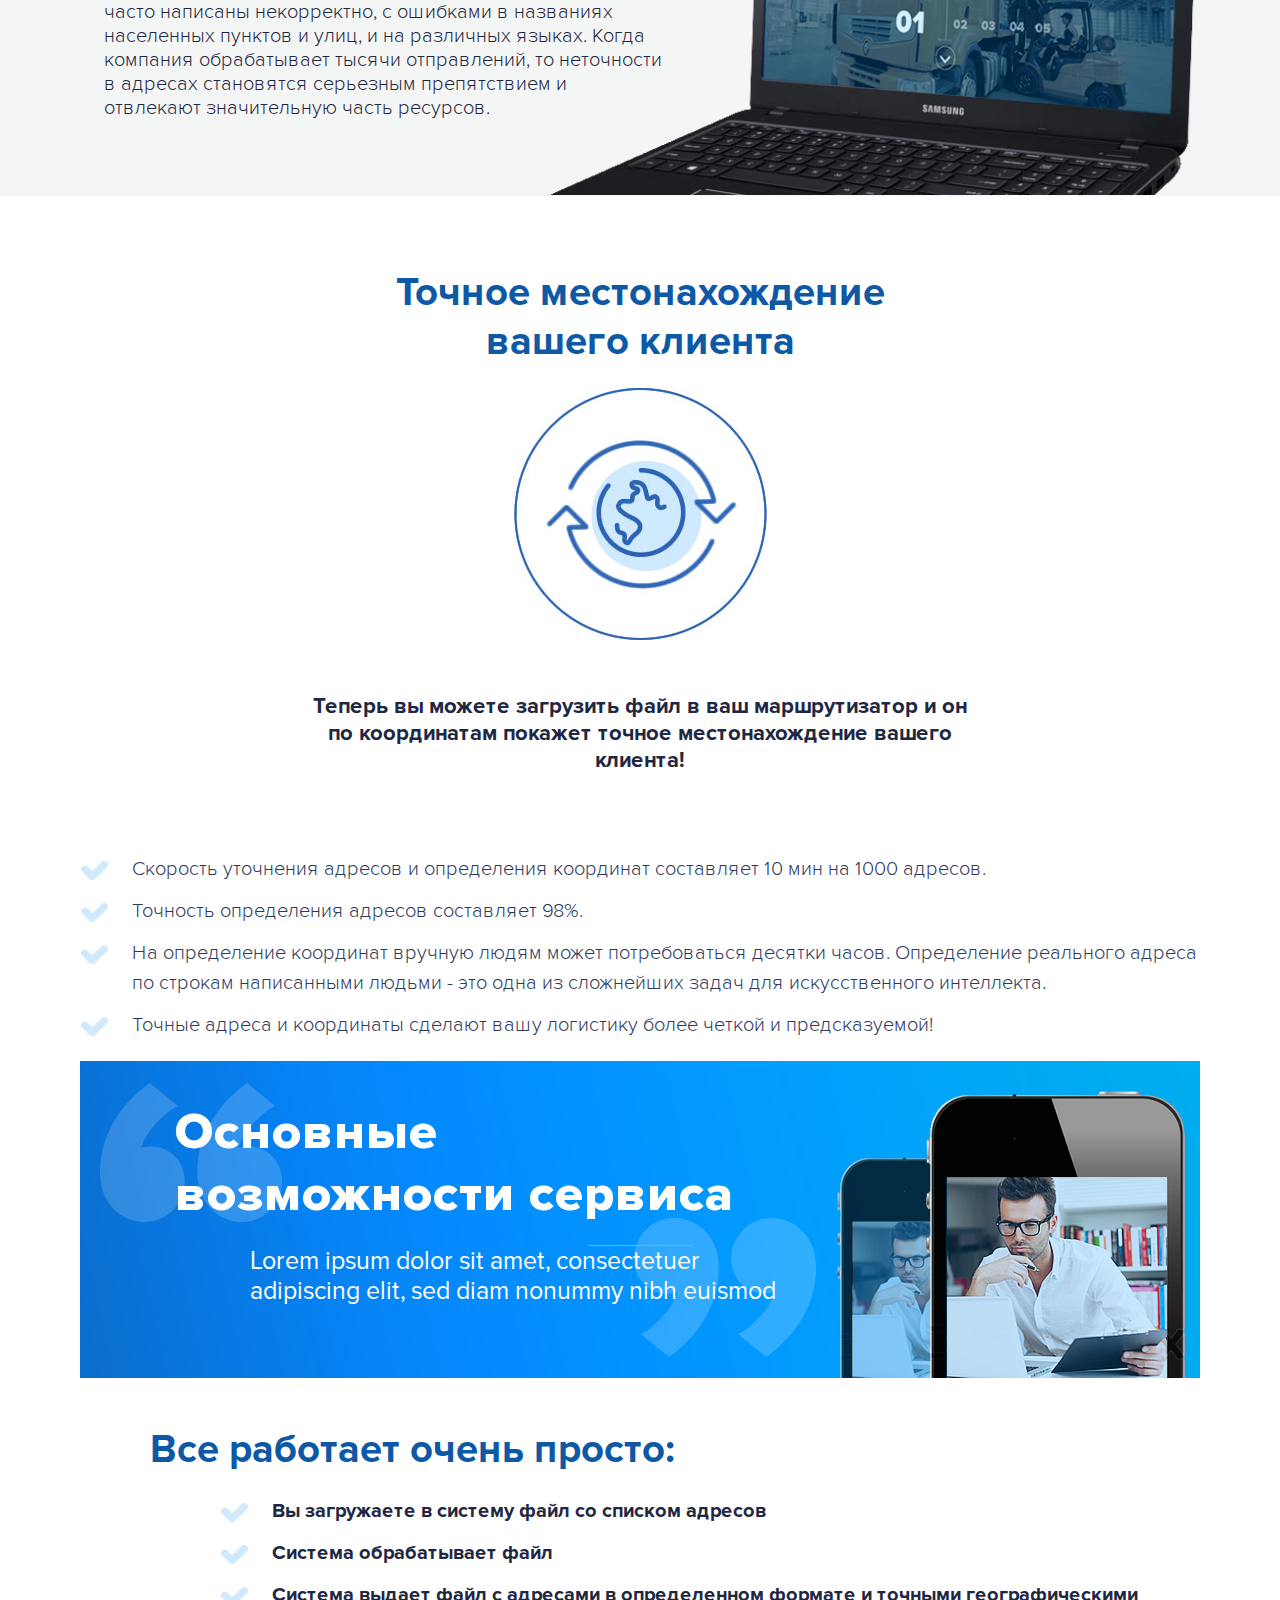
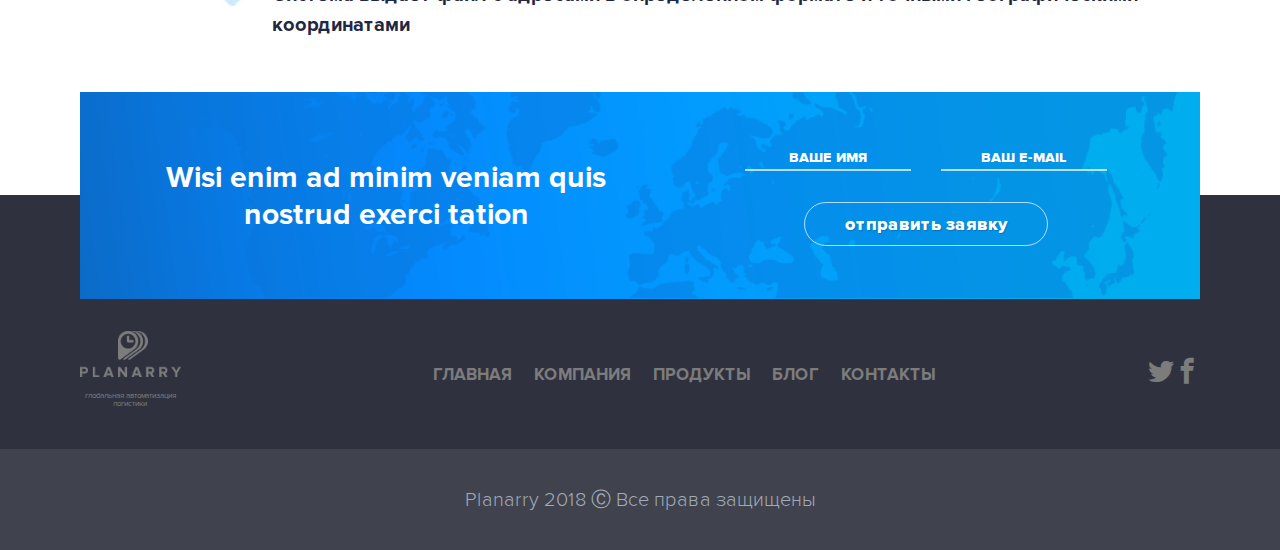
<file: plagins/planarry5/ispravleniye_adresov.html>
<!DOCTYPE html>
<html lang="ru">
    <head>
        <meta charset="UTF-8">
        <meta name="viewport" content="width=device-width, initial-scale=1.0">
        <title>Исправление адресов</title>
        <link rel="stylesheet" href="css/fonts.css">
        <link rel="icon" href="logo-1.ico" type="images/x-icon">
        <link rel="stylesheet" href="css/normalize.css">
        <link rel="stylesheet" href="css/icomoon.css">
        <link rel="stylesheet" href="css/style.css">
        <link rel="stylesheet" href="css/media.css">
    </head>
    <body>
        <div id="loader">
            <div id="loader__inner"></div>
        </div>
        <button id="goUp"><span class="icon-angle-down"></span></button>
        <div class="main-head">
        </div>
        <div class="super mask">
            <header>
                <div class="wrapper-lg">
                    <div class="logo">
                        <a href="index.html" class="logo__link">
                            <img  class="logo__img" src="img/Logo-web.png" alt="logo">
                        </a>
                    </div>
                    <div class="comp__desc">
                        <p>глобальная автоматизация</p>
                        <p><span class="bold">транспортной логистики</span></p>
                    </div>
                    <div class="navigation">
                        <button class="btn-enter">вход</button>
                        <div class="menu">
                            <span class="menu__text">menu</span>
                            <button class="menu__btn">
                            <div id="nav-icon3">
                                <span></span>
                                <span></span>
                                <span></span>
                                <span></span>
                            </div>
                            </button>
                        </div>
                    </div>
                </div>
            </header>
            <div class="banner ">
                <div class="wrapper">
                    <!-- BANNER -->
                    <div class="main-text">
                        <h1>Исправление адресов</h1>
                        <div class="line"></div>
                        <div class="btn-down">
                            <a href="#push" class="btn-down__link">
                                <span class="icon-angle-down"></span>
                            </a>
                        </div>
                    </div>
                    <!-- выпадающее меню -->
                    <div class="menu-drop">
                        <ul class="menu-list">
                            <li><a href="index.html" class="menu__link">главная</a></li>
                            <li><a class="menu__link">продукты</a></li>
                            <ul class="submenu">
                                <li><a href="upravleniye_dostavkami.html" class="submenu__link">Управление доставками</a></li>
                                <li><a href="automatic.html" class="submenu__link">Автоматизация экспедиторской компании</a></li>
                                <li><a href="cooperation.html" class="submenu__link">Кооперация в логистике</a></li>
                                <li><a href="ispravleniye_adresov.html" class="submenu__link">Исправление адресов</a></li>
                            </ul>
                            <li><a href="company.html" class="menu__link">о нас</a></li>
                            <li><a href="blog.html" class="menu__link">блог</a></li>
                            <li><a href="contacts.html" class="menu__link">контакты</a></li>
                        </ul>
                    </div>
                </div>
            </div>
        </div>
        <!--    секция "Оставить заявку"-->
        <div class="intro">
            <div class="wrapper">
                <div id="push" class="bid ">
                    <div class="bid__wrap bid-bg ">
                        <p class="bid__text">Wisi enim ad minim veniam quis nostrud exerci tation</p>
                    </div>
                    <div class="bid__form  ">
                        <form class=" ">
                            <input class="" type="text" placeholder="ваше имя">
                            <input class="" type="email" placeholder="ваш e-mail">
                            <button class="btn">отправить заявку</button>
                        </form>
                    </div>
                </div>
                <div class="intro__desc">
                    <h2> Исправление адресов</h2>
                    <p class="intro__desc-text">Сервис по автоматическому уточнению адресов доставки Planarry Address Fixing</p>
                    <div class="intro__content">
                        <p><span class="bold">Planarry Address Fixing (PAF)</span> это сервис по автоматическому уточнению адресов доставки. </p>
                        <p>Курьерским службам, почтам, банкам, интернет-магазинам приходится сталкиваться с тем, что адреса их клиентов часто написаны некорректно, с ошибками в названиях населенных пунктов и улиц, и на различных языках. Когда компания обрабатывает тысячи отправлений, то неточности в адресах становятся серьезным препятствием и отвлекают значительную часть ресурсов.</p>
                    </div>
                </div>
            </div>
        </div>
        <!--          секция "ЭТО ПОЗВОЛЯЕТ"    -->
        <div class="advantages">
<div class="wrapper">
    <div class="element__heading">
        <h4 class="rubric">Точное местонахождение<br> вашего клиента</h4>
        <img src="img/ico-large-5.jpg" alt="">
        <p class="bold centering">Теперь вы можете загрузить файл в ваш маршрутизатор и он по координатам покажет точное местонахождение вашего клиента!</p>
    </div>
    <ul class="list-nested align-0">
        <li class="bird">Скорость уточнения адресов и определения координат составляет 10 мин на 1000 адресов.</li>
        <li class="bird">Точность определения адресов составляет 98%.</li>
        <li class="bird">На определение координат вручную людям может потребоваться десятки часов. Определение реального адреса по строкам написанными людьми - это одна из сложнейших задач для искусственного интеллекта.</li>
        <li class="bird">Точные адреса и координаты сделают вашу логистику более четкой и предсказуемой!</li>
    </ul>
</div>
        </div>
        <!--            секция "Возможности сервиса"-->
        <div class="service">
            <div class="wrapper">
                <div class="service__heading gradient">
                    <h2>Основные<br> возможности сервиса</h2>
                    <p>Lorem ipsum dolor sit amet, consectetuer adipiscing elit, sed diam nonummy nibh euismod</p>
                </div>
                <ul class="list-nested align-70">
                    <h4 class="rubric">Все работает очень просто:</h4>
                    <li class="bird align-70">
                        <p class="bold">Вы загружаете в систему файл со списком адресов
                        </p>
                    </li>
                    <li class="bird align-70">
                        <p class="bold">Система обрабатывает файл</p>
                    </li>
                    <li class="bird align-70">
                        <p class="bold">Система выдает файл с адресами в определенном формате и точными географическими координатами</p>
                    </li>
                </ul>
            </div>
        </div>
        <!------------Новости и Обратная связь------------>
        <div class="news-feed">
            <div class="wrapper">
                <div class="feedback">
                    <div class="feedback__wrap">
                        <div class="wrapper">
                            <div class="bid__wrap">
                                <p class="bid__text">Wisi enim ad minim veniam quis nostrud exerci tation</p>
                            </div>
                            <form class="feedback-form  ">
                                <div class="forma">
                                    <input class="d-input" type="text" placeholder="ваше имя">
                                    <input class="d-input" type="email" placeholder="ваш e-mail">
                                </div>
                                <button class="send btn ">отправить заявку</button>
                            </form>
                        </div>
                    </div>
                </div>
            </div>
        </div>
        <footer>
            <nav class="wrapper">
                <div class="nav__logo"><img src="img/logo-2.png" alt="">
                    <p class="nav__logo-text">глобальная автоматизация логистики</p>
                </div>
                                <ul class="nav__wrap">
                    <li><a href="index.html" class="nav__link">главная</a></li>
                    <li><a href="company.html" class="nav__link">компания</a></li>
                    <li><a href="upravleniye_dostavkami.html" class="nav__link">продукты</a></li>
                    <li><a href="blog.html" class="nav__link">блог</a></li>
                    <li><a href="contacts.html" class="nav__link">контакты</a></li>
                </ul>
                <div class="nav__social">
                    <a href="#" class="nav__social-link">
                        <span class="icon-twitter"></span>
                    </a>
                    <a href="#" class="nav__social-link">
                        <span class="icon-facebook"></span>
                    </a>
                </div>
            </nav>
            <div class="copyrights">
                <div class="wrapper">
                    <p class="copyrights__text">Planarry 2018 &#9400; Все права защищены</p>
                </div>
            </div>
        </footer>
        <script src="https://ajax.googleapis.com/ajax/libs/jquery/3.3.1/jquery.min.js"></script>
        <script src="js/jquery-3.3.1.min.js"></script>
        <script src="js/jquery.dotdotdot.js"></script>
        <script src="js/jquery.malihu.PageScroll2id.min.js"></script>
        <script src="js/polyfill.min.js"></script>
        <script src="js/common.js"></script>
    </body>
</html>
</file>
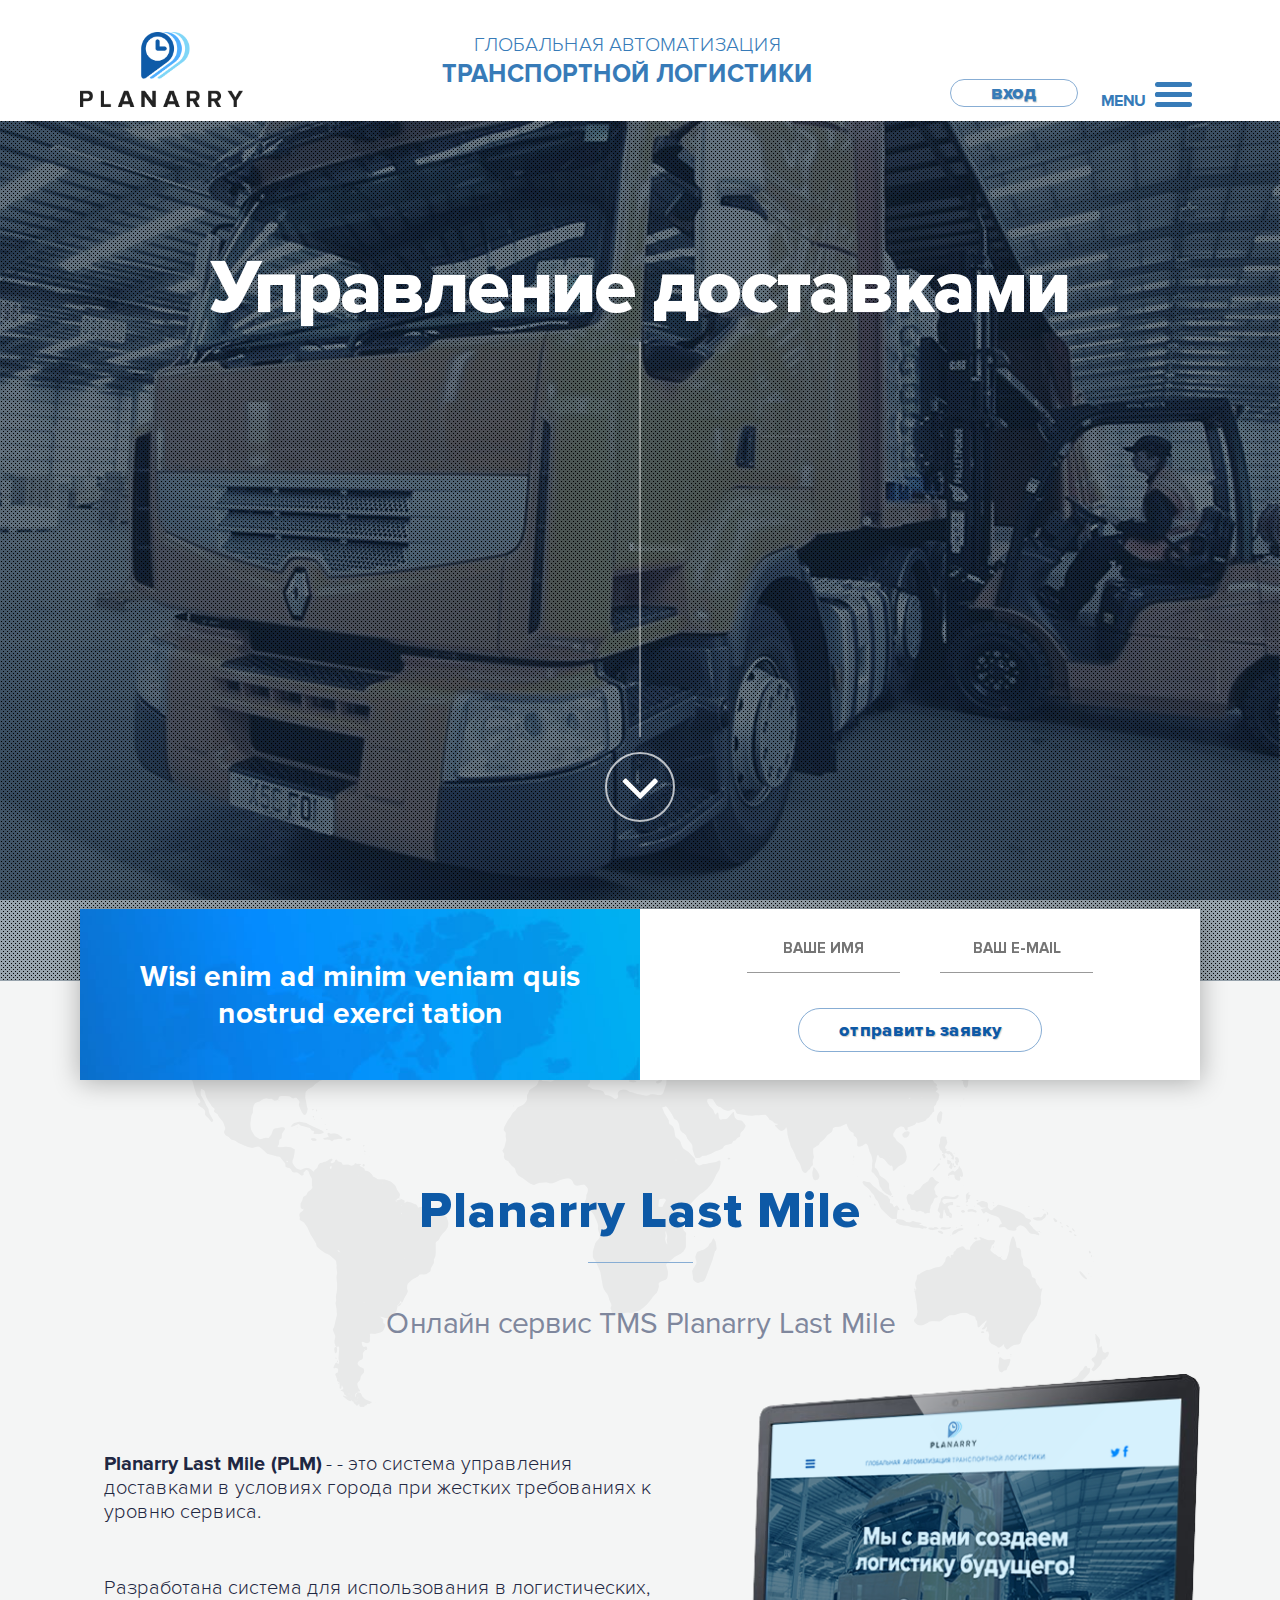
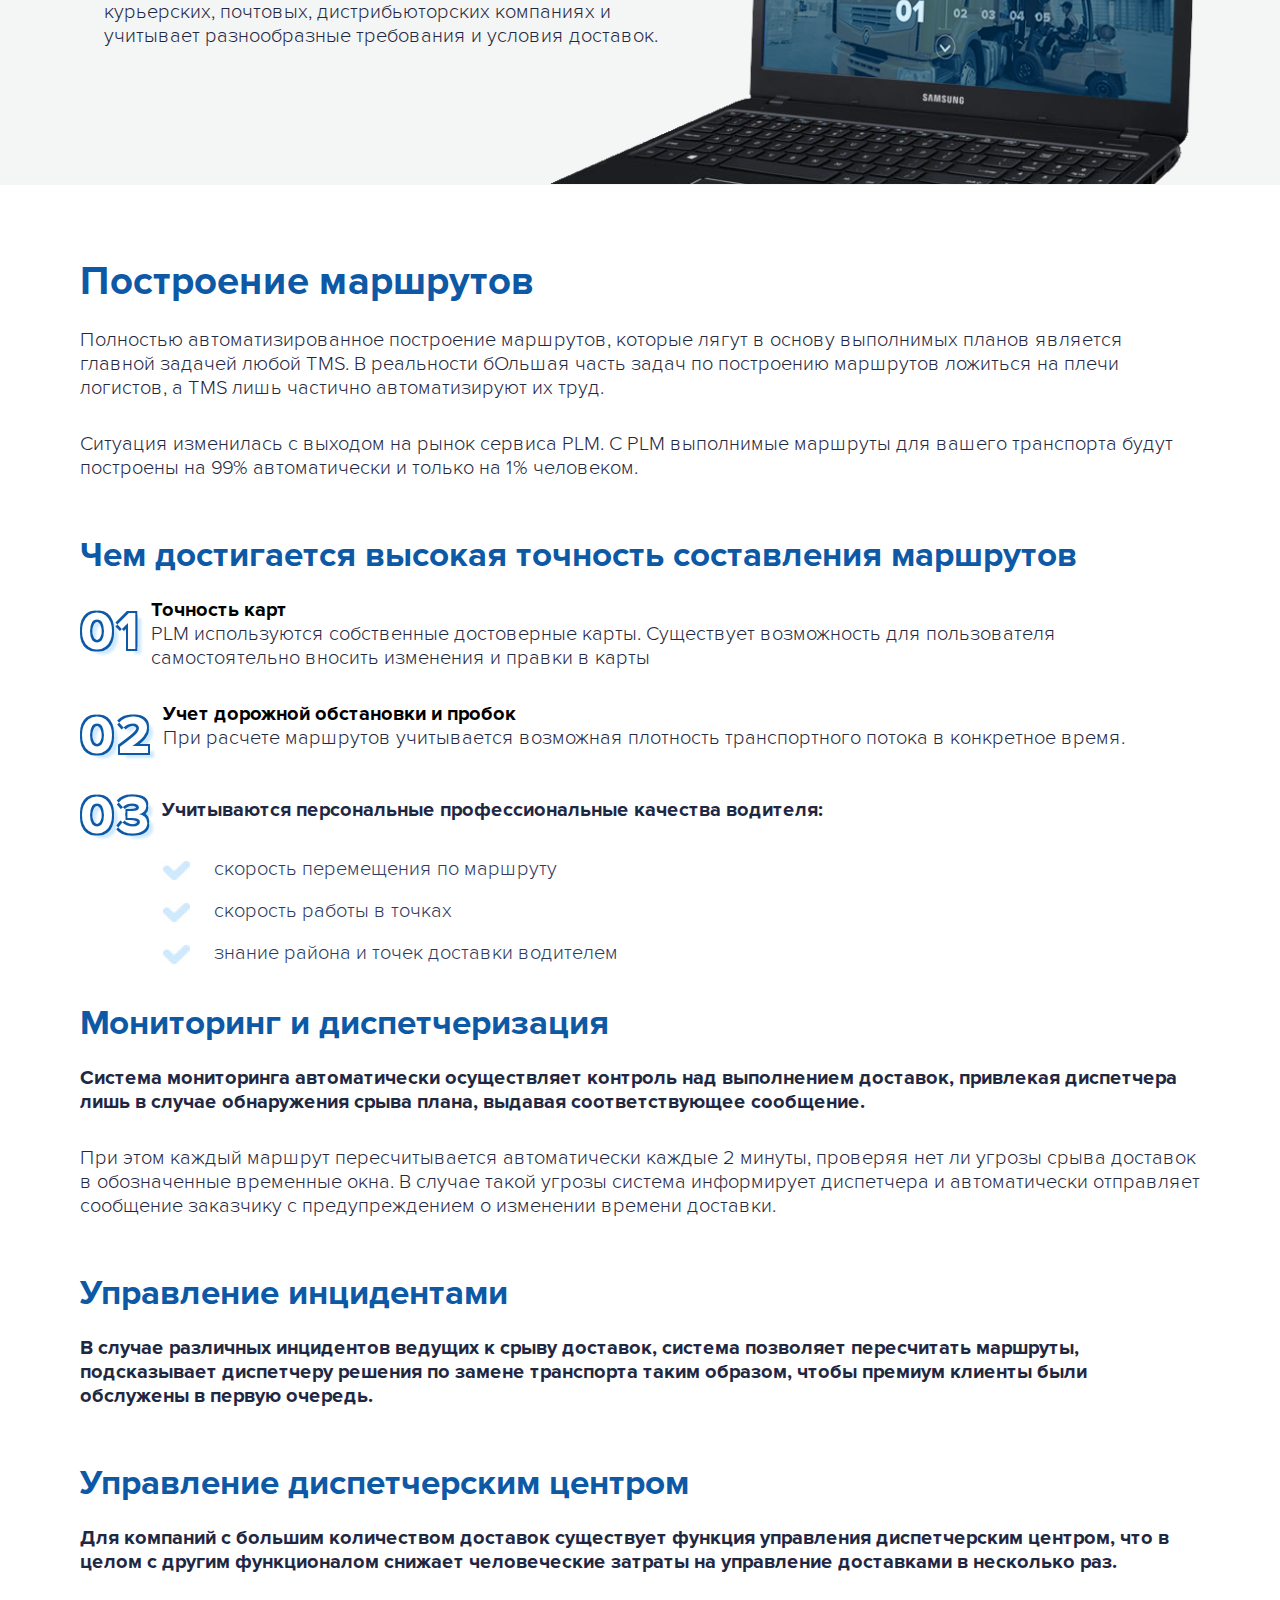
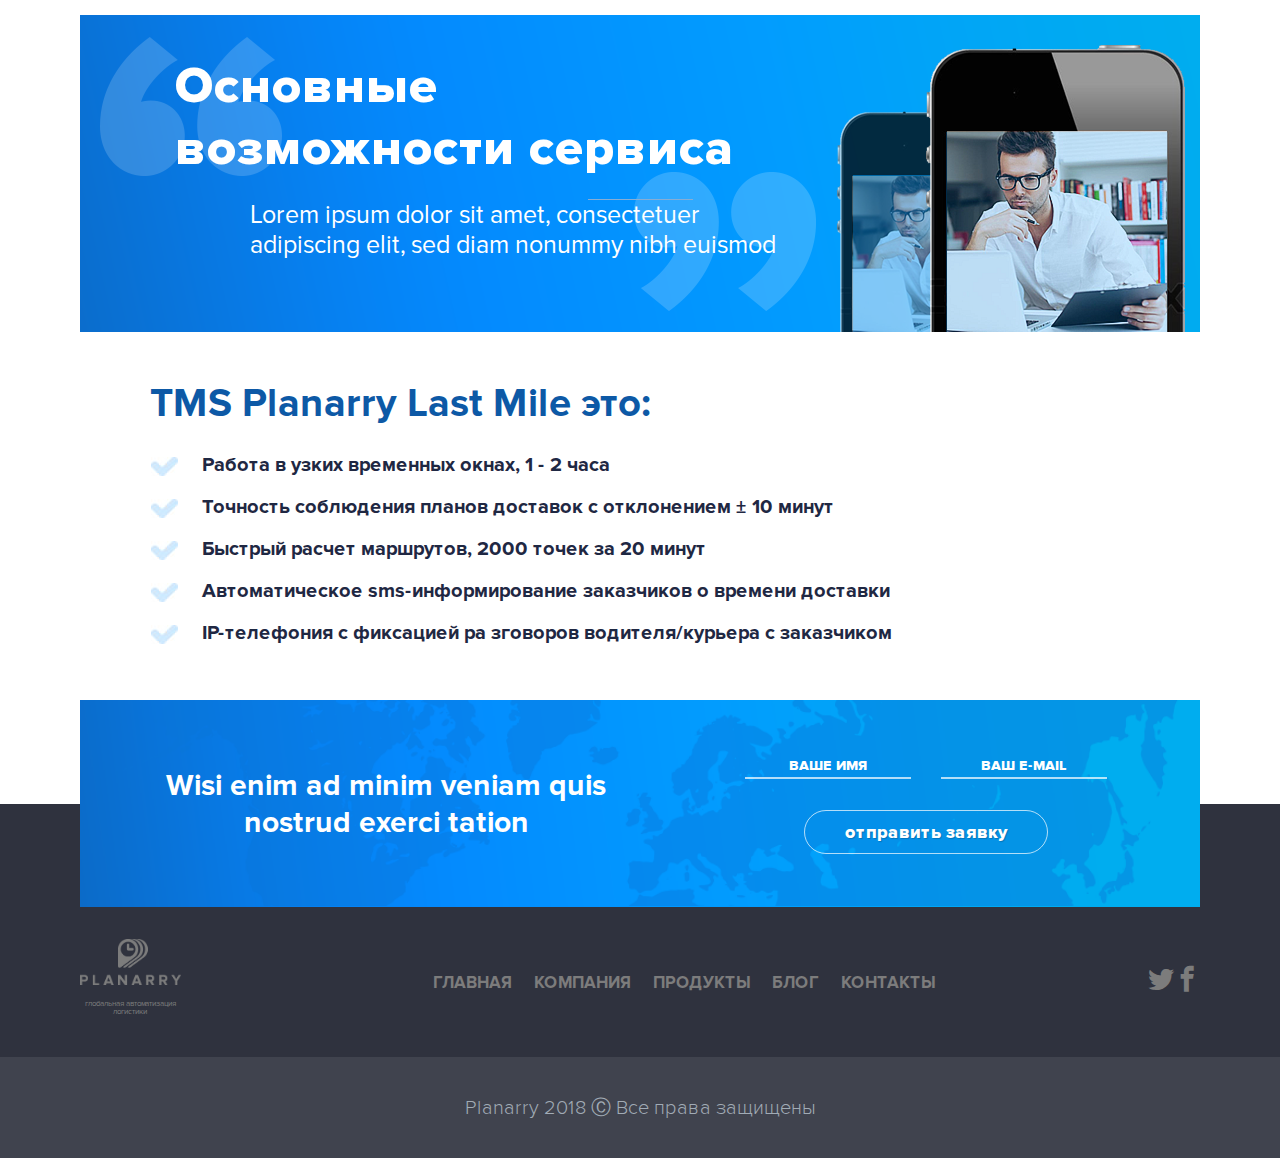
<file: plagins/planarry5/upravleniye_dostavkami.html>
<!DOCTYPE html>
<html lang="ru">
    <head>
        <meta charset="UTF-8">
        <meta name="viewport" content="width=device-width, initial-scale=1.0">
        <title>Управление доставками</title>
        <link rel="stylesheet" href="css/fonts.css">
        <link rel="icon" href="logo-1.ico" type="images/x-icon">
        <link rel="stylesheet" href="css/normalize.css">
        <link rel="stylesheet" href="css/icomoon.css">
        <link rel="stylesheet" href="css/style.css">
        <link rel="stylesheet" href="css/media.css">
    </head>
    <body>
        <div id="loader">
            <div id="loader__inner"></div>
        </div>
        <button id="goUp"><span class="icon-angle-down"></span></button>
        <div class="main-head">
        </div>
        <div class="super mask">
            <header>
                <div class="wrapper-lg">
                    <div class="logo">
                        <a href="index.html" class="logo__link">
                            <img  class="logo__img" src="img/Logo-web.png" alt="logo">
                        </a>
                    </div>
                    <div class="comp__desc">
                        <p>глобальная автоматизация</p>
                        <p><span class="bold">транспортной логистики</span></p>
                    </div>
                    <div class="navigation">
                        <button class="btn-enter">вход</button>
                        <div class="menu">
                            <span class="menu__text">menu</span>
                            <button class="menu__btn">
                            <div id="nav-icon3">
                                <span></span>
                                <span></span>
                                <span></span>
                                <span></span>
                            </div>
                            </button>
                        </div>
                    </div>
                </div>
            </header>
            <div class="banner ">
                <div class="wrapper">
                    <!-- BANNER -->
                    <div class="main-text">
                        <h1>Управление доставками</h1>
                        <div class="line"></div>
                        <div class="btn-down">
                            <a href="#push" class="btn-down__link">
                                <span class="icon-angle-down"></span>
                            </a>
                        </div>
                    </div>
                    <!-- выпадающее меню -->
                    <div class="menu-drop">
                        <ul class="menu-list">
                            <li><a href="index.html" class="menu__link">главная</a></li>
                            <li><a class="menu__link">продукты</a></li>
                            <ul class="submenu">
                                <li><a href="upravleniye_dostavkami.html" class="submenu__link">Управление доставками</a></li>
                                <li><a href="automatic.html" class="submenu__link">Автоматизация экспедиторской компании</a></li>
                                <li><a href="cooperation.html" class="submenu__link">Кооперация в логистике</a></li>
                                <li><a href="ispravleniye_adresov.html" class="submenu__link">Исправление адресов</a></li>
                            </ul>
                            <li><a href="company.html" class="menu__link">о нас</a></li>
                            <li><a href="blog.html" class="menu__link">блог</a></li>
                            <li><a href="contacts.html" class="menu__link">контакты</a></li>
                        </ul>
                    </div>
                </div>
            </div>
        </div>
        <!--    секция "Оставить заявку"-->
        <div class="intro">
            <div class="wrapper">
                <div id="push" class="bid ">
                    <div class="bid__wrap bid-bg ">
                        <p class="bid__text">Wisi enim ad minim veniam quis nostrud exerci tation</p>
                    </div>
                    <div class="bid__form  ">
                        <form class=" ">
                            <input class="" type="text" placeholder="ваше имя">
                            <input class="" type="email" placeholder="ваш e-mail">
                            <button class="btn">отправить заявку</button>
                        </form>
                    </div>
                </div>
                <div class="intro__desc">
                    <h2>Planarry Last Mile</h2>
                    <p class="intro__desc-text">Онлайн сервис TMS Planarry Last Mile</p>
                    <div class="intro__content">
                        <p><span class="bold">Planarry Last Mile (PLM)</span> - - это система управления доставками в условиях города при жестких требованиях к уровню сервиса. </p>
                        <p>Разработана система для использования в логистических, курьерских, почтовых, дистрибьюторских компаниях и учитывает разнообразные требования и условия доставок. </p>
                    </div>
                </div>
            </div>
        </div>
        <!--          секция "ЭТО ПОЗВОЛЯЕТ"    -->
        <div class="advantages">
            <div class="wrapper">
                <h4 class="rubric">Построение маршрутов</h4>
                <p>Полностью автоматизированное построение маршрутов, которые лягут в основу выполнимых планов является главной задачей любой TMS. В реальности бОльшая часть задач по построению маршрутов ложиться на плечи логистов, а TMS лишь частично автоматизируют их труд. </p>
                <p>Ситуация изменилась с выходом на рынок сервиса PLM. С PLM выполнимые маршруты для вашего транспорта будут построены на 99% автоматически и только на 1% человеком.</p>
                <h4>Чем достигается высокая точность составления маршрутов</h4>
                <div class="advantages__item">
                    <span class=" advantages__heading">01</span>
                    <div class="advantages__list">
                        <span class="bold-20px">Точность карт</span>
                        <p> PLM используются собственные достоверные карты. Существует возможность для пользователя самостоятельно вносить изменения и правки в карты</p>
                    </div>
                </div>
                <div class="advantages__item">
                    <span class=" advantages__heading">02</span>
                    <div class="advantages__list">
                        <span class="bold-20px">Учет дорожной обстановки и пробок</span>
                        <p>При расчете маршрутов учитывается возможная плотность транспортного потока в конкретное время.</p>
                    </div>
                </div>
                <div class="advantages__item">
                    <span class=" advantages__heading">03</span>
                    <div class="advantages__list">
                        <ul class="list-nested align-0">
                            <p><span class="bold">Учитываются персональные профессиональные качества водителя:</span></p>
                            <li class="bird">скорость перемещения по маршруту</li>
                            <li class="bird">скорость работы в точках</li>
                            <li class="bird">знание района и точек доставки водителем</li>
                        </ul>
                    </div>
                </div>
                <h4 class="rublic">Мониторинг и диспетчеризация</h4>
                <p><span class="bold">Система мониторинга автоматически осуществляет контроль над выполнением доставок, привлекая диспетчера лишь в случае обнаружения срыва плана, выдавая соответствующее сообщение.</span></p>
                <p>При этом каждый маршрут пересчитывается автоматически каждые 2 минуты, проверяя нет ли угрозы срыва доставок в обозначенные временные окна. В случае такой угрозы система информирует диспетчера и автоматически отправляет сообщение заказчику с предупреждением о изменении времени доставки.</p>
                <h4>Управление инцидентами</h4>
                <p><span class="bold">В случае различных инцидентов ведущих к срыву доставок, система позволяет пересчитать маршруты, подсказывает диспетчеру решения по замене транспорта таким образом, чтобы премиум клиенты были обслужены в первую очередь.</span></p>
                <h4>Управление диспетчерским центром</h4>
                <p><span class="bold">Для компаний с большим количеством доставок существует функция управления диспетчерским центром, что в целом с другим функционалом снижает человеческие затраты на управление доставками в несколько раз.</span></p>
            </div>
        </div>
        <!--            секция "Возможности сервиса"-->
        <div class="service">
            <div class="wrapper">
                <div class="service__heading gradient">
                    <h2>Основные<br> возможности сервиса</h2>
                    <p>Lorem ipsum dolor sit amet, consectetuer adipiscing elit, sed diam nonummy nibh euismod</p>
                </div>
                <ul class="list-nested align-70">
                    <h4 class="rubric">TMS Planarry Last Mile это:</h4>
                    <li class="bird align-x">
                        <p class="bold">Работа в узких временных окнах, 1 - 2 часа</p>
                    </li>
                    <li class="bird align-x">
                        <p class="bold">Точность соблюдения планов доставок с отклонением ± 10 минут</p>
                    </li>
                    <li class="bird align-x">
                        <p class="bold">Быстрый расчет маршрутов, 2000 точек за 20 минут</p>
                    </li>
                    <li class="bird align-x">
                        <p class="bold">Автоматическое sms-информирование заказчиков о времени доставки </p>
                    </li>
                    <li class="bird align-x">
                        <p class="bold">IP-телефония с фиксацией ра зговоров водителя/курьера с заказчиком</p>
                    </li>
                </ul>
            </div>
        </div>
        <!------------Новости и Обратная связь------------>
        <div class="news-feed">
            <div class="wrapper">
                <div class="feedback">
                    <div class="feedback__wrap">
                        <div class="wrapper">
                            <div class="bid__wrap">
                                <p class="bid__text">Wisi enim ad minim veniam quis nostrud exerci tation</p>
                            </div>
                            <form class="feedback-form  ">
                                <div class="forma">
                                    <input class="d-input" type="text" placeholder="ваше имя">
                                    <input class="d-input" type="email" placeholder="ваш e-mail">
                                </div>
                                <button class="send btn ">отправить заявку</button>
                            </form>
                        </div>
                    </div>
                </div>
            </div>
        </div>
        <footer>
            <nav class="wrapper">
                <div class="nav__logo"><img src="img/logo-2.png" alt="">
                    <p class="nav__logo-text">глобальная автоматизация логистики</p>
                </div>
                <ul class="nav__wrap">
                    <li><a href="index.html" class="nav__link">главная</a></li>
                    <li><a href="company.html" class="nav__link">компания</a></li>
                    <li><a href="upravleniye_dostavkami.html" class="nav__link">продукты</a></li>
                    <li><a href="blog.html" class="nav__link">блог</a></li>
                    <li><a href="contacts.html" class="nav__link">контакты</a></li>
                </ul>
                <div class="nav__social">
                    <a href="#" class="nav__social-link">
                        <span class="icon-twitter"></span>
                    </a>
                    <a href="#" class="nav__social-link">
                        <span class="icon-facebook"></span>
                    </a>
                </div>
            </nav>
            <div class="copyrights">
                <div class="wrapper">
                    <p class="copyrights__text">Planarry 2018 &#9400; Все права защищены</p>
                </div>
            </div>
        </footer>
        <script src="https://ajax.googleapis.com/ajax/libs/jquery/3.3.1/jquery.min.js"></script>
        <script src="js/jquery-3.3.1.min.js"></script>
        <script src="js/jquery.malihu.PageScroll2id.min.js"></script>
        <script src="js/jquery.dotdotdot.js"></script>
        <script src="js/slidesbg.js"></script>
        <script src="js/polyfill.min.js"></script>
        <script src="js/common.js"></script>
    </body>
</html>
</file>
<file: css/icomoon.css>
@font-face {
  font-family: 'icomoon';
  src:  url('../fonts/icomoon.eot?lvz41e');
  src:  url('../fonts/icomoon.eot?lvz41e#iefix') format('embedded-opentype'),
    url('../fonts/icomoon.ttf?lvz41e') format('truetype'),
    url('../fonts/icomoon.woff?lvz41e') format('woff'),
    url('../fonts/icomoon.svg?lvz41e#icomoon') format('svg');
  font-weight: normal;
  font-style: normal;
}

[class^="icon-"], [class*=" icon-"] {
  /* use !important to prevent issues with browser extensions that change fonts */
  font-family: 'icomoon' !important;
  speak: none;
  font-style: normal;
  font-weight: normal;
  font-variant: normal;
  text-transform: none;
  line-height: 1;

  /* Better Font Rendering =========== */
  -webkit-font-smoothing: antialiased;
  -moz-osx-font-smoothing: grayscale;
}

.icon-viber:before {
  content: "\e905";
}
.icon-angle-double-down:before {
  content: "\e904";
}
.icon-envelope:before {
  content: "\e900";
}
.icon-envelope2:before {
  content: "\e901";
}
.icon-mail:before {
  content: "\e901";
}
.icon-email:before {
  content: "\e901";
}
.icon-contact:before {
  content: "\e901";
}
.icon-skype:before {
  content: "\e906";
}
.icon-brand:before {
  content: "\e906";
}
.icon-social:before {
  content: "\e906";
}
.icon-github:before {
  content: "\e902";
}
.icon-brand2:before {
  content: "\e902";
}
.icon-octacat:before {
  content: "\e902";
}
.icon-social2:before {
  content: "\e902";
}
.icon-phone:before {
  content: "\e903";
}
.icon-telephone:before {
  content: "\e903";
}
.icon-contact2:before {
  content: "\e903";
}
.icon-support:before {
  content: "\e903";
}
.icon-call:before {
  content: "\e903";
}
</file>
<file: css/style.css>
@charset "UTF-8";
* {
  box-sizing: border-box; }

html {
  font-size: 16px;
  padding: 0;
  margin: 0; }

body {
  padding: 0;
  margin: 0;
  box-sizing: border-box;
  font-family: "Raleway", "Arial", sans-serif; }

header {
  background: linear-gradient(to top, rgba(255, 255, 255, 0.1), rgba(0, 0, 0, 0.5));
  position: fixed;
  top: 0;
  left: 0;
  right: 0;
  z-index: 1000; }

nav {
  display: flex;
  justify-content: space-between;
  align-items: center; }

.navigate a {
  color: #fff;
  display: inline-block;
  padding: 25px 0;
  text-decoration: none; }
.navigate span {
  margin: 0 15px; }

.main {
  background: url(../img/muar.png), url(../img/bg.jpg);
  background-repeat: repeat, no-repeat;
  background-size: auto, 100% 100%;
  background-position: top center, center center;
  height: 100vh;
  color: #fff;
  position: fixed;
  top: 0;
  bottom: 0;
  left: 0;
  right: 0;
  z-index: -1; }

.welcome {
  height: 100vh;
  display: -webkit-flex;
  display: -moz-flex;
  display: -ms-flex;
  display: -o-flex;
  display: flex;
  flex-flow: column nowrap; }
  .welcome .down {
    margin: 50px auto;
    color: rgba(255, 255, 255, 0.9);
    font-size: 4rem;
    border: 2px solid transparent;
    border-radius: 50%;
    width: 80px;
    height: 80px;
    text-align: center;
    line-height: 80px;
    display: flex;
    justify-content: center;
    align-items: center;
    transition: all 0.5s; }
    .welcome .down:hover {
      border: 2px solid; }

a {
  text-decoration: none; }

h1 {
  text-transform: uppercase;
  text-align: center;
  margin: 0;
  color: rgba(255, 255, 255, 0.9);
  font-size: 5.25rem;
  font-weight: 400;
  text-shadow: 4px 4px 5px #000;
  margin: auto;
  letter-spacing: 0.4em; }

.wrapper {
  max-width: 1150px;
  margin: 0 auto;
  padding: 0 15px; }

.mainLink {
  color: #fff;
  font-size: 1.5rem;
  display: inline-block; }

#content .wrapper {
  display: -webkit-flex;
  display: -moz-flex;
  display: -ms-flex;
  display: -o-flex;
  display: flex;
  flex-flow: row wrap;
  justify-content: space-evenly;
  align-items: center;
  margin: auto; }
#content .contentLink {
  height: auto;
  width: 500px;
  background-color: rgba(0, 0, 0, 0.7);
  border: 5px solid rgba(255, 255, 255, 0.3);
  margin: 15px;
  position: relative;
  font-family: "Raleway", "Arial", sans-serif; }
  #content .contentLink img {
    max-width: 100%;
    height: auto;
    position: relative;
    display: block;
    z-index: 0; }
  #content .contentLink::after {
    position: absolute;
    content: "Посмотреть";
    display: flex;
    justify-content: center;
    align-items: center;
    background-color: rgba(0, 0, 0, 0.8);
    width: 100%;
    height: 100%;
    color: #fff;
    top: 0;
    bottom: 0;
    left: 0;
    right: 0;
    font-size: 1.5rem;
    text-decoration: underline;
    box-shadow: 0px 0px 12px 9px rgba(0, 0, 0, 0.7); }
  #content .contentLink:hover {
    border-color: #fff;
    box-shadow: 0px 0px 15px 5px rgba(255, 255, 255, 0.3); }
  #content .contentLink:hover::after {
    opacity: 0;
    transition: all 0.5s;
    border-color: #fff; }

footer {
  background: linear-gradient(to top, rgba(255, 255, 255, 0.1), rgba(0, 0, 0, 0.5));
  box-shadow: 0px -12px 17px 0px rgba(0, 0, 0, 0.6);
  margin-top: 40px; }
  footer .navigate {
    text-align: center; }

/*# sourceMappingURL=style.css.map */
</file>
<file: css/media.css>
@media only screen and (min-device-width: 320px) and (max-device-width: 1024px) {
  header {
    position: relative; }

  h1 {
    font-size: 4rem; }

  .main {
    background-size: auto, cover;
    background-position: top center, top center; }

  #content .contentLink {
    width: 95%; }

  .welcome .down {
    margin: 50px auto 70px; } }
@media only screen and (min-device-width: 320px) and (max-device-width: 767px) {
  h1 {
    font-size: 3rem; }

  nav {
    flex-flow: column; }
    nav .mainLink {
      padding: 15px 0; } }
@media only screen and (min-device-width: 320px) and (max-device-width: 480px) {
  h1 {
    font-size: 2.5rem;
    letter-spacing: 5px; }

  .navigate {
    text-align: center; }
    .navigate a {
      padding: 12px 0; }

  nav .mainLink {
    padding: 27px 0 9px; } }

/*# sourceMappingURL=media.css.map */
</file>
<file: plagins/planarry5/css/fonts.css>
@font-face {
	font-family: 'Proxima Nova';
	src: url('../fonts/Proxima-Nova/ProximaNovaT-Thin.eot');
	src: local('Proxima Nova Thin'), local('ProximaNovaT-Thin'),
		url('../fonts/Proxima-Nova/ProximaNovaT-Thin.eot?#iefix') format('embedded-opentype'),
		url('../fonts/Proxima-Nova/ProximaNovaT-Thin.woff') format('woff'),
		url('../fonts/Proxima-Nova/ProximaNovaT-Thin.ttf') format('truetype');
	font-weight: 100;
	font-style: normal;
}

@font-face {
	font-family: 'Proxima Nova';
	src: url('../fonts/Proxima-Nova/ProximaNova-Bold.eot');
	src: local('Proxima Nova Bold'), local('ProximaNova-Bold'),
		url('../fonts/Proxima-Nova/ProximaNova-Bold.eot?#iefix') format('embedded-opentype'),
		url('../fonts/Proxima-Nova/ProximaNova-Bold.woff') format('woff'),
		url('../fonts/Proxima-Nova/ProximaNova-Bold.ttf') format('truetype');
	font-weight: bold;
	font-style: normal;
}

@font-face {
	font-family: 'Proxima Nova';
	src: url('../fonts/Proxima-Nova/ProximaNova-Regular.eot');
	src: local('Proxima Nova Regular'), local('ProximaNova-Regular'),
		url('../fonts/Proxima-Nova/ProximaNova-Regular.eot?#iefix') format('embedded-opentype'),
		url('../fonts/Proxima-Nova/ProximaNova-Regular.woff') format('woff'),
		url('../fonts/Proxima-Nova/ProximaNova-Regular.ttf') format('truetype');
	font-weight: normal;
	font-style: normal;
}
@font-face {
	font-family: 'Proxima Nova';
	src: url('../fonts/Proxima-Nova/ProximaNova-Extrabld.eot');
	src: local('Proxima Nova Extrabold'), local('ProximaNova-Extrabld'),
		url('../fonts/Proxima-Nova/ProximaNova-Extrabld.eot?#iefix') format('embedded-opentype'),
		url('../fonts/Proxima-Nova/ProximaNova-Extrabld.woff') format('woff'),
		url('../fonts/Proxima-Nova/ProximaNova-Extrabld.ttf') format('truetype');
	font-weight: 800;
	font-style: normal;
}
@font-face {
	font-family: 'Proxima Nova';
	src: url('../fonts/Proxima-NovaProximaNova-Light.eot');
	src: local('Proxima Nova Light'), local('ProximaNova-Light'),
		url('../fonts/Proxima-Nova/ProximaNova-Light.eot?#iefix') format('embedded-opentype'),
		url('../fonts/Proxima-Nova/ProximaNova-Light.woff') format('woff'),
		url('../fonts/Proxima-Nova/ProximaNova-Light.ttf') format('truetype');
	font-weight: 300;
	font-style: normal;
}
</file>
<file: plagins/planarry5/css/icomoon.css>
@font-face {
  font-family: 'icomoon';
  src:  url('../fonts/icomoon.eot?fhgwdm');
  src:  url('../fonts/icomoon.eot?fhgwdm#iefix') format('embedded-opentype'),
    url('../fonts/icomoon.ttf?fhgwdm') format('truetype'),
    url('../fonts/icomoon.woff?fhgwdm') format('woff'),
    url('../fonts/icomoon.svg?fhgwdm#icomoon') format('svg');
  font-weight: normal;
  font-style: normal;
}

[class^="icon-"], [class*=" icon-"] {
  /* use !important to prevent issues with browser extensions that change fonts */
  font-family: 'icomoon' !important;
  speak: none;
  font-style: normal;
  font-weight: normal;
  font-variant: normal;
  text-transform: none;
  line-height: 1;

  /* Better Font Rendering =========== */
  -webkit-font-smoothing: antialiased;
  -moz-osx-font-smoothing: grayscale;
}

.icon-arrow_forward:before {
  content: "\e900";
}
.icon-arrow-right3:before {
  content: "\e901";
}
.icon-th-menu:before {
  content: "\e902";
}
.icon-arrow-right:before {
  content: "\e903";
}
.icon-menu:before {
  content: "\e904";
}
.icon-arrow-right2:before {
  content: "\e905";
}
.icon-close:before {
  content: "\e906";
}
.icon-location:before {
  content: "\e907";
}
.icon-map-marker:before {
  content: "\e907";
}
.icon-pin:before {
  content: "\e907";
}
.icon-facebook:before {
  content: "\e908";
}
.icon-brand:before {
  content: "\e908";
}
.icon-social:before {
  content: "\e908";
}
.icon-twitter:before {
  content: "\e909";
}
.icon-brand2:before {
  content: "\e909";
}
.icon-tweet:before {
  content: "\e909";
}
.icon-social2:before {
  content: "\e909";
}
.icon-angle-right:before {
  content: "\e90a";
}
.icon-angle-left:before {
  content: "\e90b";
}
.icon-check:before {
  content: "\e90c";
}
.icon-copyright:before {
  content: "\e90d";
}
.icon-chevron-down:before {
  content: "\e90e";
}
.icon-angle-down:before {
  content: "\e90f";
}
</file>
<file: plagins/planarry5/css/style.css>
@charset "UTF-8";
* {
  -webkit-box-sizing: border-box;
  box-sizing: border-box;
  outline: none; }

body {
  font-family: "Proxima Nova", sans-serif;
  outline: none;
  background-color: #fff;
  margin: 0 auto;
  max-width: 100%; }

.mask {
  background-image: url("../img/SLIDER/muar.png");
  background-color: rgba(5, 34, 56, 0.41); }

p {
  margin: 0;
  font-size: 20px;
  color: #1F2843; }

.btn {
  font-size: 22px;
  font-weight: 800;
  background-color: transparent;
  border: 1.8px solid #87add4;
  border-radius: 30px;
  outline: none;
  padding: 12px 40px;
  line-height: 1;
  text-shadow: 1px 1px 1px rgba(0, 0, 0, 0.2);
  color: #0D59A6;
  -webkit-transition: 0.5s all;
  transition: 0.5s all; }
  .btn:hover {
    border: 1.8px solid #0D59A6;
    -webkit-transform: scale(1.03);
    transform: scale(1.03); }

a, li {
  text-decoration: none; }

a:hover {
  text-decoration: none; }

.bold {
  font-weight: bold; }

.bold-20px {
  font-weight: bold;
  font-size: 20px; }

.gradient {
  background: -webkit-gradient(linear, left top, right top, color-stop(30%, #0975d7), to(rgba(0, 141, 240, 0.5)));
  background: linear-gradient(90deg, #0975d7 30%, rgba(0, 141, 240, 0.5));
  background: url(../img/service__phone.png);
  background-repeat: no-repeat;
  background-position: center center; }

#loader {
  position: fixed;
  left: 0;
  top: 0;
  right: 0;
  bottom: 0;
  background: rgba(255, 255, 255, 0.8);
  z-index: 100500; }

#loader__inner {
  width: 92px;
  height: 92px;
  position: absolute;
  left: 50%;
  top: 50%;
  -webkit-transform: translate(-50%, -50%);
  transform: translate(-50%, -50%);
  background: url("../img/loader.gif") no-repeat 50% 50%;
  margin: -16px 0 0 -16px; }

#goUp {
  width: 50px;
  height: 50px;
  border-radius: 50%;
  border: none;
  background-color: #0D59A6;
  display: -webkit-box;
  display: -ms-flexbox;
  display: flex;
  -ms-flex-line-pack: center;
  align-content: center;
  -webkit-box-pack: center;
  -ms-flex-pack: center;
  justify-content: center;
  position: fixed;
  bottom: 49px;
  left: 85vw;
  -webkit-transform: rotate(180deg);
  transform: rotate(180deg);
  z-index: 1000000000000;
  display: none;
  outline: none; }
  #goUp span {
    font-size: 48px; }

.main-head {
  position: fixed;
  z-index: -1;
  top: 0;
  right: 0;
  left: 0;
  bottom: 0;
  background-image: url("../img/SLIDER/sl-1.jpg");
  background-size: cover;
  background-repeat: no-repeat;
  background-position: center; }

.super {
  height: 109vh;
  background-image: url("../img/SLIDER/muar.png");
  display: flex;
  flex-flow: column nowrap; }

.banner {
  flex: 1; }
  .banner .wrapper {
    justify-content: center;
    align-items: center;
    display: flex;
    height: 100%;
    position: relative; }

header {
  color: #377bb8;
  background-color: #fff;
  z-index: 1000000; }

.wrapper-lg {
  margin: 0 auto;
  padding: 32px 15px 14px;
  max-width: 1150px;
  display: flex;
  flex-flow: row;
  justify-content: space-between;
  align-items: flex-end; }
  .wrapper-lg .nav__social-link {
    color: #377bb8; }

.main-text {
  display: -webkit-flex;
  display: -moz-flex;
  display: -ms-flex;
  display: -o-flex;
  display: flex;
  flex-flow: column nowrap;
  justify-content: space-around;
  flex: 1;
  height: 70%; }

.line {
  width: 2px;
  margin: 0 auto;
  background-color: rgba(255, 255, 255, 0.4);
  flex: 1;
  margin: 15px auto; }

#hide, .hidden {
  display: none;
  /*контейнер к содержимому всего сайта */ }

.wrapper {
  max-width: 1150px;
  margin: 0 auto;
  padding: 0 15px; }

/*-------------МЕНЮ---------------- */
.menu {
  display: -webkit-box;
  display: -ms-flexbox;
  display: flex;
  -webkit-box-align: center;
  -ms-flex-align: center;
  align-items: flex-end;
  padding: 14px 8px 0; }

/*кнопка меню */
.menu__btn {
  display: -webkit-box;
  display: -ms-flexbox;
  display: flex;
  -webkit-box-align: end;
  -ms-flex-align: end;
  align-items: flex-end;
  outline: none;
  background-color: transparent;
  border: none;
  outline: none;
  position: relative;
  height: 100%;
  padding: 3px 0; }

/*активная кнопка меню */
/*название кнопки MENU */
.menu__text {
  margin: 0 10px 0;
  line-height: 1;
  font-size: 16px;
  text-transform: uppercase;
  font-weight: bold;
  color: #377bb8;
  margin-bottom: -2px; }

/*/*иконка меню "гамбургер" */
#nav-icon3 {
  width: 37px;
  height: 22px;
  position: relative;
  margin: 0 auto;
  -webkit-transform: rotate(0deg);
  transform: rotate(0deg);
  -webkit-transition: 0.5s ease-in-out;
  transition: 0.5s ease-in-out;
  cursor: pointer; }
  #nav-icon3 span {
    display: block;
    position: absolute;
    height: 5px;
    width: 100%;
    background-color: #377bb8;
    border-radius: 9px;
    opacity: 1;
    left: 0;
    -webkit-transform: rotate(0deg);
    transform: rotate(0deg);
    -webkit-transition: 0.25s ease-in-out;
    transition: 0.25s ease-in-out; }
    #nav-icon3 span:nth-child(1) {
      top: 0px; }
    #nav-icon3 span:nth-child(2), #nav-icon3 span:nth-child(3) {
      top: 10px; }
    #nav-icon3 span:nth-child(4) {
      top: 20px; }
  #nav-icon3.open span:nth-child(1) {
    top: 18px;
    width: 0%;
    left: 50%; }
  #nav-icon3.open span:nth-child(2) {
    -webkit-transform: rotate(45deg);
    transform: rotate(45deg); }
  #nav-icon3.open span:nth-child(3) {
    -webkit-transform: rotate(-45deg);
    transform: rotate(-45deg); }
  #nav-icon3.open span:nth-child(4) {
    top: 18px;
    width: 0%;
    left: 50%; }

/*выпадающее меню */
.menu-drop {
  z-index: 10000000;
  position: absolute;
  top: 0;
  right: 0;
  height: 100%;
  display: none; }

/*стили списка выпадающего меню */
.menu-list {
  background: linear-gradient(to top, #0b6ecb, #00adef);
  font-size: 21px;
  font-weight: 600;
  text-transform: uppercase;
  margin-top: 19px;
  list-style: none;
  display: flex;
  flex-flow: column;
  justify-content: space-between;
  padding: 0;
  margin: 0;
  max-width: 345px;
  height: 100%; }
  .menu-list li {
    border-bottom: 2px solid rgba(255, 255, 255, 0.8);
    display: flex;
    flex: 1;
    align-items: center; }
    .menu-list li:hover {
      background-image: url(../img/arrow-2.png);
      background-repeat: no-repeat;
      background-position: 15px center;
      background-size: 28px 17px; }
    .menu-list li:last-of-type {
      border: none; }
    .menu-list li:nth-of-type(3) {
      border-top: 2px solid rgba(255, 255, 255, 0.8); }

.menu__link {
  display: flex;
  color: #fff;
  height: 100%;
  width: 100%;
  align-items: center;
  margin-left: 60px; }

/*/*список выпадающего подменю */
.menu-list .submenu {
  color: #fff;
  font-size: 16px;
  padding: 0;
  font-weight: 400;
  color: #fff;
  padding: 0; }
  .menu-list .submenu li {
    list-style: none;
    text-transform: none;
    border: none;
    padding-bottom: 5px;
    padding-top: 11px;
    margin-left: 30px; }
    .menu-list .submenu li:hover {
      font-weight: bold; }

.submenu__link {
  color: rgba(255, 255, 255, 0.9);
  display: block;
  padding: 1px 20px 0 62px; }
.logo{
  width: 163px;
}
.logo__link {
  display: -webkit-box;
  display: -ms-flexbox;
  display: flex;
  -webkit-box-orient: vertical;
  -webkit-box-direction: normal;
  -ms-flex-flow: column nowrap;
  flex-flow: column nowrap;
  -ms-flex-line-pack: justify;
  align-content: space-between;
  -webkit-box-align: center;
  -ms-flex-align: center;
  align-items: center; }

.logo__img {
  max-width: 100%;
  height: auto;
}

/*/*название логотипом */
.logo__text {
  color: #222;
  font-size: 22px;
  text-transform: uppercase;
  letter-spacing: 5px;
  line-height: 1;
  font-weight: 800; }

/*/*описание компании */
.comp__desc {
  font-weight: 400;
  font-size: 19px;
  text-transform: uppercase;
  text-align: center;
  font-family: "Proxima Nova";
  margin-left: 62px;
  line-height: 1.3;
  letter-spacing: 0;
  align-self: flex-start }
  .comp__desc p {
    color: #377bb8;
    font-weight: 300; }
    .comp__desc p span {
      font-size: 25px; }

/*/*обертка для кнопки входа и кнопки меню */
.navigation {
  display: -webkit-box;
  display: -ms-flexbox;
  display: flex;
  -webkit-box-orient: horizontal;
  -webkit-box-direction: normal;
  -ms-flex-flow: row nowrap;
  flex-flow: row nowrap;
  -webkit-box-align: end;
  -ms-flex-align: end;
  align-items: flex-end; }
  .navigation .btn-enter {
    font-size: 20px;
    font-weight: 800;
    background-color: transparent;
    border: 1.2px solid #87add4;
    border-radius: 30px;
    padding: 3px 40px;
    margin-right: 5px;
    line-height: 1;
    text-shadow: 1px 1px 1px rgba(0, 0, 0, 0.2); }

/*/*кнопка входа */
/*/*главный баннер на стартовой странице */
h1 {
  text-align: center;
  vertical-align: middle;
  font-weight: 800;
  font-size: 77px;
  letter-spacing: -2px;
  color: #fff;
  line-height: 1;
  z-index: 99;
  margin: 0; }

.btn-down {
  margin: 0 auto 30px;
  width: 70px;
  height: 70px;
  border: 2px solid rgba(255, 255, 255, 0.7);
  border-radius: 50%;
  z-index: 99;
  position: relative; }

.btn-down__link {
  width: 100%;
  height: 100%;
  display: -webkit-box;
  display: -ms-flexbox;
  display: flex;
  -webkit-box-align: center;
  -ms-flex-align: center;
  align-items: center;
  -webkit-box-pack: center;
  -ms-flex-pack: center;
  justify-content: center; }

.icon-angle-down {
  font-size: 63px;
  color: #fff; }

/*/*наши пять елеметов */
.intro {
  text-align: center;
  padding-bottom: 1px;
  background-color: #F4F5F5; }
  .intro .wrapper {
    background: url(../img/bid_map.png);
    background-repeat: no-repeat;
    background-position: top center; }

.bid {
  z-index: 100;
  position: relative;
  -webkit-box-shadow: 0 2px 25px rgba(0, 0, 0, 0.3);
  box-shadow: 0 2px 25px rgba(0, 0, 0, 0.3);
  display: -webkit-box;
  display: -ms-flexbox;
  display: flex;
  -webkit-box-orient: horizontal;
  -webkit-box-direction: normal;
  -ms-flex-flow: row nowrap;
  flex-flow: row nowrap;
  -webkit-box-pack: justify;
  justify-content: space-between;
  -webkit-box-align: stretch;
  -ms-flex-align: stretch;
  align-items: stretch;
  top: -8vh; }
  .bid div {
    -webkit-box-flex: 1;
    -ms-flex: 1 50%;
    flex: 1 50%; }

.bid-bg {
  background-image: url(../img/back-6.jpg);
  background-position: center top;
  background-size: cover; }

.bid__wrap {
  color: #fff;
  font-size: 30px;
  display: -webkit-box;
  display: -ms-flexbox;
  display: flex;
  -webkit-box-pack: center;
  -ms-flex-pack: center;
  justify-content: center;
  -webkit-box-align: center;
  -ms-flex-align: center;
  align-items: center;
  text-align: center;
  padding: 18px; }

.bid__text {
  font-size: 30px;
  font-weight: bold;
  color: #fff; }

.bid__form {
  background-color: #fff;
  outline: none;
  padding: 15px 0; }
  .bid__form input {
    background-color: transparent;
    border: none;
    border-bottom: 1px solid rgba(0, 0, 0, 0.4);
    outline: none;
    text-align: center;
    padding: 15px 0;
    margin: 0 18px;
    font-size: 15px;
    font-weight: bold;
    text-transform: uppercase; }

input::-webkit-input-placeholder, input:-ms-input-placeholder, input::placeholder {
  font-weight: bold;
  font-size: 15px;
  text-transform: uppercase; }

.bid__form input:focus {
  transform: scale(1.05);
  -webkit-transition-duration: 1s;
  transition-duration: 1s;
  border-bottom: 1px solid #0D59A6;
  background: -webkit-gradient(linear, left top, left bottom, from(transparent), to(rgba(15, 91, 168, 0.1)));
  background: linear-gradient(180deg, transparent, rgba(15, 91, 168, 0.1)); }
.bid__form button {
  display: block;
  margin: 35px auto 13px; }

.intro__desc {
  padding: 60px 0 0;
  background-color: inherit; }
  .intro__desc .wrapper {
    background: none; }

h2 {
  font-size: 51px;
  font-weight: 800;
  letter-spacing: 1px;
  color: #0D59A6;
  margin-top: -32px; }
  h2::after {
    content: "";
    display: block;
    background-color: #87add4;
    height: 1px;
    width: 105px;
    margin: 20px auto; }

.w-space {
  white-space: nowrap; }

.intro__desc-text {
  color: #7f879d;
  font-size: 30px;
  font-weight: 400;
  margin-bottom: 22px; }

/*/*------------стили элементов------------- */
#first {
  margin-bottom: -20px; }

.element {
  min-height: 400px;
  padding-top: 120px;
  position: relative;
  background-image: url("../img/SLIDER/muar.png");
  background-color: rgba(5, 34, 56, 0.41); }
  .element .wrapper {
    display: -webkit-box;
    display: -ms-flexbox;
    display: flex;
    -webkit-box-orient: horizontal;
    -webkit-box-direction: normal;
    -ms-flex-flow: row;
    flex-flow: row;
    -webkit-box-pack: justify;
    -ms-flex-pack: justify;
    justify-content: space-between;
    -webkit-box-align: center;
    -ms-flex-align: center;
    align-items: center;
      align-items--webkit-box-flex: 1; }
    .element .wrapper div {
      -ms-flex: 1;
      flex: 1;
      max-width: 50%; }

.element__text {
  text-align: right;
  position: relative;
  display: -webkit-box;
  display: -ms-flexbox;
  display: flex;
  -webkit-box-align: center;
  -ms-flex-align: center;
  align-items: center;
  -webkit-box-pack: end;
  -ms-flex-pack: end;
  justify-content: flex-end; }

h3 {
  font-size: 44px;
  font-weight: bold;
  line-height: 1;
  color: #F3F4F7;
  vertical-align: middle;
  border-right: 2px solid rgba(255, 255, 255, 0.6);
  padding-right: 8px; }

.element__digit {
  font-size: 34px;
  font-weight: 800;
  color: rgba(255, 255, 255, 0.6);
  display: -webkit-box;
  display: -ms-flexbox;
  display: flex;
  -webkit-box-pack: justify;
  -ms-flex-pack: justify;
  justify-content: space-between;
  -webkit-box-align: center;
  -ms-flex-align: center;
  align-items: center;
  margin-left: 8px;
  position: relative; }

.digit-small {
  font-size: 34px;
  font-weight: 800; }

.digit-large {
  font-size: 88px;
  color: #fff; }

.element__digit span {
  position: relative; }
  .element__digit span::after {
    content: "";
    display: block;
    width: 43px;
    height: 1px;
    background-color: rgba(255, 255, 255, 0.6);
    position: absolute;
    top: 50%;
    left: 113%; }
    .element__digit span::after:last-child {
      display: none; }
  .element__digit span:last-child {
    overflow: hidden; }

/*--------описание элементов----------- */
.element-desc {
  background-color: #fff;
  padding: 90px 0;
  overflow: hidden; }
  .element-desc .wrapper {
    position: relative; }

.bg-digit {
  color: #F2F2F2;
  font-size: 390px;
  font-weight: 800;
  position: absolute;
  top: -254px;
  left: 0; }

.element__heading {
  text-align: center;
  margin: 0 auto 46px;
  max-width: 90%; }
  .element__heading img {
    position: relative; }

.element__box {
  display: -webkit-box;
  display: -ms-flexbox;
  display: flex;
  -webkit-box-orient: horizontal;
  -webkit-box-direction: normal;
  -ms-flex-flow: row nowrap;
  flex-flow: row nowrap;
  -webkit-box-pack: justify;
  -ms-flex-pack: justify;
  justify-content: space-between; }

.element__item-num {
  max-width: 30%;
  display: inline; }

h4 {
  color: #0D59A6;
  font-size: 35px;
  font-weight: 700;
  margin: 0;
  padding: 22px 0; }

.list__wrapper {
  border-left: 1px solid #0D59A6;
  margin-left: 60px;
  position: relative; }

.list {
  font-size: 26px;
  font-weight: 600;
  color: #2f323e;
  line-height: 1.3;
  margin: 42px 0 0;
  list-style: none;
  position: relative;
  left: -57px; }

.list__item {
  padding-left: 42px;
  margin: 34px 0;
  position: relative;
  display: block; }
  .list__item::before {
    content: "";
    display: block;
    background: url(../img/dot-1.jpg) no-repeat 1px 0px;
    position: absolute;
    top: -7px;
    left: -7px;
    border: 10px solid #fff;
    border-radius: 50%;
    overflow: hidden;
    width: 30px;
    height: 26px; }

.list .list-nested {
  margin: 24px 0 0px 35px; }

.bird {
  /*стиль маркера */
  background: url(../img/bird.jpg) no-repeat 1px 7px; }

.cross {
  /*стиль маркера */
  background: url(../img/krest.jpg) no-repeat 1px 7px; }

.list-nested li {
  list-style: none;
  font-size: 20px;
  font-weight: 300;
  color: #2c385e;
  line-height: 1.5;
  padding-bottom: 12px;
  padding-left: 52px;
  position: relative; }

.element-wrap {
  padding: 0 10px;
  display: -webkit-box;
  display: -ms-flexbox;
  display: flex;
  -webkit-box-orient: horizontal;
  -webkit-box-direction: normal;
  -ms-flex-flow: row wrap;
  flex-flow: row wrap; }

.element__item {
  display: -webkit-box;
  display: -ms-flexbox;
  display: flex;
  -webkit-box-orient: horizontal;
  -webkit-box-direction: normal;
  -ms-flex-flow: row nowrap;
  flex-flow: row nowrap;
  -webkit-box-align: center;
  -ms-flex-align: center;
  align-items: center;
  margin: 21px 0;
  -webkit-box-flex: 1;
  -ms-flex: 1 40%;
  flex: 1 40%; }
  .element__item img {
    max-width: 80px;
    max-height: 75px;
    margin-right: 31px; }
  .element__item p {
    font-weight: 700;
    font-size: 20px;
    color: #222; }

.element__item-num {
  display: -webkit-box;
  display: -ms-flexbox;
  display: flex;
  -webkit-box-orient: vertical;
  -webkit-box-direction: normal;
  -ms-flex-flow: column nowrap;
  flex-flow: column nowrap;
  -webkit-box-align: center;
  -ms-flex-align: center;
  align-items: center;
  padding: 11px 0; }
  .element__item-num p {
    font-size: 25px;
    text-align: center;
    font-weight: 300; }
    .element__item-num p::before {
      content: "";
      display: block;
      width: 100%;
      height: 2px;
      background-color: rgba(4, 56, 94, 0.5);
      margin: 36px auto 32px; }
  .element__item-num span {
    font-weight: 600; }

.element__list {
  list-style: none;
  color: #2F323E;
  font-weight: bold;
  font-size: 25px; }

.indent {
  margin-bottom: 40px;
  margin-top: 42px;
  position: relative; }
  .indent::before {
    content: "";
    display: block;
    background: url(../img/dot-2.jpg) no-repeat 1px 0px;
    position: absolute;
    top: -4px;
    left: -56px;
    width: 24px;
    height: 22px;
    border: 10px solid #fff;
    border-radius: 50%;
    overflow: hidden;
    background-size: 100%;
    padding: 7px; }

.element-desc__text {
  font-size: 24px;
  font-weight: 400; }
  .element-desc__text p {
    margin-bottom: 29px;
    font-weight: 300;
    font-size: 25px; }

/*-----Блок новостей и обратной связи------ */
.news-feed {
  background: linear-gradient(to top, #2f323e 50%, #fff 50%); }
  .news-feed .wrapper {
    display: -webkit-box;
    display: -ms-flexbox;
    display: flex;
    -webkit-box-pack: center;
    -ms-flex-pack: center;
    justify-content: center;
    -webkit-box-orient: horizontal;
    -webkit-box-direction: normal;
    -ms-flex-flow: row wrap;
    flex-flow: row nowrap; }

.news {
  background-color: #f2f2f2;
  padding: 0;
  -webkit-box-flex: 1;
  -ms-flex: 1 50%;
  flex: 1;
  display: -webkit-box;
  display: -ms-flexbox;
  display: flex;
  -webkit-box-orient: vertical;
  -webkit-box-direction: normal;
  -ms-flex-flow: column;
  flex-flow: column;
  -webkit-box-pack: justify;
  -ms-flex-pack: justify;
  justify-content: flex-end; }
  .news .feedback-form input {
    border-bottom: 2px solid #30333f;
    margin: 62px auto 4px; }
    .news .feedback-form input::placeholder {
      color: #30333f; }

.new__heading {
  display: block;
  font-size: 39px;
  font-weight: 800;
  margin-top: 40px;
  color: #97989e; }

.news__wrap div {
  padding: 0; }

.news__date {
  font-size: 56px;
  font-weight: 800;
  color: #d9dadb;
  margin-top: 18px; }
  .news__date span {
    font-stretch: extra-expanded; }

.news__content {
  font-size: 20px;
  font-weight: 300;
  max-height: 100px;
  overflow: hidden; }

.subscribe {
  display: block;
  margin: 31px auto 65px;
  border-color: #30333f;
  color: #30333f;
  width: 260px; }

.feedback {
  width: 100%;
  flex: 1;
  display: -webkit-box;
  display: -ms-flexbox;
  display: flex;
  -webkit-box-orient: vertical;
  -webkit-box-direction: normal;
  -ms-flex-flow: column nowrap;
  flex-flow: column nowrap;
  -webkit-box-pack: justify;
  -ms-flex-pack: justify;
  justify-content: space-between; }

.feedback__img {
  -webkit-box-flex: 1;
  -ms-flex: 1;
  flex: 1;
  display: flex;
  align-items: flex-end;
  height: 50%; }
  .feedback__img img {
    max-width: 100%;
    height: 100%; }

.feedback__wrap {
  background-image: url(../img/back-9.jpg);
  background-repeat: no-repeat;
  background-size: cover;
  height: 50%; }
  .feedback__wrap .wrapper {
    background-image: url(../img/back-7.png);
    background-repeat: no-repeat;
    background-size: cover;
    padding: 20px; }

.feedback-form {
  color: #fff;
  display: -webkit-box;
  display: -ms-flexbox;
  display: flex;
  -webkit-box-orient: vertical;
  -webkit-box-direction: normal;
  -ms-flex-flow: column;
  flex-flow: column;
  -webkit-box-pack: justify;
  -ms-flex-pack: justify;
  justify-content: space-between;
  padding: 0 58px; }
  .feedback-form input {
    background-color: transparent;
    border: none;
    border-bottom: 2px solid rgba(255, 255, 255, 0.7);
    margin: 21px auto;
    font-size: 22px;
    font-weight: 400;
    text-align: center;
    padding: 0 10px;
    width: 100%;
    margin: 30px 15px 0; }
    .feedback-form input::-webkit-input-placeholder, .feedback-form input:-ms-input-placeholder, .feedback-form input::placeholder {
      color: #fff; }
    .feedback-form input:focus {
      -webkit-transform: scale(1.05);
      transform: scale(1.05);
      -webkit-transition-duration: 1s;
      transition-duration: 1s;
      background: -webkit-gradient(linear, left top, left bottom, from(transparent), to(rgba(255, 255, 255, 0.2)));
      background: linear-gradient(180deg, transparent, rgba(255, 255, 255, 0.2)); }
    .feedback-form input::-webkit-input-placeholder, .feedback-form input:-ms-input-placeholder {
      color: #fff;
      text-transform: uppercase;
      font-size: 14px;
      font-weight: 800;
      text-align: center; }
    .feedback-form input::-webkit-input-placeholder {
      color: #fff;
      text-transform: uppercase;
      font-size: 14px;
      font-weight: 800;
      text-align: center;
      color: #fff;
      text-transform: uppercase;
      font-size: 14px;
      font-weight: 800;
      text-align: center; }
    .feedback-form input:-ms-input-placeholder, .feedback-form input::placeholder {
      color: #fff;
      text-transform: uppercase;
      font-size: 14px;
      font-weight: 800;
      text-align: center; }

.send {
  display: block;
  margin: 31px auto 33px;
  border-color: rgba(255, 255, 255, 0.7);
  color: #fff;
  -webkit-transition: 1s easy-out;
  transition: 1s easy-out;
  white-space: nowrap; }

/*--------FOOTER-------- */
footer {
  background-color: #2f323e;
  color: #7c7c7c; }

nav {
  display: -webkit-box;
  display: -ms-flexbox;
  display: flex;
  -webkit-box-orient: horizontal;
  -webkit-box-direction: normal;
  -ms-flex-flow: row;
  flex-flow: row;
  -webkit-box-pack: justify;
  -ms-flex-pack: justify;
  justify-content: space-between;
  height: 150px;
  -webkit-box-align: center;
  -ms-flex-align: center;
  align-items: center; }
  nav a {
    color: #7c7c7c; }

.nav__logo {
  width: 9%; }
  .nav__logo img {
    max-width: 100%;
    max-height: auto; }

.nav__logo-text {
  color: #7c7c7c;
  font-size: 8px;
  text-align: center;
  line-height: 1;
  margin: 10px 0; }

.nav__wrap {
  list-style: none;
  display: -webkit-box;
  display: -ms-flexbox;
  display: flex;
  -webkit-box-orient: horizontal;
  -webkit-box-direction: normal;
  -ms-flex-flow: row;
  flex-flow: row;
  margin: 0; }
  .nav__wrap li {
    margin: 0 11px;
    font-size: 17px;
    font-weight: 600;
    text-transform: uppercase; }
    .nav__wrap li a:hover {
      color: #0D59A6; }

.nav__social {
  font-size: 26px;
  display: -webkit-box;
  display: -ms-flexbox;
  display: flex;
  -webkit-box-orient: horizontal;
  -webkit-box-direction: normal;
  -ms-flex-flow: row nowrap;
  flex-flow: row nowrap; }
  .nav__social a:hover {
    color: #0D59A6; }

.copyrights {
  background-color: #40434e;
  color: #b3b4b8; }

.copyrights__text {
  font-size: 20px;
  font-weight: 300;
  text-align: center;
  padding: 37px 0;
  color: #A1ABB5; }

/*стили для страницы "Автоматизация экспедиторской компании"= */
.intro__content {
  background-image: url(../img/comp.png);
  background-position: right bottom;
  background-repeat: no-repeat;
  background-size: 58% auto;
  font-size: 22px;
  font-weight: lighter;
  text-align: left;
  padding: 50px 0;
  min-height: 420px; }
  .intro__content p {
    width: 50%;
    margin: 52px 0 25px 24px;
    font-weight: 300; }
    .intro__content p:first-child {
      margin: 38px 0 47px 24px; }

/*стили для секции "Преимучества сервиса" */
.advantages {
  padding: 50px 0 0;
  font-weight: 300;
  background-color: #fff; }
  .advantages .wrapper ul {
    margin-bottom: 0; }

.advantages__item {
  display: flex;
  flex-flow: row nowrap; }

.advantages__heading {
  letter-spacing: 2.5px;
  color: #fff;
  font-size: 55px;
  font-weight: 700;
  text-align: center;
  text-shadow: -2px -2px #0D59A6, -2px 2px #0D59A6, 2px -2px #0D59A6, 2px 2px #0D59A6, 6px 5px 3px #CFE9FF;
  margin-right: 10px; }

.advantages p {
  padding-bottom: 32px; }

/*секция "Сервис" */
.service {
  background-color: #fff;
  padding-bottom: 30px; }

.service__heading {
  padding: 81px 95px; }
  .service__heading h2 {
    color: #fff;
    margin-bottom: -20px;
    position: relative; }
  .service__heading p {
    font-size: 25px;
    font-weight: 400;
    color: #fff;
    margin-left: 75px;
    width: 58%;
    line-height: 1.2; }

.list__item .list-nested li::before, .service__content .list-nested li::before {
  content: "";
  display: block;
  position: absolute;
  background-color: #0D59A6;
  top: 15px;
  left: -85px;
  width: 114px;
  height: 1px; }

/*СТРАНИЦА "УПРАВЛЕНИЕ ДОСТАВКАМИ" */
.advantages__heading span {
  margin-top: -10px; }

/*стили заголовков */
.rubric {
  font-size: 40px; }

/*выравнивание списка */
.align-0 {
  padding-left: 0;
  margin-left: 0; }

/*выравнивание последнего списка */
.align-70 {
  padding-left: 0;
  margin-left: 70px;
  margin-bottom: 0;
  padding-bottom: 10px; }

.form_1 {
  flex-flow: row; }

/*СТРАНИЦА "ИСПРАВЛЕНИЕ АДРЕСОВ" */
.centering {
  font-size: 22px;
  margin: 48px auto;
  width: 67%; }

/*СТРАНИЦА "КОМПАНИя/О НАС" */
.company_head {
  font-size: 51px;
  font-weight: 800;
  letter-spacing: 1px;
  color: #0D59A6;
  margin-top: -32px;
  padding-bottom: 38px; }

.company_info-short {
  font-size: 25px;
  font-weight: 600;
  width: 83%;
  text-align: left;
  margin-left: 204px;
  margin-bottom: 45px;
  position: relative; }
  .company_info-short::after {
    content: "";
    display: block;
    background-color: #87add4;
    width: 43%;
    height: 1.5px;
    position: absolute;
    bottom: -25px; }

.after-none::after {
  display: none; }

.company_info-full {
  margin-bottom: 60px;
  text-align: left; }
  .company_info-full p {
    margin: 25px 0;
    font-weight: 300; }

.bg-color {
  background-color: #F8F9F9; }

/*СТРАНИЦА "БЛОГ" */
.content-wrap {
  display: -webkit-box;
  display: -ms-flexbox;
  display: flex;
  -webkit-box-orient: horizontal;
  -webkit-box-direction: normal;
  -ms-flex-flow: row wrap;
  flex-flow: row wrap; }

.news-container {
  -webkit-box-flex: 10;
  -ms-flex: 10;
  flex: 10;
  max-width: 70%;
  margin: 0 0; }

.aside {
  -webkit-box-flex: 4;
  -ms-flex: 4;
  flex: 4;
  max-width: 30%; }

.news__link img {
  max-width: 100%; }

.news__topic {
  font-size: 25px;
  font-weight: bold;
  text-align: left;
  max-width: 90%;
  color: #3E464C; }

.date-castom {
  text-align: right;
  font-size: 30px;
  font-weight: 800;
  margin-top: 0;
  line-height: 1; }

.news__image {
  margin: 28px 0; }

.news__content p {
  font-size: 18px;
  font-weight: 400;
  text-align: left;
  color: #212121; }

.tag-container {
  display: -webkit-box;
  display: -ms-flexbox;
  display: flex;
  -webkit-box-orient: horizontal;
  -webkit-box-direction: normal;
  -ms-flex-flow: row;
  flex-flow: row;
  margin-bottom: 45px; }

.tag-list {
  display: -webkit-box;
  display: -ms-flexbox;
  display: flex;
  -webkit-box-orient: horizontal;
  -webkit-box-direction: normal;
  -ms-flex-flow: row;
  flex-flow: row wrap;
  list-style: none;
  padding-left: 0;
  -webkit-box-align: center;
  -ms-flex-align: center;
  align-items: center;
  margin: 36px 0; }
  .tag-list span {
    font-size: 15px;
    text-transform: uppercase;
    font-weight: bold;
    color: #7F879D;
    margin-right: 8px; }

.tag-item {
  color: #7F879D;
  font-size: 17px;
  border: 2px solid #D4D7DE;
  padding: 4px 17px;
  margin-left: 10px;
  margin-bottom: 6px;
  -webkit-transition: 0.5s all;
  transition: 0.5s all;
  display: inline-block; }
  .tag-item:hover {
    border: 2px solid #0D59A6; }

/*блок переключения страниц */
.page-swich {
  max-width: 70%; }

/*обертка содержимого блока переключения страниц */
.page-swich__wrap {
  display: -webkit-box;
  display: -ms-flexbox;
  display: flex;
  -webkit-box-orient: horizontal;
  -webkit-box-direction: normal;
  -ms-flex-flow: row nowrap;
  flex-flow: row nowrap;
  -webkit-box-align: center;
  -ms-flex-align: center;
  align-items: center;
  -webkit-box-pack: start;
  -ms-flex-pack: start;
  justify-content: space-between;
  -ms-flex-line-pack: center;
  align-content: center; }

/*оберка для номеров страниц */
.numb-wrap {
  white-space: nowrap;
  overflow: hidden;
  text-overflow: ellipsis;
  text-align: left;
  width: 80%;
  height: 100px;
  line-height: 100px;
  margin-right: 11px; }

/*кнопки переключения страниц */
.page-prew, .page-next {
  display: -webkit-box;
  display: -ms-flexbox;
  display: flex;
  -webkit-box-pack: center;
  -ms-flex-pack: center;
  justify-content: center;
  -webkit-box-align: center;
  -ms-flex-align: center;
  align-items: center;
  border: 1px solid #0E5AA7;
  border-radius: 50%;
  width: 50px;
  height: 50px;
  color: #0E5AA7; }

/* иконки кнопок переключения страниц */
.page-prew span, .page-next span {
  font-size: 40px;
  font-weight: 800; }

/*стили номеров-ссылок на страницу */
.page-numb {
  font-size: 29px;
  color: #97989E;
  font-weight: 800;
  line-height: 100%; }

.numb-wrap span {
  position: relative;
  margin: 0 39px; }
  .numb-wrap span::after {
    content: "";
    display: block;
    width: 26px;
    height: 1px;
    background-color: #0E5AA7;
    position: absolute;
    top: 50%;
    left: 219%; }

.page-active {
  font-size: 70px;
  color: #0E5AA7;
  vertical-align: middle;
  font-weight: 800; }
  .page-active span {
    position: relative; }
    .page-active span::after {
      content: "";
      display: block;
      width: 26px;
      height: 1px;
      background-color: #0E5AA7;
      position: absolute;
      top: 45%;
      left: 160%; }

/*активная страница */
/*кнопка показать больше */
.seeMore {
  margin-bottom: 50px; }

/*БЛОК "Боковая панель" */
/*подблок "Разделы" */
.partition {
  list-style: none;
  text-align: left;
  font-size: 18px;
  font-weight: bold; }

.title__name {
  font-size: 25px;
  font-weight: bold;
  color: #0E5AA7;
  padding-bottom: 15px; }

.partition li {
  border-bottom: 1px solid #D4D7DE;
  padding: 9px 0;
  text-transform: uppercase; }
  .partition li:first-of-type {
    border-top: 1px solid #D4D7DE; }

.partition__link {
  color: #97989E; }

/*подблок "Последние новости"* */
.last-news {
  list-style: none;
  text-align: left; }

.last-news__container {
  margin: 30px 0; }

.last-news__date {
  font-size: 18px;
  font-weight: bold;
  color: #fff;
  background-color: #0D59A6;
  padding: 5px 28px; }

.last-news__content {
  display: block;
  margin: 15px 0;
  height: 88px; }

/*ссылка на новость */
.news__link {
  color: #212121;
  font-size: 18px; }
  .news__link:hover {
    text-decoration: underline;
    color: inherit; }

/*ссылка  на новость в блоке "Боковая панель" */
.last-news__content .news__link {
  color: #3E464C; }

/*СТРАНИЦА "КОНТАКТЫ" */
.contact {
  max-width: 63%;
  margin: 0 auto; }

.contact-desc {
  font-size: 30px;
  font-weight: 400;
  color: #0C59A5; }

.contact-item {
  margin: 60px 0; }
  .contact-item p {
    font-size: 22px;
    font-weight: 300;
    color: #1F2643;
    margin: 20px 0; }

.feedback-wrap .feedback-form {
  background: none; }
  .feedback-wrap .feedback-form input {
    margin: 21px auto; }

/*обертка для формы обСвязи */
.feedback-wrap {
  background-color: #F4F5F5;
  margin: 0 auto;
  padding: 50px 0; }
  .feedback-wrap .feedback-form {
    background-color: #fff;
    padding-top: 30px;
    -webkit-box-shadow: 0 9px 23px 3px rgba(0, 0, 0, 0.15);
    box-shadow: 0 9px 23px 3px rgba(0, 0, 0, 0.15); }
    .feedback-wrap .feedback-form input, .feedback-wrap .feedback-form .send {
      color: #0D59A6;
      border-color: #0D59A6; }
    .feedback-wrap .feedback-form input {
      color: #0D59A6;
      border-color: #0D59A6; }
      .feedback-wrap .feedback-form input::-webkit-input-placeholder {
        color: #0D59A6;
        border-color: #0D59A6; }
    .feedback-wrap .feedback-form .send {
      color: #0D59A6;
      border-color: #0D59A6; }
    .feedback-wrap .feedback-form input {
      color: #0D59A6;
      border-color: #0D59A6; }
      .feedback-wrap .feedback-form input:-ms-input-placeholder {
        color: #0D59A6;
        border-color: #0D59A6; }
    .feedback-wrap .feedback-form .send {
      color: #0D59A6;
      border-color: #0D59A6; }
    .feedback-wrap .feedback-form input {
      border-color: #D4D7DE;
      font-size: 15px; }
      .feedback-wrap .feedback-form input::placeholder {
        color: #0D59A6;
        border-color: #0D59A6; }

#map {
  width: 100%;
  height: 400px; }

#part {
  display: none; }

/*# sourceMappingURL=style.css.map */
</file>
<file: plagins/planarry5/css/media.css>
@media (min-width: 1200px) {
  .news__wrap {
    padding: 0 35px; }

  .new__heading {
    padding: 0 40px; }

  .forma {
    display: flex;
    justify-content: space-around; } }
@media (min-width: 992px) and (max-width: 1199px) {
  .news__wrap {
    padding: 0 35px; }

  .new__heading {
    padding: 0 40px; }

  .forma {
    display: flex;
    justify-content: space-around; }

  .advantages {
    padding: 50px 0 0; }

  .news__content {
    font-size: 18px; }

  .news__date {
    font-size: 44px; } }
@media (min-width: 320px) and (max-width: 991px) {
  .wrapper-lg {
    margin: 0 auto;
    max-width: 1150px;
    display: -webkit-box;
    display: -ms-flexbox;
    display: flex;
    -webkit-box-orient: horizontal;
    -webkit-box-direction: normal;
    -ms-flex-flow: row;
    flex-flow: column nowrap;
    -webkit-box-pack: justify;
    -ms-flex-pack: justify;
    justify-content: center;
    -webkit-box-align: end;
    -ms-flex-align: end;
    align-items: center;
    -webkit-box-flex: 1;
    -ms-flex: 1;
    flex: 1; }

  .logo {
    margin: 0;
    max-width: 51%; }

  .comp__desc {
    font-size: 16px;
    margin: 0 auto;
    margin-top: 15px; }

  .navigation {
    width: 100%;
    justify-content: space-between; }

  .banner {
    height: 100%;
    overflow: hidden;
    display: block;
    flex-flow: column nowrap;
    justify-content: center; }

  h1 {
    padding-top: 0;
    font-size: 54px;
    text-shadow: 2px 2px 12px rgba(0, 0, 0, 0.8); }
    h1::after {
      height: 80px;
      margin: 0 auto 12px;
      background-color: rgba(255, 255, 255, 0.6); }

  a.btn-down__link span {
    font-size: 34px; }

  .btn-down {
    width: 56px;
    height: 56px;
    border: 2px solid rgba(255, 255, 255, 0.7);
    border-radius: 50%; }

  .bid {
    display: flex;
    flex-flow: column;
    justify-content: space-between;
    align-items: stretch; }

  .bid__text {
    padding: 16px 0; }

  .bid__form form {
    display: flex;
    flex-flow: column;
    padding: 0 15px; }

  .element {
    display: block; }
    .element .wrapper {
      display: block;
      margin: 0 0;
      width: 100%;
      height: 100%;
      padding: 0; }

  h3 {
    display: flex;
    justify-content: center;
    border: none; }

  .element .wrapper div {
    margin: 0 auto;
    padding-top: 0;
    max-width: 80%; }

  .element__text {
    display: block;
    border: none;
    text-align: center;
    flex: 1; }

  .element__numb {
    width: 100%; }

  .element-desc {
    padding-bottom: 0; }

  .element-desc .element__list {
    margin-left: 44px; }

  .list {
    font-size: 26px;
    font-weight: 600;
    color: #2f323e;
    line-height: 1.3;
    margin: 42px 0 50px;
    list-style: none;
    position: inherit; }

  .bg-digit {
    display: none; }

  .element__digit span::after {
    left: 145%; }

  .element-wrap {
    display: flex; }

  .element__box {
    flex-flow: column;
    align-items: center; }

  .element__item-num {
    width: 100%; }

  .element__item-num {
    max-width: 100%; }

  #part, .hidden {
    display: block; }

  .news {
    display: none; }

  .news-post {
    padding: 0 15px; }

  .service__heading {
    padding: 67px 27px; }
    .service__heading p {
      width: 100%; }

  .feedback__img {
    margin: 0 auto; }

  .nav__logo {
    display: none; }

  footer .wrapper {
    flex-flow: column;
    justify-content: center; }

  .nav__social {
    margin-top: 21px;
    padding: 10px 0; }

  .intro__content {
    background-position: 87px center; }

  .element {
    padding-top: 0;
    display: flex;
    justify-content: center;
    align-items: center; }

  .content-wrap {
    display: -webkit-box;
    display: -ms-flexbox;
    display: flex;
    -webkit-box-orient: horizontal;
    -webkit-box-direction: normal;
    -ms-flex-flow: row wrap;
    flex-flow: column wrap; }

  .menu-list {
    text-transform: capitalize;
    list-style: none; }

  .service__heading p {
    margin-left: 0; }

  .feedback-form input {
    background-color: transparent;
    border: none;
    border-bottom: 2px solid rgba(255, 255, 255, 0.7);
    margin: 21px auto;
    font-size: 22px;
    font-weight: 400;
    text-align: center;
    padding: 0 10px;
    display: block; }

  .nav__logo {
    display: none; }

  .forma {
    display: block;
    margin: 0 auto;
    background-image: none; }

  .intro__content {
    background-image: none; }
    .intro__content p {
      width: 100%;
      margin: 0;
      font-weight: 300; }
      .intro__content p:first-child {
        margin: 0; }

  .intro__content {
    background-image: none; }

  .intro__content p {
    width: 100%;
    margin: 0;
    font-weight: 300; }
    .intro__content p:first-child {
      margin: 30px; }

  .intro__content {
    background-image: none; }
    .intro__content p {
      width: 100%;
      margin: 0;
      font-weight: 300; }
      .intro__content p:first-child {
        margin: 10px 0; }

  .nav__social {
    margin: 0 auto;
    padding: 10px 0; }

  .service__heading p {
    margin: 0;
    width: 100%; }

  .advantages {
    padding: 10px 15px; }

  .copyrights__text {
    font-size: 16px;
    padding: 6px; }

  .company_info-short {
    text-align: left;
    margin: 0;
    width: 100%;
    font-size: 18px;
    font-weight: 500; }

  .company_info-full p {
    font-size: 16px;
    text-align: justify; }

  .aside {
    order: -1;
    max-width: 100%; }

  .news-container {
    max-width: 100%; }

  .page-swich {
    max-width: 100%; }

  .contact-desc {
    font-size: 20px;
    font-weight: 400;
    color: #0C59A5; }

  .feedback__wrap {
    height: auto; }

  .element__digit span::after {
    display: none; }

  .bg-digit {
    font-size: 307px;
    top: -209px; }

  .list__wrapper {
    margin-left: 10px; }

  .list .list-nested {
    padding: 0; }

  .list__item .list-nested li {
    padding: 0; }

  .list__item .list-nested li::before,
  .service__content .list-nested li::before {
    content: "";
    display: block;
    position: absolute;
    background-color: #0D59A6;
    top: 15px;
    left: -51px;
    width: 27px;
    height: 1px; }

  .list__item:last-of-type::before {
    border-bottom: 40px solid #fff; }

  .align-70 {
    margin-left: 10px; }

  .advantages__item {
    display: flex;
    flex-flow: column nowrap;
    text-align: center; }

  .news-feed .wrapper {
    display: -webkit-box;
    display: -ms-flexbox;
    display: flex;
    -webkit-box-pack: center;
    -ms-flex-pack: center;
    justify-content: center;
    -webkit-box-orient: horizontal;
    -webkit-box-direction: normal;
    flex-flow: column nowrap; }

  .gradient {
    background: -webkit-gradient(linear, left top, right top, color-stop(30%, #0975d7), to(rgba(0, 141, 240, 0.5)));
    background: linear-gradient(90deg, #0975d7 30%, rgba(0, 141, 240, 0.5)); }

  .intro__content {
    min-height: auto; }

  .advantages {
    padding: 50px 0 0; }

  .feedback__img {
    margin: 0 auto;
    display: flex;
    flex: 1;
    width: 100%;
    height: auto; }
    .feedback__img img {
      width: 100%;
      height: auto;
      display: flex;
      flex: 1; }

  .bid__wrap {
    padding: 42px 69px 0; }

  .feedback__wrap {
    background-image: none;
    background: linear-gradient(to right, #0b6ecb, #00adef); } }
@media (max-width: 672px) {
  .element-wrap {
    flex-flow: column wrap; }

  .element__item {
    flex-flow: column nowrap;
    text-align: center; }

  .element__item img {
    margin-bottom: 15px; }

  h3 {
    font-size: 38px; }

  .element-desc .element__list {
    margin-left: 22px; }

  .service__heading h2 {
    font-size: 34px; } }
@media (max-width: 550px) {
  h1 {
    font-size: 35px; }

  h3 {
    font-size: 28px; }

  .nav__wrap {
    display: none; }

  .element__digit {
    display: none; }

  .align-70 {
    margin-left: 10px; }

  .element__item img {
    margin-right: 0; } }
@media (max-width: 480px) {
  h2 {
    font-size: 35px; } }
@media (max-width: 440px) {
  .intro__desc h2 {
    font-size: 30px; }

  .element__heading h4 {
    font-size: 27px; }

  .list {
    font-size: 24px; }

  .advantages__heading {
    letter-spacing: 2.5px;
    color: #fff;
    font-size: 43px; } }
.btn {
  font-size: 18px; }

.list__item:last-of-type::before {
  border-bottom: 10px solid #fff; }

@media (max-width: 370px) {
  h3 {
    display: flex;
    justify-content: center; }

  .advantages .wrapper h4 {
    font-size: 28px; }

  .feedback-form {
    padding: 0 26px; }

  .comp__desc p {
    font-size: 18px; }
    .comp__desc p span {
      font-size: 19px; } }

/*# sourceMappingURL=media.css.map */
</file>
